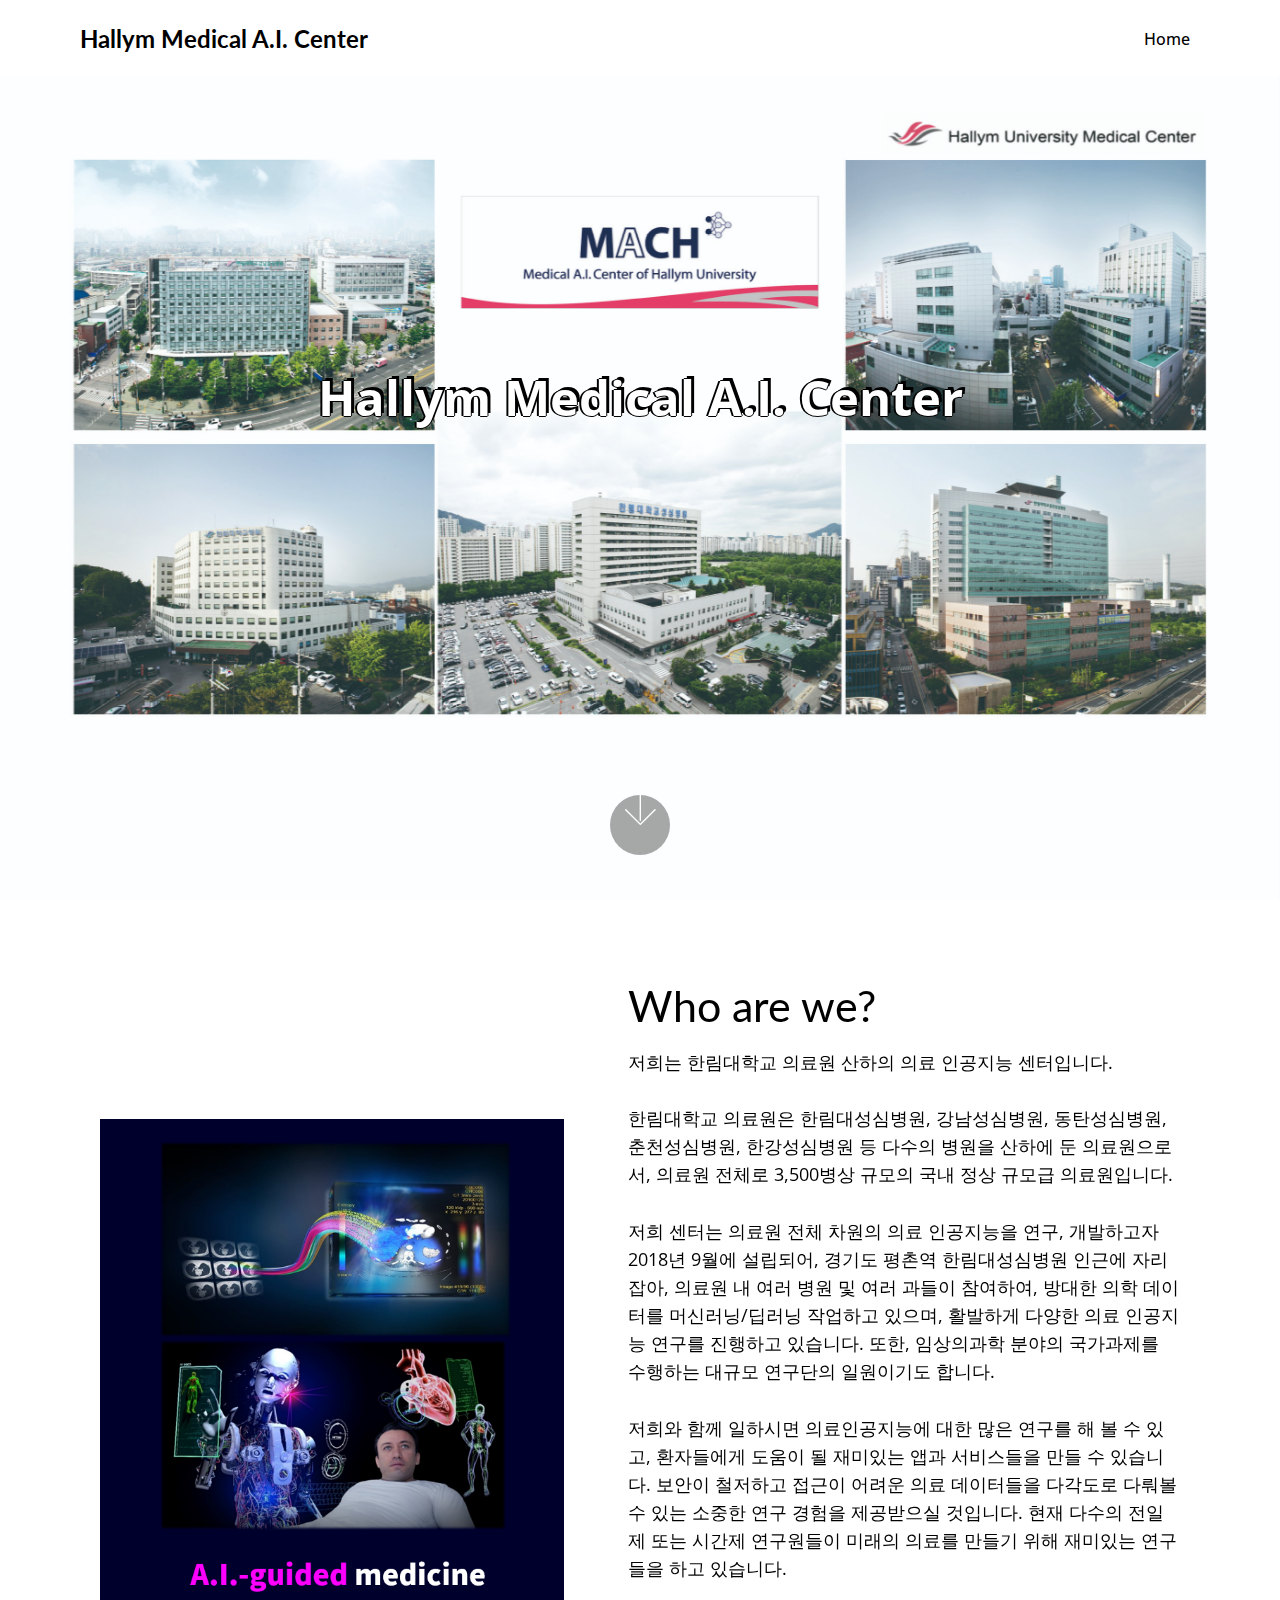
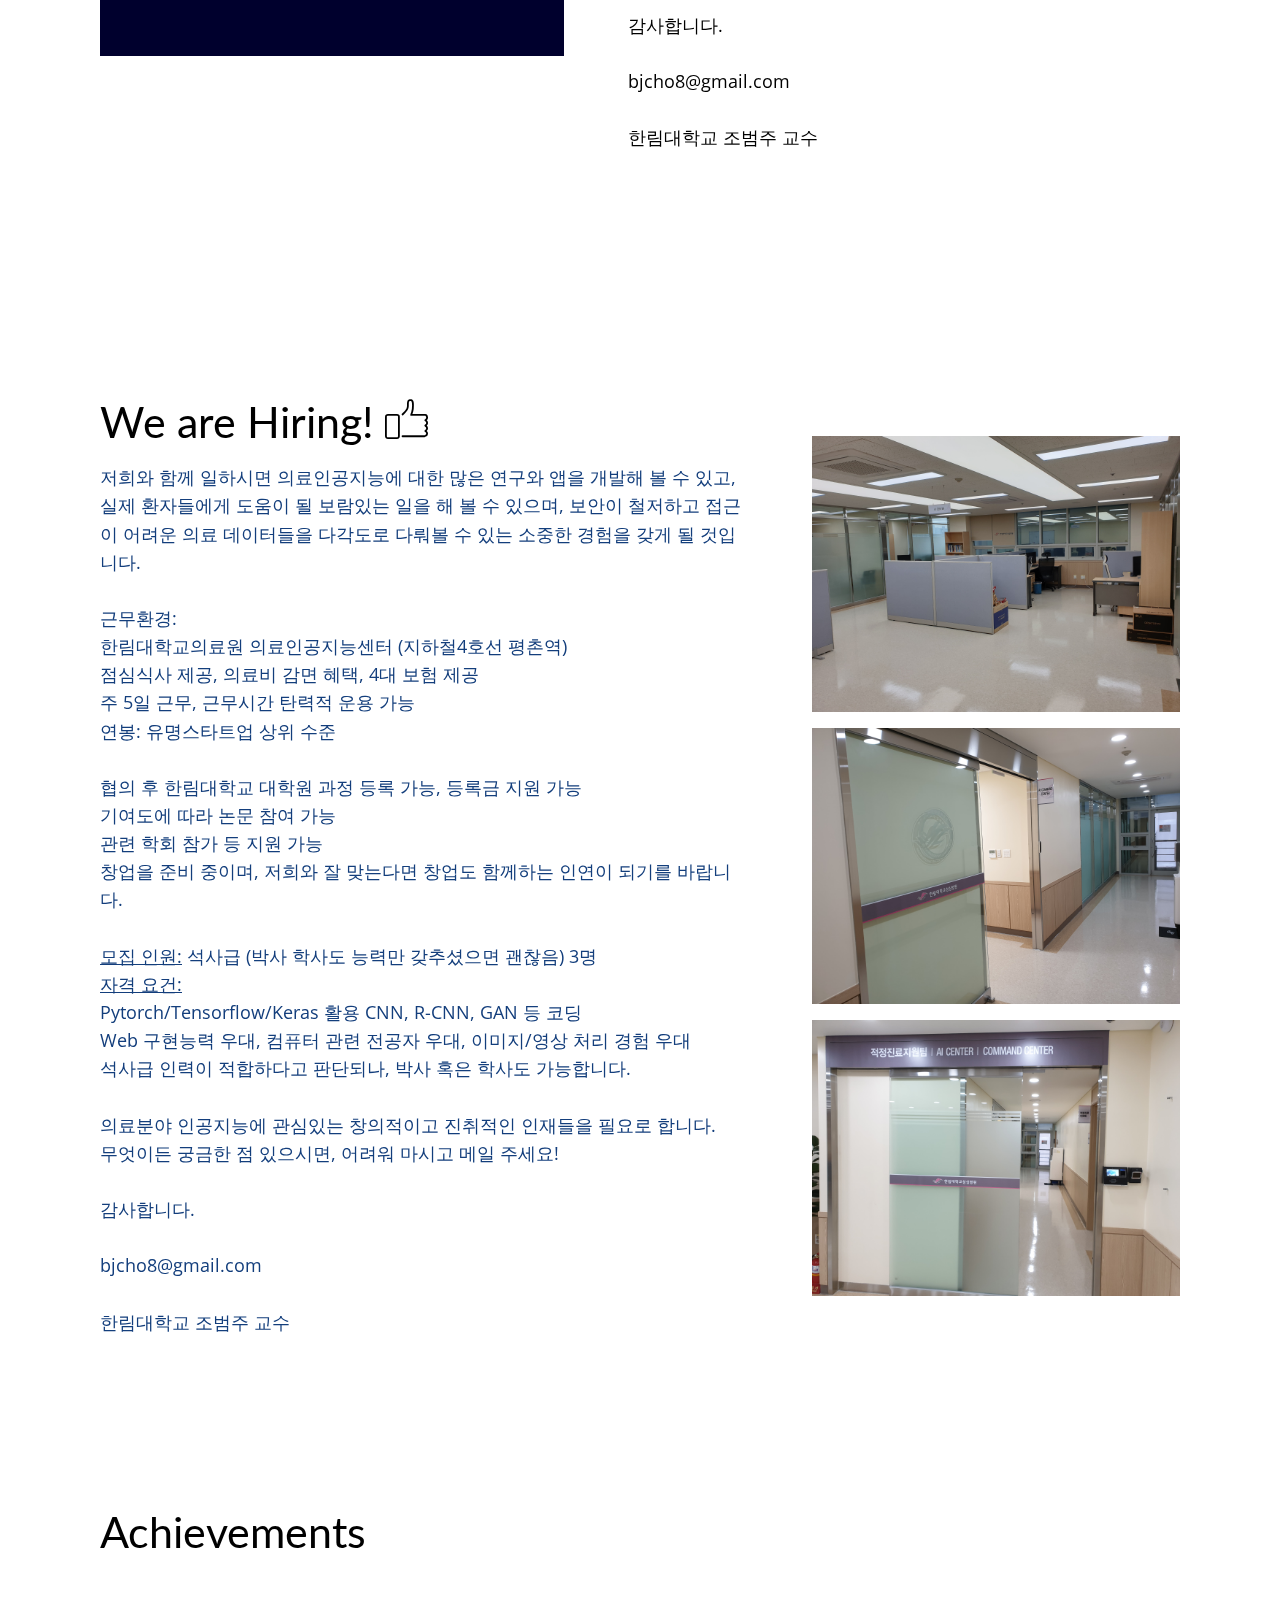
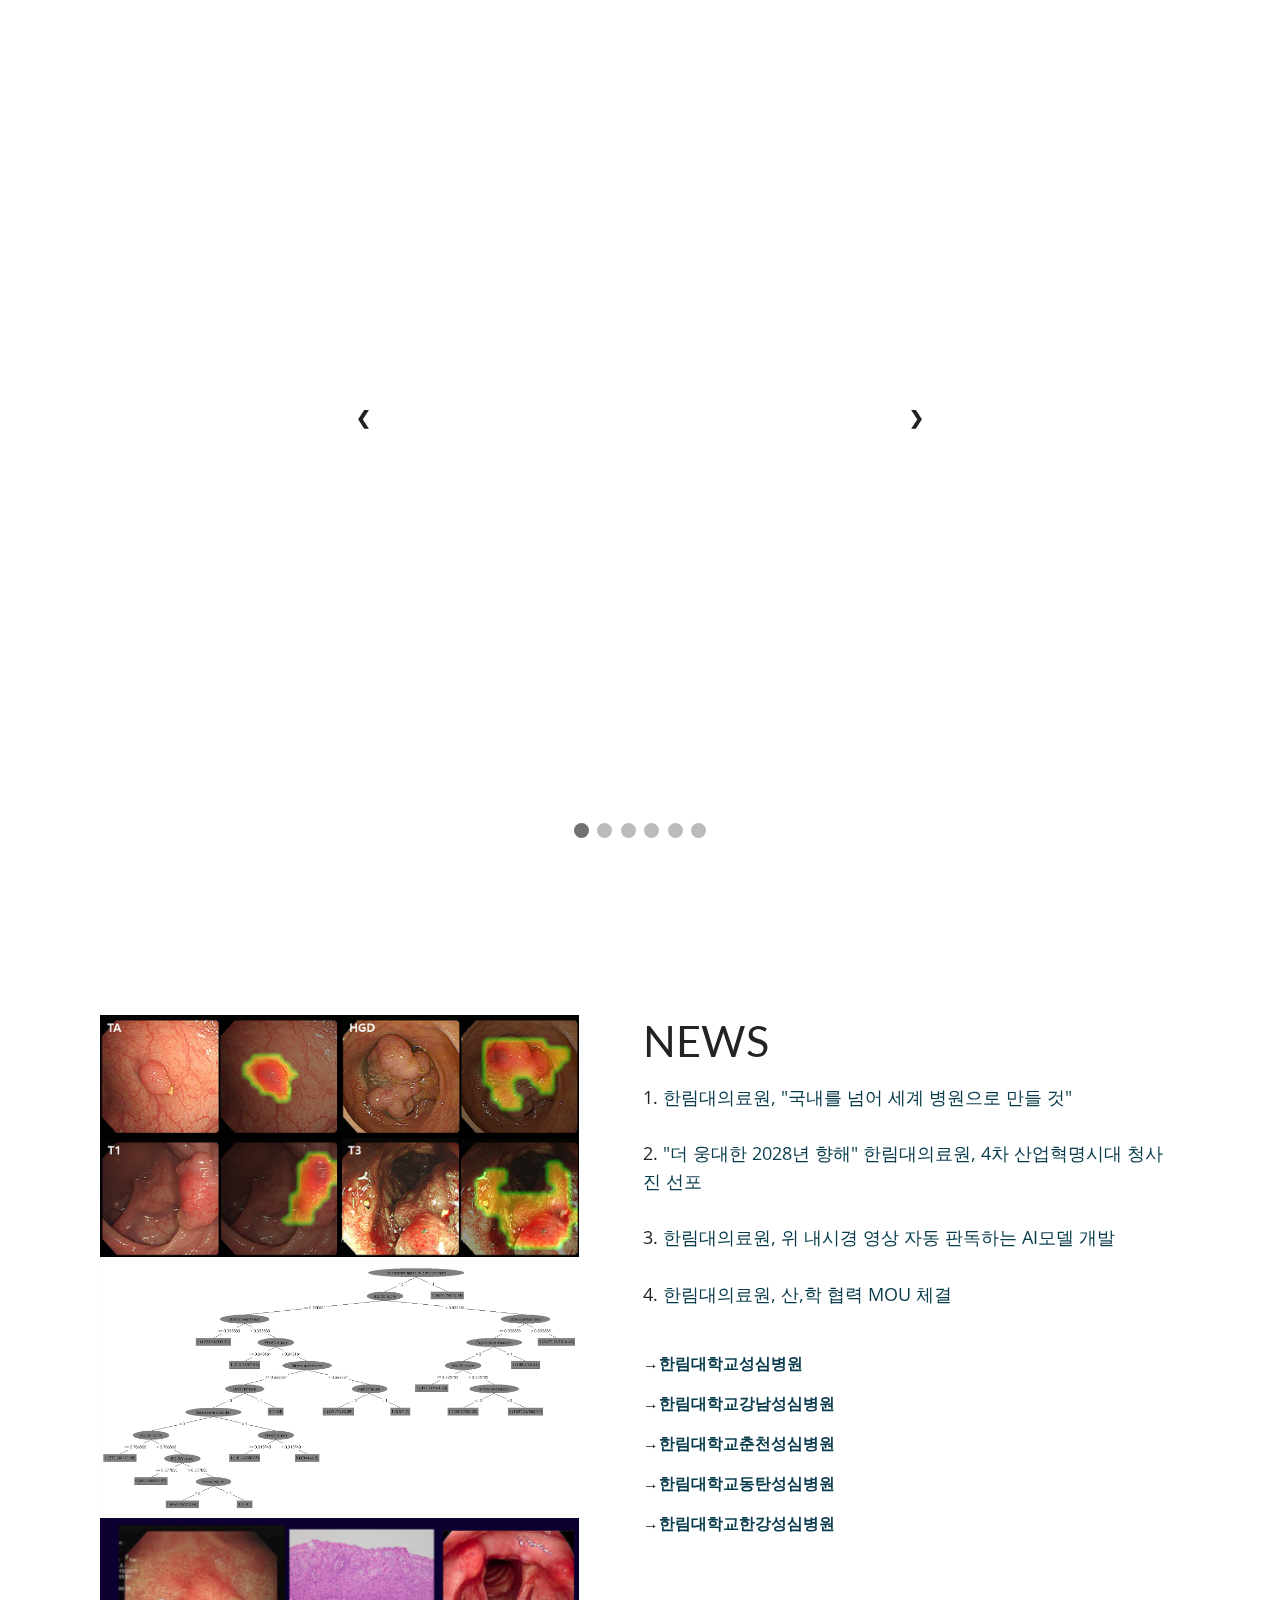
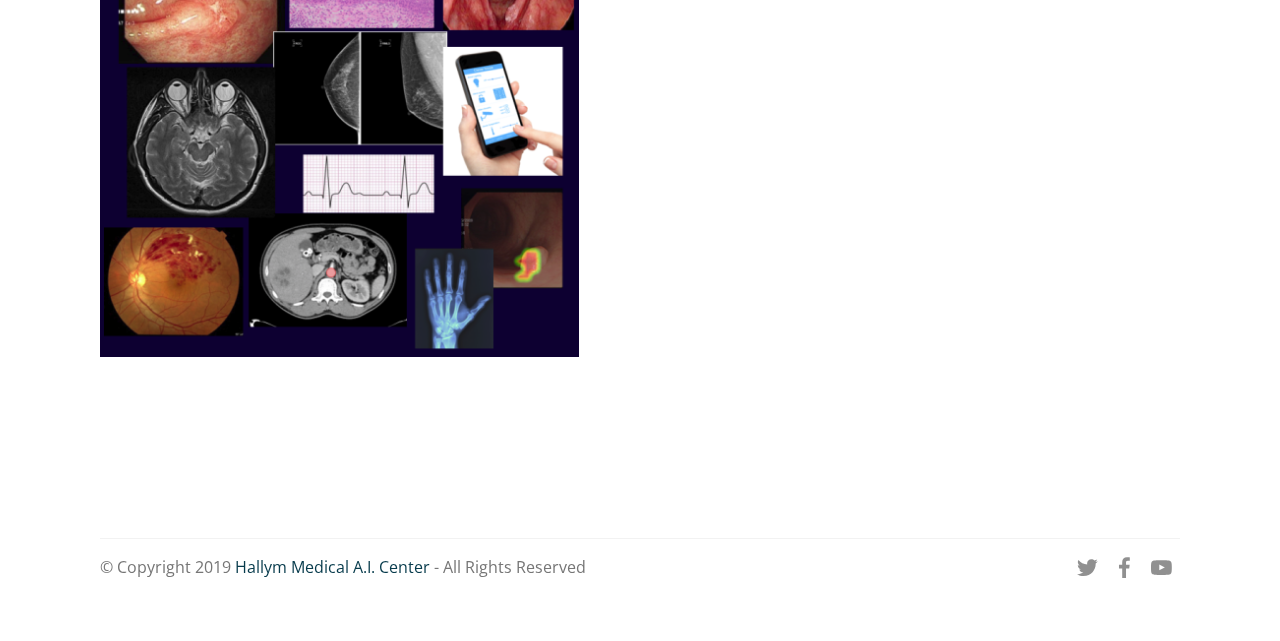
<file: index.html>
<!DOCTYPE html>
<html>
<head>
  <meta charset="UTF-8">
  <meta http-equiv="X-UA-Compatible" content="IE=edge">
  <meta name="viewport" content="width=device-width, initial-scale=1, minimum-scale=1">
  <meta name="description" content="">
  <title>M.A.C.H.</title>
  <link rel="icon" type="image/x-icon" href="./assets/favicon.ico">
  <link rel="shortcut icon" href="assets/images/logo2.png" type="image/x-icon">
  <link rel="stylesheet" href="assets/web/assets/mobirise-icons/mobirise-icons.css">
  <link rel="stylesheet" href="assets/tether/tether.min.css">
  <link rel="stylesheet" href="assets/bootstrap/css/bootstrap.min.css">
  <link rel="stylesheet" href="assets/bootstrap/css/bootstrap-grid.min.css">
  <link rel="stylesheet" href="assets/bootstrap/css/bootstrap-reboot.min.css">
  <link rel="stylesheet" href="assets/socicon/css/styles.css">
  <link rel="stylesheet" href="assets/dropdown/css/style.css">
  <link rel="stylesheet" href="assets/theme/css/style.css">
  <link rel="stylesheet" href="assets/mobirise/css/mbr-additional.css" type="text/css">
  <link rel="stylesheet" href="assets/bjstyle/bjstyle.css">
  <style> /* CSS */
    * {box-sizing: border-box}
    body {font-family: Verdana, sans-serif; margin:0}
    img {vertical-align: middle;}
  </style>
</head>

<body>
  <section class="menu cid-ruNsw1yRec" once="menu" id="menu">
    <nav class="navbar navbar-expand beta-menu navbar-dropdown align-items-center navbar-fixed-top navbar-toggleable-sm">
        <button class="navbar-toggler navbar-toggler-right" type="button" data-toggle="collapse" data-target="#navbarSupportedContent" aria-controls="navbarSupportedContent" aria-expanded="false" aria-label="Toggle navigation">
            <!-- <div class="hamburger"> </div> -->
        </button>
        <div class="menu-logo">
            <div class="navbar-brand">
                <span class="navbar-caption-wrap"><a class="navbar-caption text-black display-5" href="https://hallymmedicalai.github.io">
                        Hallym Medical A.I. Center</a></span>
            </div>
        </div>
        <div class="collapse navbar-collapse" id="navbarSupportedContent">
            <ul class="navbar-nav nav-dropdown nav-right" data-app-modern-menu="true"><li class="nav-item">
                    <a class="nav-link link text-black display-4" href="index.html">
                        Home</a> </li>
                <!-- </li><li class="nav-item"><a class="nav-link link text-black display-4" href="blog.html">Blog</a></li><li class="nav-item"><a class="nav-link link text-black display-4" href="post.html">Post</a></li>
                <li class="nav-item">
                    <a class="nav-link link text-black display-4" href="about.html">
                        About Us
                    </a>
                </li><li class="nav-item"><a class="nav-link link text-black display-4" href="contact.html">Contact</a></li>-->
            </ul>
        </div>
    </nav>
  </section>

  <section class="mbr-parallax-background mbr-fullscreen bj-background" id="header">
    <div class="mbr-overlay" style="opacity: 0; background-color: rgb(0, 0, 0);"></div>
    <div class="container align-center">
        <div class="row justify-content-md-center bj-text-shadow">
            <h1 style="font-size:3.8vw; font-family:"Comic Sans MS""> <strong> Hallym Medical A.I. Center </strong> <br><br><br> </h1>
            <!-- <p style="margin:170px"></p> -->
        </div> </div>
    <div class="mbr-arrow hidden-sm-down" aria-hidden="true">
        <a href="#next">
            <i class="mbri-down mbr-iconfont"></i>
        </a> </div>
  </section>

  <section class="mbr-section content7 bj-section-general" id="Section1">
    <div class="container">
      <div class="media-container-row col-md-12">
        <div class="media-content">
          <p class="bj-section-title" style="color:#000000"> Who are we? </p>
          <p class="bj-section-text" style="color:#000000">
            저희는 한림대학교 의료원 산하의 의료 인공지능 센터입니다. <br><br>
            한림대학교 의료원은 한림대성심병원, 강남성심병원, 동탄성심병원, 춘천성심병원, 한강성심병원 등
            다수의 병원을 산하에 둔 의료원으로서, 의료원 전체로 3,500병상 규모의 국내 정상 규모급 의료원입니다.<br><br>
            저희 센터는 의료원 전체 차원의 의료 인공지능을 연구, 개발하고자 2018년 9월에 설립되어,
            경기도 평촌역 한림대성심병원 인근에 자리잡아, 의료원 내 여러 병원 및 여러 과들이 참여하여,
            방대한 의학 데이터를 머신러닝/딥러닝 작업하고 있으며,
            활발하게 다양한 의료 인공지능 연구를 진행하고 있습니다.
            또한, 임상의과학 분야의 국가과제를 수행하는 대규모 연구단의 일원이기도 합니다.<br><br>
            저희와 함께 일하시면 의료인공지능에 대한 많은 연구를 해 볼 수 있고,
            환자들에게 도움이 될 재미있는 앱과 서비스들을 만들 수 있습니다.
            보안이 철저하고 접근이 어려운 의료 데이터들을 다각도로 다뤄볼 수 있는
            소중한 연구 경험을 제공받으실 것입니다.
            현재 다수의 전일제 또는 시간제 연구원들이
            미래의 의료를 만들기 위해 재미있는 연구들을 하고 있습니다.<br><br>
            감사합니다.<br><br>
            bjcho8@gmail.com<br><br>
            한림대학교 조범주 교수&nbsp;<br><br> </p> </div>
        	<!-- <span class="vspacer"></span> -->
        	<!-- <div class="mbr-section-btn"><a class="btn btn-md btn-secondary display-4" href="#">Get a Quote</a></div> -->
        <div class="mbr-figure" style="width: 90%;">
          <img src="assets/images/Section1.png" alt="" title=""> </div> </div>
    </div>
  </section>

  <section class="features11 cid-ruXpPiazmW" id="Section2">
    <div class="container">
      <div class="media-container-row col-md-12">
        <div class="mbr-figure m-auto" style="width:40%;">
            <img src="assets/images/office1.JPG" alt="" title="">
            <p></p>
            <img src="assets/images/office2.JPG" alt="" title="">
            <p></p>
            <img src="assets/images/office3.JPG" alt="" title="">
<!--              <img src="assets/images/paper_combined.png" alt="" title="">-->               </div>
        <div class="align-left aside-content">
          <p class="bj-section-title" style="color:#000000"> We are Hiring!  <span class="mbr-iconfont mbri-like"></span> </p>
          <div class="block-content">
            <p class="bj-section-text mb-0" style="color:#133e7c;">
              저희와 함께 일하시면 의료인공지능에 대한 많은 연구와 앱을 개발해 볼 수 있고, 실제 환자들에게 도움이 될 보람있는 일을 해 볼 수 있으며,
              보안이 철저하고 접근이 어려운 의료 데이터들을 다각도로 다뤄볼 수 있는 소중한 경험을 갖게 될 것입니다.<br><br>
              근무환경:<br>
              한림대학교의료원 의료인공지능센터 (지하철4호선 평촌역)<br>
              점심식사 제공, 의료비 감면 혜택, 4대 보험 제공<br>
              주 5일 근무, 근무시간 탄력적 운용 가능<br>
              연봉: 유명스타트업 상위 수준<br><br>
              협의 후 한림대학교 대학원 과정 등록 가능, 등록금 지원 가능<br>
              기여도에 따라 논문 참여 가능<br>
              관련 학회 참가 등 지원 가능<br>
              창업을 준비 중이며, 저희와 잘 맞는다면 창업도 함께하는 인연이 되기를 바랍니다.<br><br>
              <u>모집 인원:</u> 석사급 (박사 학사도 능력만 갖추셨으면 괜찮음) 3명<br>
              <u>자격 요건:</u><br>
              Pytorch/Tensorflow/Keras 활용 CNN, R-CNN, GAN 등 코딩<br>
              Web 구현능력 우대, 컴퓨터 관련 전공자 우대, 이미지/영상 처리 경험 우대<br>
              석사급 인력이 적합하다고 판단되나, 박사 혹은 학사도 가능합니다.<br><br>
              의료분야 인공지능에 관심있는 창의적이고 진취적인 인재들을 필요로 합니다. <br>
              무엇이든 궁금한 점 있으시면, 어려워 마시고 메일 주세요!<br><br>
              감사합니다.<br><br>
              bjcho8@gmail.com<br><br>
              한림대학교 조범주 교수
            </p> </div> </div> </div>
    </div>
  </section>

  <section class="mbr-section content7 bj-section-general" id="Section3">
    <div class="container">
      <div class="media-container-row">
        <div class="col-12 col-md-12">
          <div class="media-container-row">
            <div class="media-content">
              <p class="bj-section-title align-left aside-content" style="color:#000000"> Achievements <br><br> </p>
              <div class="slideshow-container">
                <div class="mySlides fade">
                    <!-- <div class="numbertext">1 / 5</div> -->
                  <img src="assets/images/article1_resized.png" style="width:100%"> <!-- resized: 700 x 900 -->
                  <div class="text">Caption One</div> </div>
                <div class="mySlides fade">
                  <img src="assets/images/article2_resized.png" style="width:100%">
                  <div class="text">Caption Two</div> </div>
                <div class="mySlides fade">
                  <img src="assets/images/article3_resized.png" style="width:100%">
                  <div class="text">Caption Three</div> </div>
                <div class="mySlides fade">
                  <img src="assets/images/article4_resized.png" style="width:100%">
                  <div class="text">Caption Four</div> </div>
                <div class="mySlides fade">
                  <img src="assets/images/article5_resized.png" style="width:100%">
                  <div class="text">Caption Five</div> </div>
                <div class="mySlides fade">
                  <img src="assets/images/article6_resized.png" style="width:100%">
                  <div class="text">Caption Six</div> </div>
              <div class="mySlides fade">
                  <img src="assets/images/article7_resized.png" style="width:100%">
                  <div class="text">Caption Seven</div> </div>
              <div class="mySlides fade">
                  <img src="assets/images/article8_resized.png" style="width:100%">
                  <div class="text">Caption Eight</div> </div>
                <a class="prev" onclick="plusSlides(-1)">&#10094;</a>
                <a class="next" onclick="plusSlides(1)">&#10095;</a>
              </div>
              <br>
              <div style="text-align:center">
                <span class="dot" onclick="currentSlide(1)"></span>
                <span class="dot" onclick="currentSlide(2)"></span>
                <span class="dot" onclick="currentSlide(3)"></span>
                <span class="dot" onclick="currentSlide(4)"></span>
                <span class="dot" onclick="currentSlide(5)"></span>
                <span class="dot" onclick="currentSlide(6)"></span>
              </div>
              <script>
                var slideIndex = 1;
                showSlides(slideIndex);
                function plusSlides(n) {
                  showSlides(slideIndex += n);
                }
                function currentSlide(n) {
                  showSlides(slideIndex = n);
                }
                function showSlides(n) {
                  var i;
                  var slides = document.getElementsByClassName("mySlides");
                  var dots = document.getElementsByClassName("dot");
                  if (n > slides.length) {slideIndex = 1}
                  if (n < 1) {slideIndex = slides.length}
                  for (i = 0; i < slides.length; i++) {
                      slides[i].style.display = "none";
                  }
                  for (i = 0; i < dots.length; i++) {
                      dots[i].className = dots[i].className.replace(" active", "");
                  }
                  slides[slideIndex-1].style.display = "block";
                  dots[slideIndex-1].className += " active";
                }
              </script>
            </div>
            <span class="vspacer"></span>
            <!-- <div class="mbr-section-btn"><a class="btn btn-md btn-secondary display-4" href="#">Get a Quote</a></div> -->
          </div>
        </div>
      </div>
    </div>
  </section>

  <section class="mbr-section content7 cid-ruNvXuN71m" id="Section4">
    <div class="container">
      <div class="col-12 col-md-12">
          <div class="media-container-row">
              <div class="media-content">
                <p class="bj-section-title"> NEWS </p>
                <p class="bj-section-text">
                  1. <a href="http://www.doctorstimes.com/news/articleView.html?idxno=207577">한림대의료원, "국내를 넘어 세계 병원으로 만들 것"</a><br><br>
                  2. <a href="http://www.k-health.com/news/articleView.html?idxno=43654">"더 웅대한 2028년 향해" 한림대의료원, 4차 산업혁명시대 청사진 선포</a><br><br>
                  3. <a href="https://jhealthmedia.joins.com/article/article_view.asp?pno=21032">한림대의료원, 위 내시경 영상 자동 판독하는 AI모델 개발</a><br><br>
                  4. <a href = "http://www.khanews.com/news/articleView.html?idxno=146912">한림대의료원, 산,학 협력 MOU 체결 </a><br><br>
                  <p>&rarr;<a href = "https://hallym.hallym.or.kr/"><strong>한림대학교성심병원 </strong> </a></p>
                  <p>&rarr;<a href = "https://kangnam.hallym.or.kr/"><strong>한림대학교강남성심병원</strong> </a></p>
                  <p>&rarr;<a href = "https://chuncheon.hallym.or.kr/"><strong>한림대학교춘천성심병원</strong> </a></p>
                  <p>&rarr;<a href = "https://dongtan.hallym.or.kr/"><strong>한림대학교동탄성심병원</strong> </a></p>
                  <p>&rarr;<a href = "https://hangang.hallym.or.kr/"><strong>한림대학교한강성심병원</strong> </a></p>
    <!--                   	<span class="vspacer"></span> -->
                    <!-- <div class="mbr-section-btn"><a class="btn btn-md btn-secondary display-4" href="#">Get a Quote</a></div> -->
                </p>
              </div>
              <div class="mbr-figure" style="width: 95%">
                  <img src="assets/images/Figure5.jpg" alt="" title="">
                  <img src="assets/images/Figure2.jpg" alt="" title="">
                  <img src="assets/images/ai_imgs.png" alt="" title="">
              </div>
          </div>
      </div>
    </div>
  </section>

  <section class="cid-ruOTxA2tiD" id="footer">
    <div class="container">
        <!-- <div class="media-container-row">
            <div class="col-md-3">
                <div class="media-wrap">
                    <a href="#">
                      <h2>Hallym Medical A.I. Center</h2>
                    </a>
                </div>
            </div>
            <div class="col-md-9">
                <p class="mbr-text align-right links mbr-fonts-style display-7">
                    <a href="#" class="text-black">ABOUT</a> &nbsp;&nbsp;&nbsp;&nbsp;
                    <a href="#" class="text-black">TERMS</a> &nbsp;&nbsp;&nbsp;&nbsp;
                    <a href="#" class="text-black">CAREERS</a> &nbsp;&nbsp;&nbsp;&nbsp;
                    <a href="#" class="text-black">CONTACT</a>
                </p>
            </div>
        </div> -->
        <div class="footer-lower">
            <div class="media-container-row">
                <div class="col-md-12">
                    <hr>
                </div>
            </div>
            <div class="media-container-row mbr-white">
                <div class="col-md-6 copyright">
                    <p class="mbr-text mbr-fonts-style display-7">
                        © Copyright 2019 <a href="#">Hallym Medical A.I. Center</a> - All Rights Reserved
                    </p>
                </div>
                <div class="col-md-6">
                    <div class="social-list align-right">
                        <div class="soc-item">
                            <a href="#" target="_blank">
                                <span class="mbr-iconfont mbr-iconfont-social socicon-twitter socicon"></span>
                            </a>
                        </div>
                        <div class="soc-item">
                            <a href="#" target="_blank">
                                <span class="mbr-iconfont mbr-iconfont-social socicon-facebook socicon"></span>
                            </a>
                        </div>
                        <div class="soc-item">
                            <a href="#" target="_blank">
                                <span class="mbr-iconfont mbr-iconfont-social socicon-youtube socicon"></span>
                            </a>
                        </div>
                    </div>
                </div>
            </div>
        </div>
    </div>
  </section>

  <script src="assets/web/assets/jquery/jquery.min.js"></script>
  <script src="assets/popper/popper.min.js"></script>
  <script src="assets/tether/tether.min.js"></script>
  <script src="assets/bootstrap/js/bootstrap.min.js"></script>
  <script src="assets/dropdown/js/nav-dropdown.js"></script>
  <script src="assets/dropdown/js/navbar-dropdown.js"></script>
  <script src="assets/touchswipe/jquery.touch-swipe.min.js"></script>
  <script src="assets/parallax/jarallax.min.js"></script>
  <script src="assets/smoothscroll/smooth-scroll.js"></script>
  <script src="assets/theme/js/script.js"></script>

 <div id="scrollToTop" class="scrollToTop mbr-arrow-up"><a style="text-align: center;"><i class="mbr-arrow-up-icon mbr-arrow-up-icon-cm cm-icon cm-icon-smallarrow-up"></i></a></div>

</body>
</html>
</file>
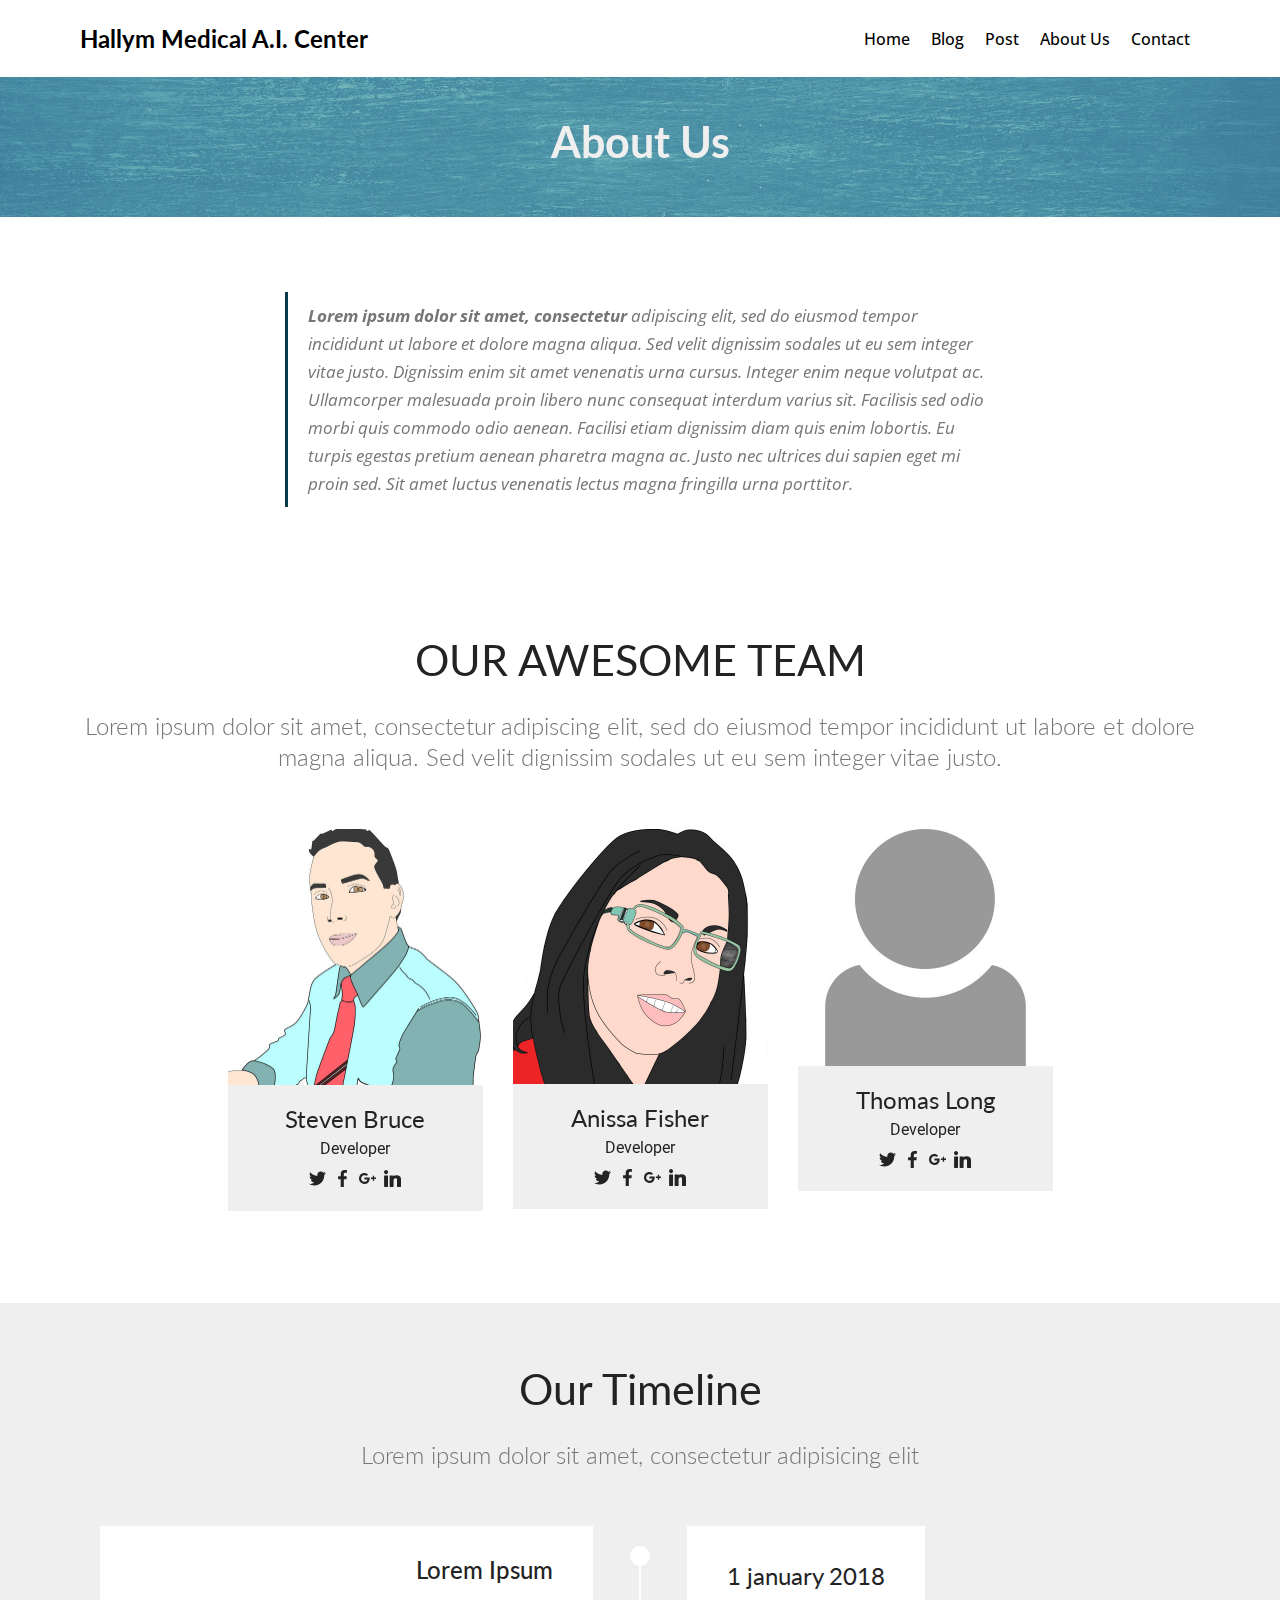
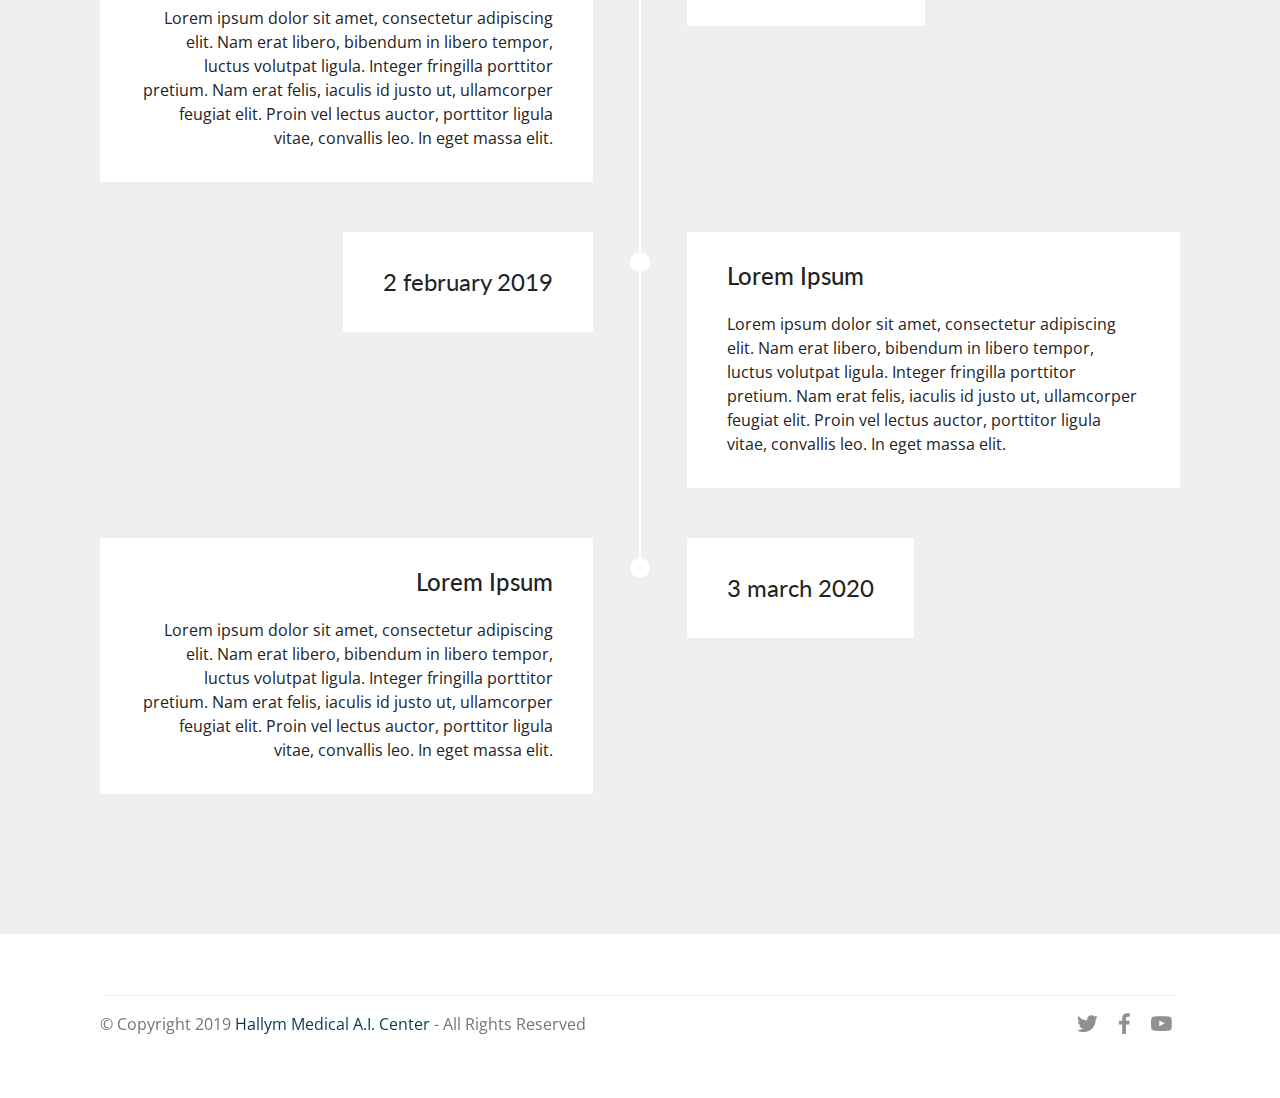
<file: about.html>
<!DOCTYPE html>
<html>
<head>
  <meta charset="UTF-8">
  <meta http-equiv="X-UA-Compatible" content="IE=edge">
  <meta name="viewport" content="width=device-width, initial-scale=1, minimum-scale=1">
  <link rel="icon" type="image/x-icon" href="./assets/favicon.ico">
  <link rel="shortcut icon" href="assets/images/logo2.png" type="image/x-icon">
  <meta name="description" content="About us page">

  <title>About</title>
  <link rel="stylesheet" href="assets/web/assets/mobirise-icons/mobirise-icons.css">
  <link rel="stylesheet" href="assets/tether/tether.min.css">
  <link rel="stylesheet" href="assets/bootstrap/css/bootstrap.min.css">
  <link rel="stylesheet" href="assets/bootstrap/css/bootstrap-grid.min.css">
  <link rel="stylesheet" href="assets/bootstrap/css/bootstrap-reboot.min.css">
  <link rel="stylesheet" href="assets/socicon/css/styles.css">
  <link rel="stylesheet" href="assets/dropdown/css/style.css">
  <link rel="stylesheet" href="assets/theme/css/style.css">
  <link rel="stylesheet" href="assets/mobirise/css/mbr-additional.css" type="text/css">
</head>

<body>
  <section class="menu cid-ruOMQmoi9r" once="menu" id="menu1-t">
    <nav class="navbar navbar-expand beta-menu navbar-dropdown align-items-center navbar-fixed-top navbar-toggleable-sm">
        <button class="navbar-toggler navbar-toggler-right" type="button" data-toggle="collapse" data-target="#navbarSupportedContent" aria-controls="navbarSupportedContent" aria-expanded="false" aria-label="Toggle navigation">
            <div class="hamburger">
                <span></span>
                <span></span>
                <span></span>
                <span></span>
            </div>
        </button>
        <div class="menu-logo">
            <div class="navbar-brand">

                <span class="navbar-caption-wrap"><a class="navbar-caption text-black display-5" href="https://webdesignvista.com">
                        Hallym Medical A.I. Center</a></span>
            </div>
        </div>
        <div class="collapse navbar-collapse" id="navbarSupportedContent">
            <ul class="navbar-nav nav-dropdown nav-right" data-app-modern-menu="true"><li class="nav-item">
                    <a class="nav-link link text-black display-4" href="index.html">

                        Home</a>
                </li><li class="nav-item"><a class="nav-link link text-black display-4" href="blog.html">Blog</a></li><li class="nav-item"><a class="nav-link link text-black display-4" href="post.html">Post</a></li>
                <li class="nav-item">
                    <a class="nav-link link text-black display-4" href="about.html">

                        About Us
                    </a>
                </li><li class="nav-item"><a class="nav-link link text-black display-4" href="contact.html">Contact</a></li></ul>

        </div>
    </nav>
</section>

<section class="mbr-section content5 cid-ruXCVKDreY mbr-parallax-background" id="content5-1f">
    <div class="mbr-overlay" style="opacity: 0.6; background-color: rgb(85, 180, 212);">
    </div>

    <div class="container">
        <div class="media-container-row">
            <div class="title col-12 col-md-8">
                <h2 class="align-center mbr-bold mbr-white pb-3 mbr-fonts-style display-2">
                    About Us</h2>
            </div>
        </div>
    </div>
</section>

<section class="mbr-section article content1 cid-ruXHzFNbH4" id="content2-1i">
    <div class="container">
        <div class="media-container-row">
            <div class="mbr-text col-12 col-md-8 mbr-fonts-style display-7">
                <blockquote><strong>Lorem ipsum dolor sit amet, consectetur </strong>adipiscing elit, sed do eiusmod tempor incididunt ut labore et dolore magna aliqua. Sed velit dignissim sodales ut eu sem integer vitae justo. Dignissim enim sit amet venenatis urna cursus. Integer enim neque volutpat ac. Ullamcorper malesuada proin libero nunc consequat interdum varius sit. Facilisis sed odio morbi quis commodo odio aenean. Facilisi etiam dignissim diam quis enim lobortis. Eu turpis egestas pretium aenean pharetra magna ac. Justo nec ultrices dui sapien eget mi proin sed. Sit amet luctus venenatis lectus magna fringilla urna porttitor.</blockquote>
            </div>
        </div>
    </div>
</section>

<section class="team1 cid-ruXEWX5uJh" id="team1-1g">
    <div class="container align-center">
        <h2 class="pb-3 mbr-fonts-style mbr-section-title display-2">
            OUR AWESOME TEAM
        </h2>
        <h3 class="pb-5 mbr-section-subtitle mbr-fonts-style mbr-light display-5">Lorem ipsum dolor sit amet, consectetur adipiscing elit, sed do eiusmod tempor incididunt ut labore et dolore magna aliqua. Sed velit dignissim sodales ut eu sem integer vitae justo.</h3>
        <div class="row media-row">

        <div class="team-item col-lg-3 col-md-6">
                <div class="item-image">
                    <img src="assets/images/mbr-510x513.jpg" alt="" title="">
                </div>
                <div class="item-caption py-3">
                    <div class="item-name px-2">
                        <p class="mbr-fonts-style display-5">
                           Steven Bruce</p>
                    </div>
                    <div class="item-role px-2">
                        <p>Developer</p>
                    </div>
                    <div class="item-social pt-2">
                        <a href="#" target="_blank">
                            <span class="p-1 socicon-twitter socicon mbr-iconfont mbr-iconfont-social"></span>
                        </a>
                        <a href="#" target="_blank">
                            <span class="p-1 socicon-facebook socicon mbr-iconfont mbr-iconfont-social"></span>
                        </a>
                        <a href="#" target="_blank">
                            <span class="p-1 socicon-googleplus socicon mbr-iconfont mbr-iconfont-social"></span>
                        </a>
                        <a href="#" target="_blank">
                            <span class="p-1 socicon-linkedin socicon mbr-iconfont mbr-iconfont-social"></span>
                        </a>

                    </div>
                </div>
            </div><div class="team-item col-lg-3 col-md-6">
                <div class="item-image">
                    <img src="assets/images/mbr-510x510.jpg" alt="" title="">
                </div>
                <div class="item-caption py-3">
                    <div class="item-name px-2">
                        <p class="mbr-fonts-style display-5">
                           Anissa Fisher</p>
                    </div>
                    <div class="item-role px-2">
                        <p>Developer</p>
                    </div>
                    <div class="item-social pt-2">
                        <a href="#" target="_blank">
                            <span class="p-1 socicon-twitter socicon mbr-iconfont mbr-iconfont-social"></span>
                        </a>
                        <a href="#" target="_blank">
                            <span class="p-1 socicon-facebook socicon mbr-iconfont mbr-iconfont-social"></span>
                        </a>
                        <a href="#" target="_blank">
                            <span class="p-1 socicon-googleplus socicon mbr-iconfont mbr-iconfont-social"></span>
                        </a>
                        <a href="#" target="_blank">
                            <span class="p-1 socicon-linkedin socicon mbr-iconfont mbr-iconfont-social"></span>
                        </a>
                        <a href="#" target="_blank">

                        </a>
                        <a href="#" target="_blank">

                        </a>
                    </div>
                </div>
            </div><div class="team-item col-lg-3 col-md-6">
                <div class="item-image">
                    <img src="assets/images/mbr-510x474.jpg" alt="" title="">
                </div>
                <div class="item-caption py-3">
                    <div class="item-name px-2">
                        <p class="mbr-fonts-style display-5">
                           Thomas Long</p>
                    </div>
                    <div class="item-role px-2">
                        <p>Developer</p>
                    </div>
                    <div class="item-social pt-2">
                        <a href="#" target="_blank">
                            <span class="p-1 socicon-twitter socicon mbr-iconfont mbr-iconfont-social"></span>
                        </a>
                        <a href="#" target="_blank">
                            <span class="p-1 socicon-facebook socicon mbr-iconfont mbr-iconfont-social"></span>
                        </a>
                        <a href="#" target="_blank">
                            <span class="p-1 socicon-googleplus socicon mbr-iconfont mbr-iconfont-social"></span>
                        </a>
                        <a href="#" target="_blank">
                            <span class="p-1 socicon-linkedin socicon mbr-iconfont mbr-iconfont-social"></span>
                        </a>
                        <a href="#" target="_blank">

                        </a>
                        <a href="#" target="_blank">

                        </a>
                    </div>
                </div>
            </div></div>
    </div>
</section>

<section class="timeline1 cid-ruXCHpDgJI" id="timeline1-1e">
    <div class="container align-center">
        <h2 class="mbr-section-title pb-3 mbr-fonts-style display-2">
            Our Timeline</h2>
        <h3 class="mbr-section-subtitle pb-5 mbr-fonts-style display-5">
            Lorem ipsum dolor sit amet, consectetur adipisicing elit
        </h3>

        <div class="container timelines-container" mbri-timelines="">
            <!--1-->
            <div class="row timeline-element reverse separline">
                 <div class="timeline-date-panel col-xs-12 col-md-6  align-left">
                    <div class="time-line-date-content">
                        <p class="mbr-timeline-date mbr-fonts-style display-5">
                            1 january 2018
                        </p>
                    </div>
                </div>
           <span class="iconBackground"></span>
            <div class="col-xs-12 col-md-6 align-right">
                <div class="timeline-text-content">
                    <h4 class="mbr-timeline-title pb-3 mbr-fonts-style display-5">
                        Lorem Ipsum</h4>
                    <p class="mbr-timeline-text mbr-fonts-style display-7">
                        Lorem ipsum dolor sit amet, consectetur adipiscing elit. Nam erat libero, bibendum in libero tempor, luctus volutpat ligula. Integer fringilla porttitor pretium. Nam erat felis, iaculis id justo ut, ullamcorper feugiat elit. Proin vel lectus auctor, porttitor ligula vitae, convallis leo. In eget massa elit.
                    </p>
                 </div>
            </div>
            </div>
            <!--2-->
            <div class="row timeline-element  separline">
                <div class="timeline-date-panel col-xs-12 col-md-6 align-right">
                    <div class="time-line-date-content">
                        <p class="mbr-timeline-date mbr-fonts-style display-5">
                            2 february 2019
                        </p>
                    </div>
                </div>
                <span class="iconBackground"></span>
                <div class="col-xs-12 col-md-6 align-left ">
                    <div class="timeline-text-content">
                        <h4 class="mbr-timeline-title pb-3 mbr-fonts-style display-5">
                            Lorem Ipsum</h4>
                        <p class="mbr-timeline-text mbr-fonts-style display-7">
                            Lorem ipsum dolor sit amet, consectetur adipiscing elit. Nam erat libero, bibendum in libero tempor, luctus volutpat ligula. Integer fringilla porttitor pretium. Nam erat felis, iaculis id justo ut, ullamcorper feugiat elit. Proin vel lectus auctor, porttitor ligula vitae, convallis leo. In eget massa elit.
                        </p>
                    </div>
                </div>
            </div>
            <!--3-->
            <div class="row timeline-element reverse">
                <div class="timeline-date-panel col-xs-12 col-md-6  align-left">
                    <div class="time-line-date-content">
                        <p class="mbr-timeline-date mbr-fonts-style display-5">
                            3 march 2020
                        </p>
                    </div>
                </div>
                <span class="iconBackground"></span>
                <div class="col-xs-12 col-md-6 align-right">
                    <div class="timeline-text-content">
                        <h4 class="mbr-timeline-title pb-3 mbr-fonts-style display-5">
                            Lorem Ipsum</h4>
                        <p class="mbr-timeline-text mbr-fonts-style display-7">
                            Lorem ipsum dolor sit amet, consectetur adipiscing elit. Nam erat libero, bibendum in libero tempor, luctus volutpat ligula. Integer fringilla porttitor pretium. Nam erat felis, iaculis id justo ut, ullamcorper feugiat elit. Proin vel lectus auctor, porttitor ligula vitae, convallis leo. In eget massa elit.
                        </p>
                    </div>
                </div>
            </div>
            <!--4-->

            <!--5-->

            <!--6-->

            <!--7-->

            <!--8-->

            <!--9-->

            <!--10-->

            <!--11-->

            <!--12-->

        </div>
    </div>
</section>

<section class="cid-ruOQWZUvF9" id="footer5-w">
    <div class="container">
        <!-- <div class="media-container-row">
            <div class="col-md-3">
                <div class="media-wrap">
                    <a href="#">
                      <h2>Hallym Medical A.I. Center</h2>
                    </a>
                </div>
            </div>
            <div class="col-md-9">
                <p class="mbr-text align-right links mbr-fonts-style display-7">
                    <a href="#" class="text-black">ABOUT</a> &nbsp;&nbsp;&nbsp;&nbsp;
                    <a href="#" class="text-black">TERMS</a> &nbsp;&nbsp;&nbsp;&nbsp;
                    <a href="#" class="text-black">CAREERS</a> &nbsp;&nbsp;&nbsp;&nbsp;
                    <a href="#" class="text-black">CONTACT</a>
                </p>
            </div>
        </div> -->
        <div class="footer-lower">
            <div class="media-container-row">
                <div class="col-md-12">
                    <hr>
                </div>
            </div>
            <div class="media-container-row mbr-white">
                <div class="col-md-6 copyright">
                    <p class="mbr-text mbr-fonts-style display-7">
                        © Copyright 2019 <a href="#">Hallym Medical A.I. Center</a> - All Rights Reserved
                    </p>
                </div>
                <div class="col-md-6">
                    <div class="social-list align-right">
                        <div class="soc-item">
                            <a href="#" target="_blank">
                                <span class="mbr-iconfont mbr-iconfont-social socicon-twitter socicon"></span>
                            </a>
                        </div>
                        <div class="soc-item">
                            <a href="#" target="_blank">
                                <span class="mbr-iconfont mbr-iconfont-social socicon-facebook socicon"></span>
                            </a>
                        </div>
                        <div class="soc-item">
                            <a href="#" target="_blank">
                                <span class="mbr-iconfont mbr-iconfont-social socicon-youtube socicon"></span>
                            </a>
                        </div>
                    </div>
                </div>
            </div>
        </div>
    </div>
</section>


  <script src="assets/web/assets/jquery/jquery.min.js"></script>
  <script src="assets/popper/popper.min.js"></script>
  <script src="assets/tether/tether.min.js"></script>
  <script src="assets/bootstrap/js/bootstrap.min.js"></script>
  <script src="assets/dropdown/js/nav-dropdown.js"></script>
  <script src="assets/dropdown/js/navbar-dropdown.js"></script>
  <script src="assets/touchswipe/jquery.touch-swipe.min.js"></script>
  <script src="assets/parallax/jarallax.min.js"></script>
  <script src="assets/smoothscroll/smooth-scroll.js"></script>
  <script src="assets/theme/js/script.js"></script>


 <div id="scrollToTop" class="scrollToTop mbr-arrow-up"><a style="text-align: center;"><i class="mbr-arrow-up-icon mbr-arrow-up-icon-cm cm-icon cm-icon-smallarrow-up"></i></a></div>
  </body>
</html>
</file>
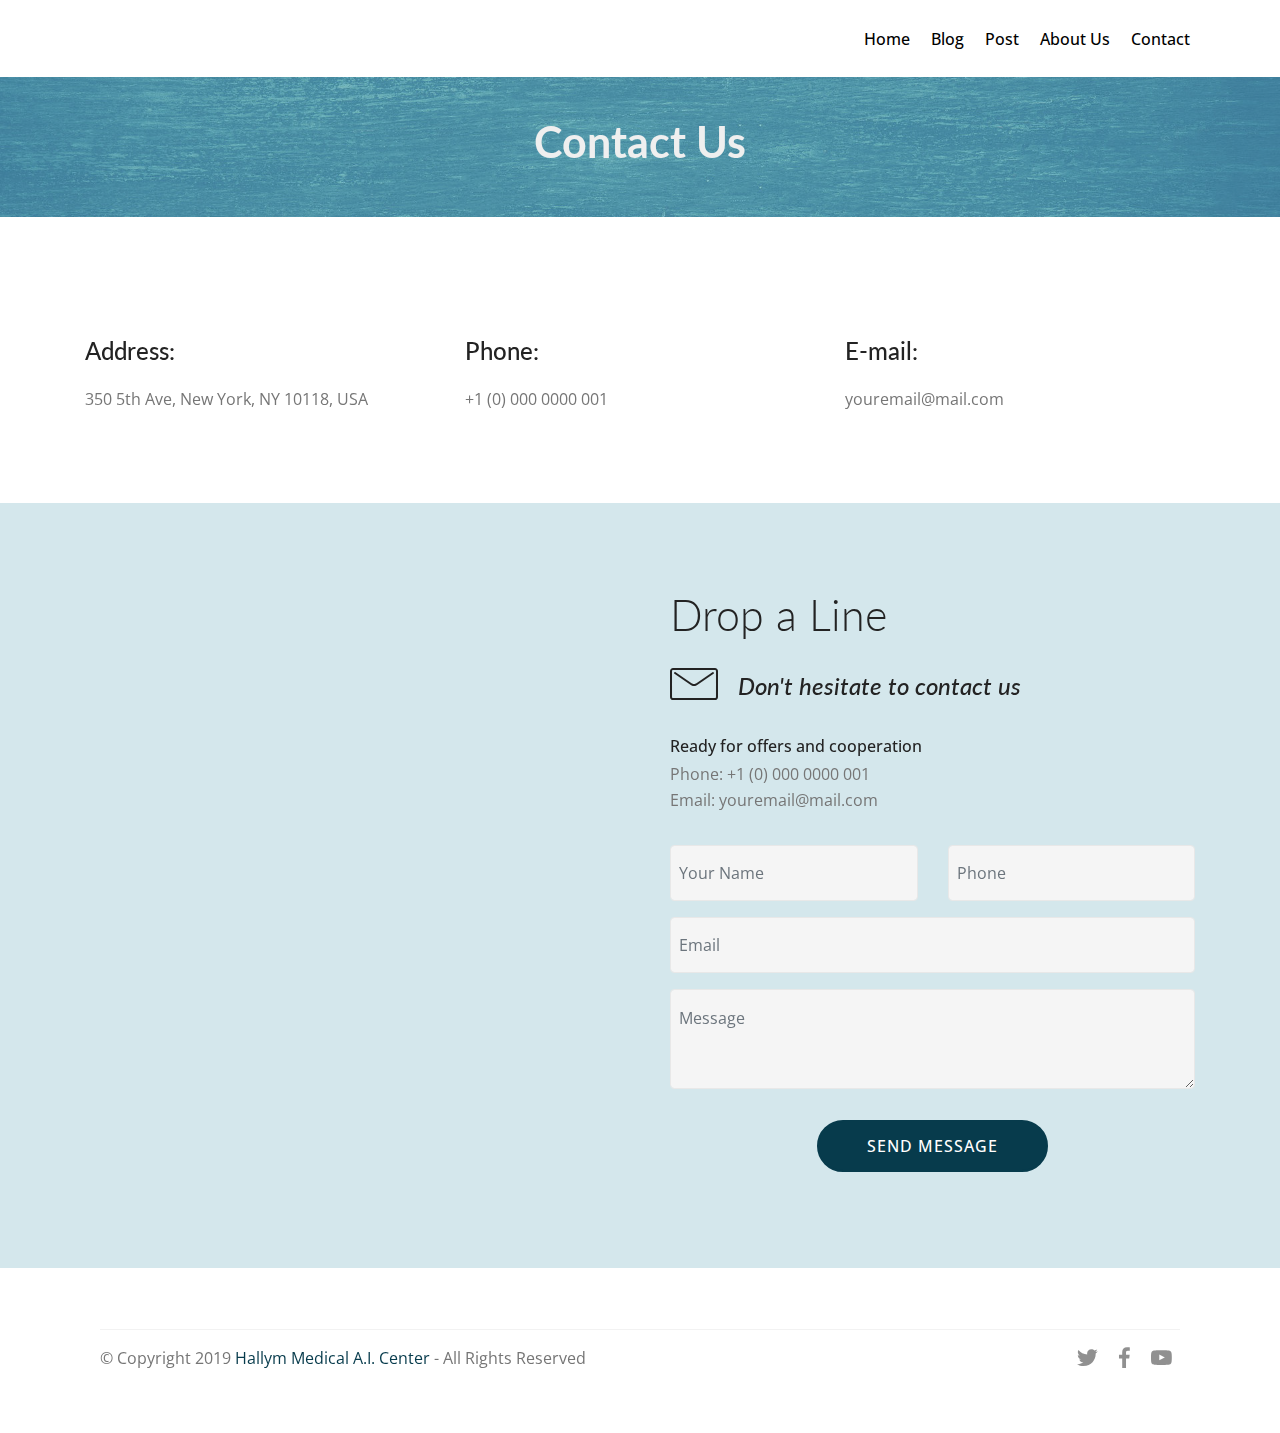
<file: contact.html>
<!DOCTYPE html>
<html>
<head>

  <meta charset="UTF-8">
  <meta http-equiv="X-UA-Compatible" content="IE=edge">

  <meta name="viewport" content="width=device-width, initial-scale=1, minimum-scale=1">
    <link rel="icon" type="image/x-icon" href="./assets/favicon.ico">
  <link rel="shortcut icon" href="assets/images/logo2.png" type="image/x-icon">
  <meta name="description" content="Contact us page">

  <title>Contact us</title>
  <link rel="stylesheet" href="assets/web/assets/mobirise-icons/mobirise-icons.css">
  <link rel="stylesheet" href="assets/tether/tether.min.css">
  <link rel="stylesheet" href="assets/bootstrap/css/bootstrap.min.css">
  <link rel="stylesheet" href="assets/bootstrap/css/bootstrap-grid.min.css">
  <link rel="stylesheet" href="assets/bootstrap/css/bootstrap-reboot.min.css">
  <link rel="stylesheet" href="assets/dropdown/css/style.css">
  <link rel="stylesheet" href="assets/socicon/css/styles.css">
  <link rel="stylesheet" href="assets/theme/css/style.css">
  <link rel="stylesheet" href="assets/mobirise/css/mbr-additional.css" type="text/css">



</head>
<body>
  <section class="menu cid-ruOMQmoi9r" once="menu" id="menu1-z">



    <nav class="navbar navbar-expand beta-menu navbar-dropdown align-items-center navbar-fixed-top navbar-toggleable-sm">
        <button class="navbar-toggler navbar-toggler-right" type="button" data-toggle="collapse" data-target="#navbarSupportedContent" aria-controls="navbarSupportedContent" aria-expanded="false" aria-label="Toggle navigation">
            <div class="hamburger">
                <span></span>
                <span></span>
                <span></span>
                <span></span>
            </div>
        </button>
        <div class="menu-logo">
            <div class="navbar-brand">

                <span class="navbar-caption-wrap"><a class="navbar-caption text-black display-5" href="https://webdesignvista.com">
                        </a></span>
            </div>
        </div>
        <div class="collapse navbar-collapse" id="navbarSupportedContent">
            <ul class="navbar-nav nav-dropdown nav-right" data-app-modern-menu="true"><li class="nav-item">
                    <a class="nav-link link text-black display-4" href="index.html">

                        Home</a>
                </li><li class="nav-item"><a class="nav-link link text-black display-4" href="blog.html">Blog</a></li><li class="nav-item"><a class="nav-link link text-black display-4" href="post.html">Post</a></li>
                <li class="nav-item">
                    <a class="nav-link link text-black display-4" href="about.html">

                        About Us
                    </a>
                </li><li class="nav-item"><a class="nav-link link text-black display-4" href="contact.html">Contact</a></li></ul>

        </div>
    </nav>
</section>

<section class="mbr-section content5 cid-ruXJBlWiZf mbr-parallax-background" id="content5-1o">



    <div class="mbr-overlay" style="opacity: 0.6; background-color: rgb(85, 180, 212);">
    </div>

    <div class="container">
        <div class="media-container-row">
            <div class="title col-12 col-md-8">
                <h2 class="align-center mbr-bold mbr-white pb-3 mbr-fonts-style display-2">
                    Contact Us</h2>



            </div>
        </div>
    </div>
</section>

<section class="mbr-section contacts2 cid-ruOSFMRcwn" id="contacts2-12">
    <!---->

    <!---->
    <!--Overlay-->

    <!--Container-->
    <div class="container">
        <div class="row">
            <!--Titles-->
            <div class="title col-12">


            </div>
            <div class="col-12">
                <div class="row justify-content-center">
                    <div class="col-12 col-md-4">
                        <div class="b b-adress">
                            <h5 class="align-left mbr-fonts-style m-0 display-5">
                                Address:
                            </h5>
                            <p class="mbr-text align-left mbr-fonts-style display-7">
                                350 5th Ave, New York, NY 10118, USA
                            </p>
                        </div>
                    </div>
                    <div class="col-12 col-md-4">
                        <div class="b b-phone">
                            <h5 class="align-left mbr-fonts-style m-0 display-5">
                                Phone:
                            </h5>
                            <p class="mbr-text align-left mbr-fonts-style display-7">
                                +1 (0) 000 0000 001
                            </p>
                        </div>
                    </div>
                    <div class="col-12 col-md-4">
                        <div class="b b-mail">
                            <h5 class="align-left mbr-fonts-style m-0 display-5">
                                E-mail:
                            </h5>
                            <p class="mbr-text align-left mbr-fonts-style display-7">
                                youremail@mail.com
                            </p>
                        </div>
                    </div>
                </div>
            </div>
        </div>
    </div>
</section>

<section class="mbr-section form4 cid-ruOSWCqLJZ" id="form4-13">




    <div class="container">
        <div class="row">
            <div class="col-md-6">
                <div class="google-map"><iframe frameborder="0" style="border:0" src="https://www.google.com/maps/embed/v1/place?key=AIzaSyAEIpgj38KyLFELm2bK9Y7krBkz1K-cMq8&amp;q=place_id:ChIJn6wOs6lZwokRLKy1iqRcoKw" allowfullscreen=""></iframe></div>
            </div>
            <div class="col-md-6">
                <h2 class="pb-3 align-left mbr-fonts-style display-2">
                    Drop a Line
                </h2>
                <div>
                    <div class="icon-block pb-3 align-left">
                        <span class="icon-block__icon">
                            <span class="mbri-letter mbr-iconfont"></span>
                        </span>
                        <h4 class="icon-block__title align-left mbr-fonts-style display-5">
                            Don't hesitate to contact us
                        </h4>
                    </div>
                    <div class="icon-contacts pb-3">
                        <h5 class="align-left mbr-fonts-style display-7">
                            Ready for offers and cooperation
                        </h5>
                        <p class="mbr-text align-left mbr-fonts-style display-7">
                            Phone: +1 (0) 000 0000 001 <br>
                            Email: youremail@mail.com
                        </p>
                    </div>
                </div>
                <div data-form-type="formoid">
                    <!---Formbuilder Form--->
                    <form action="#" method="POST" class="mbr-form form-with-styler" data-form-title=" Form"><input type="hidden" name="email" data-form-email="true" value="jnnKn/ep5LrfG1+XiB2QI/meobVgqJWazxXWnGZGEmThchQqffk0+LXWDVoQH21LvOL853j5U1bHD2sg0TrHmqMJisSgC/zQMCuzrO3PUt/UB4uQNbW9RKLIofYPDXav">
                        <div class="row">
                            <div hidden="hidden" data-form-alert="" class="alert alert-success col-12">Thanks for filling out the form!</div>
                            <div hidden="hidden" data-form-alert-danger="" class="alert alert-danger col-12">
                            </div>
                        </div>
                        <div class="dragArea row">
                            <div class="col-md-6  form-group" data-for="name">
                                <input type="text" name="name" placeholder="Your Name" data-form-field="Name" required="required" class="form-control input display-7" id="name-form4-13">
                            </div>
                            <div class="col-md-6  form-group" data-for="phone">
                                <input type="text" name="phone" placeholder="Phone" data-form-field="Phone" required="required" class="form-control input display-7" id="phone-form4-13">
                            </div>
                            <div data-for="email" class="col-md-12  form-group">
                                <input type="text" name="email" placeholder="Email" data-form-field="Email" class="form-control input display-7" required="required" id="email-form4-13">
                            </div>
                            <div data-for="message" class="col-md-12  form-group">
                                <textarea name="message" placeholder="Message" data-form-field="Message" class="form-control input display-7" id="message-form4-13"></textarea>
                            </div>
                            <div class="col-md-12 input-group-btn  mt-2 align-center"><button type="submit" class="btn btn-primary btn-form display-4">SEND MESSAGE</button></div>
                        </div>
                    </form><!---Formbuilder Form--->
                </div>
            </div>
        </div>
    </div>
</section>

<section class="cid-ruOT0L6rL9" id="footer5-14">





    <div class="container">
        <!-- <div class="media-container-row">
            <div class="col-md-3">
                <div class="media-wrap">
                    <a href="#">
                      </a><h2><a href="#"></a><a href="https://webdesignvista.com/">Hallym Medical A.I. Center</a></h2>

                </div>
            </div>
            <div class="col-md-9">
                <p class="mbr-text align-right links mbr-fonts-style display-7">
                    <a href="#" class="text-black">ABOUT</a> &nbsp;&nbsp;&nbsp;&nbsp;
                    <a href="#" class="text-black">TERMS</a> &nbsp;&nbsp;&nbsp;&nbsp;
                    <a href="#" class="text-black">CAREERS</a> &nbsp;&nbsp;&nbsp;&nbsp;
                    <a href="#" class="text-black">CONTACT</a>
                </p>
            </div>
        </div> -->
        <div class="footer-lower">
            <div class="media-container-row">
                <div class="col-md-12">
                    <hr>
                </div>
            </div>
            <div class="media-container-row mbr-white">
                <div class="col-md-6 copyright">
                    <p class="mbr-text mbr-fonts-style display-7">
                        © Copyright 2019 <a href="#">Hallym Medical A.I. Center</a> - All Rights Reserved
                    </p>
                </div>
                <div class="col-md-6">
                    <div class="social-list align-right">
                        <div class="soc-item">
                            <a href="#" target="_blank">
                                <span class="mbr-iconfont mbr-iconfont-social socicon-twitter socicon"></span>
                            </a>
                        </div>
                        <div class="soc-item">
                            <a href="#" target="_blank">
                                <span class="mbr-iconfont mbr-iconfont-social socicon-facebook socicon"></span>
                            </a>
                        </div>
                        <div class="soc-item">
                            <a href="#" target="_blank">
                                <span class="mbr-iconfont mbr-iconfont-social socicon-youtube socicon"></span>
                            </a>
                        </div>



                    </div>
                </div>
            </div>
        </div>
    </div>
</section>


  <script src="assets/web/assets/jquery/jquery.min.js"></script>
  <script src="assets/popper/popper.min.js"></script>
  <script src="assets/tether/tether.min.js"></script>
  <script src="assets/bootstrap/js/bootstrap.min.js"></script>
  <script src="assets/smoothscroll/smooth-scroll.js"></script>
  <script src="assets/parallax/jarallax.min.js"></script>
  <script src="assets/dropdown/js/nav-dropdown.js"></script>
  <script src="assets/dropdown/js/navbar-dropdown.js"></script>
  <script src="assets/touchswipe/jquery.touch-swipe.min.js"></script>
  <script src="assets/theme/js/script.js"></script>
  <script src="assets/formoid/formoid.min.js"></script>


 <div id="scrollToTop" class="scrollToTop mbr-arrow-up"><a style="text-align: center;"><i class="mbr-arrow-up-icon mbr-arrow-up-icon-cm cm-icon cm-icon-smallarrow-up"></i></a></div>
  </body>
</html>
</file>
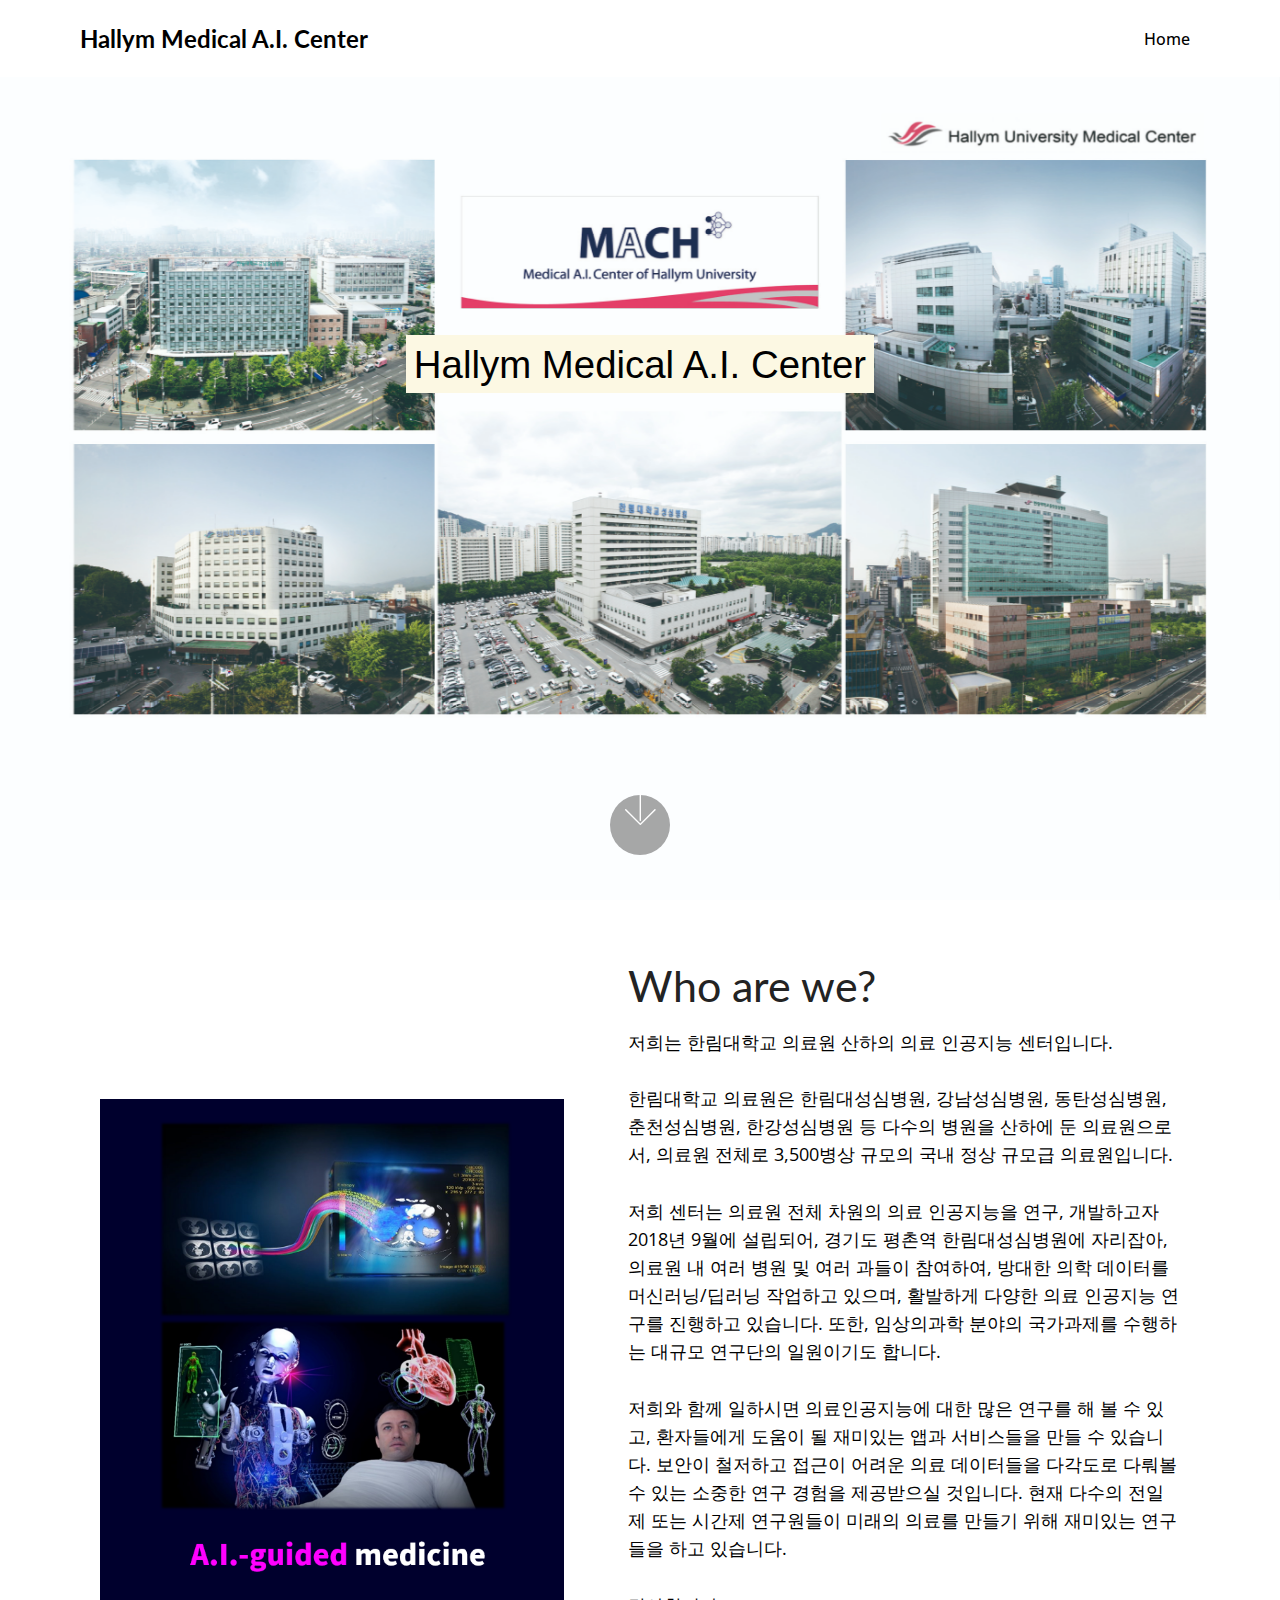
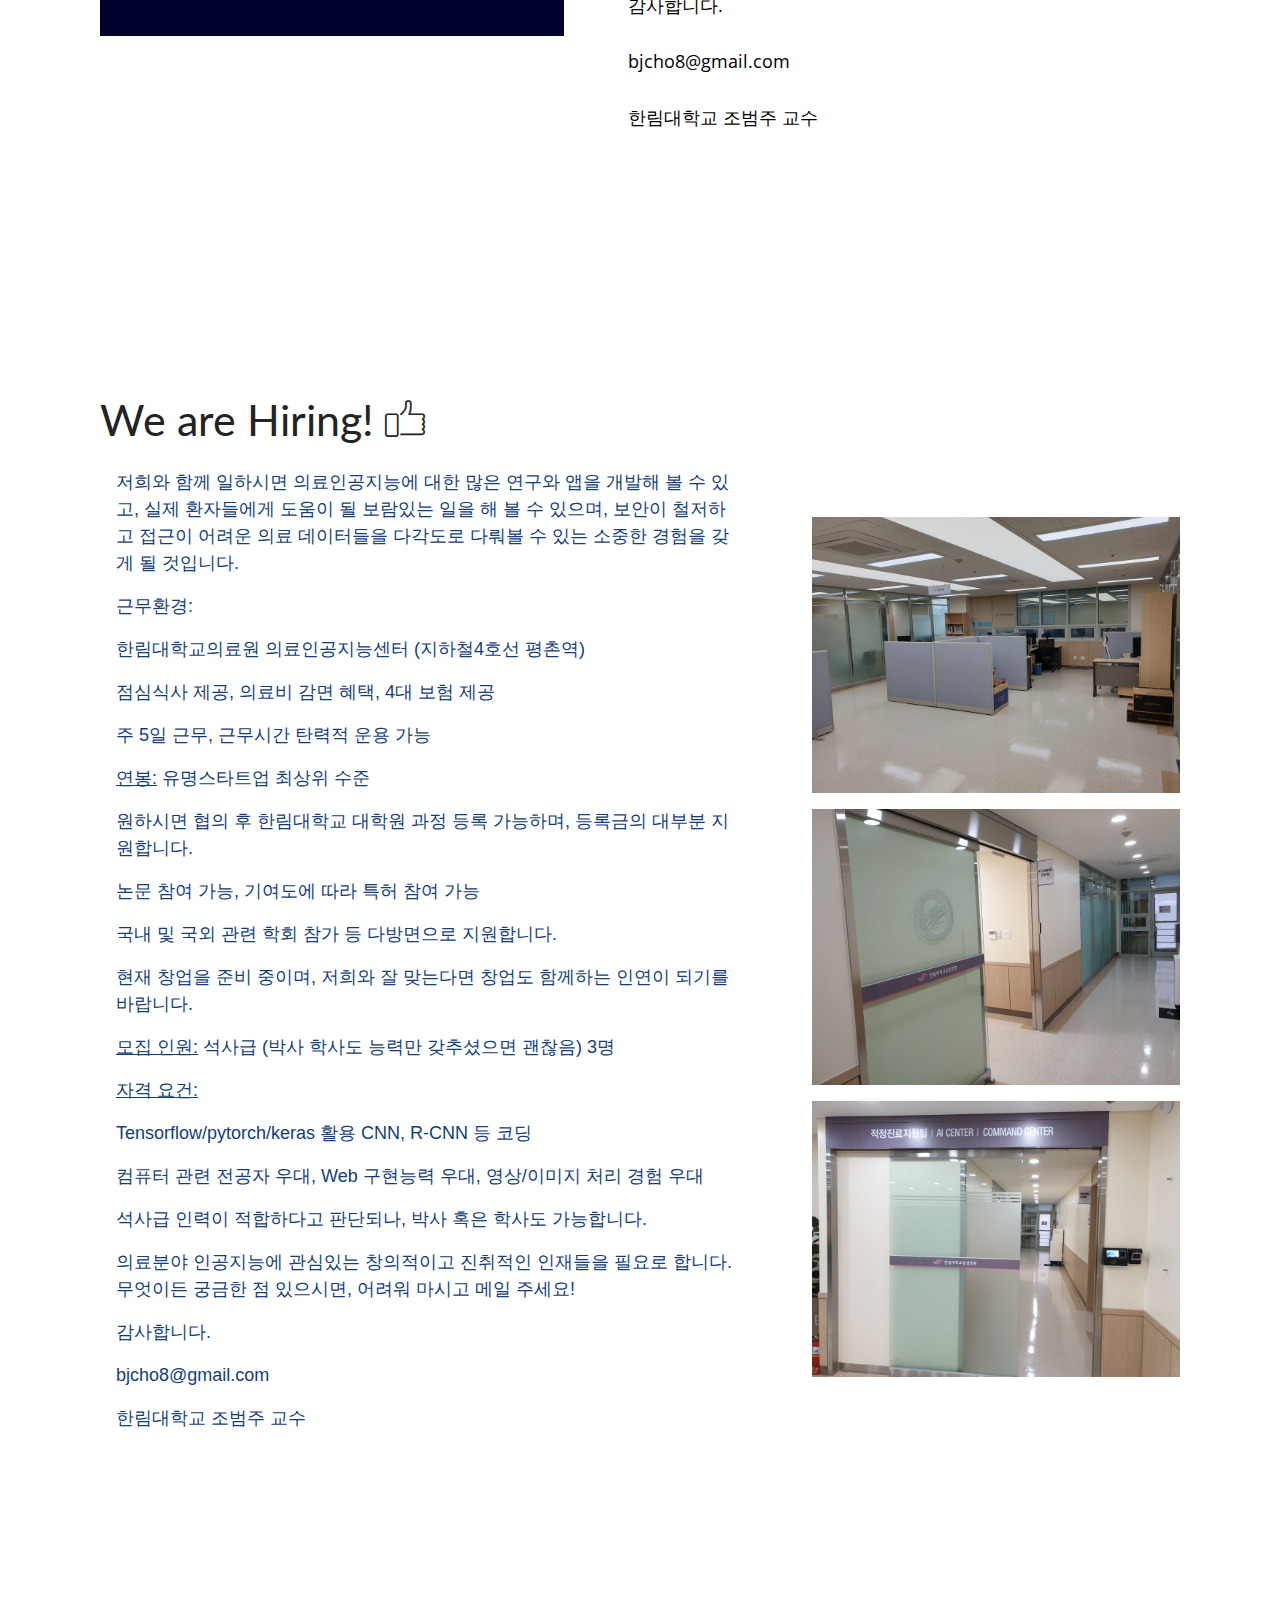
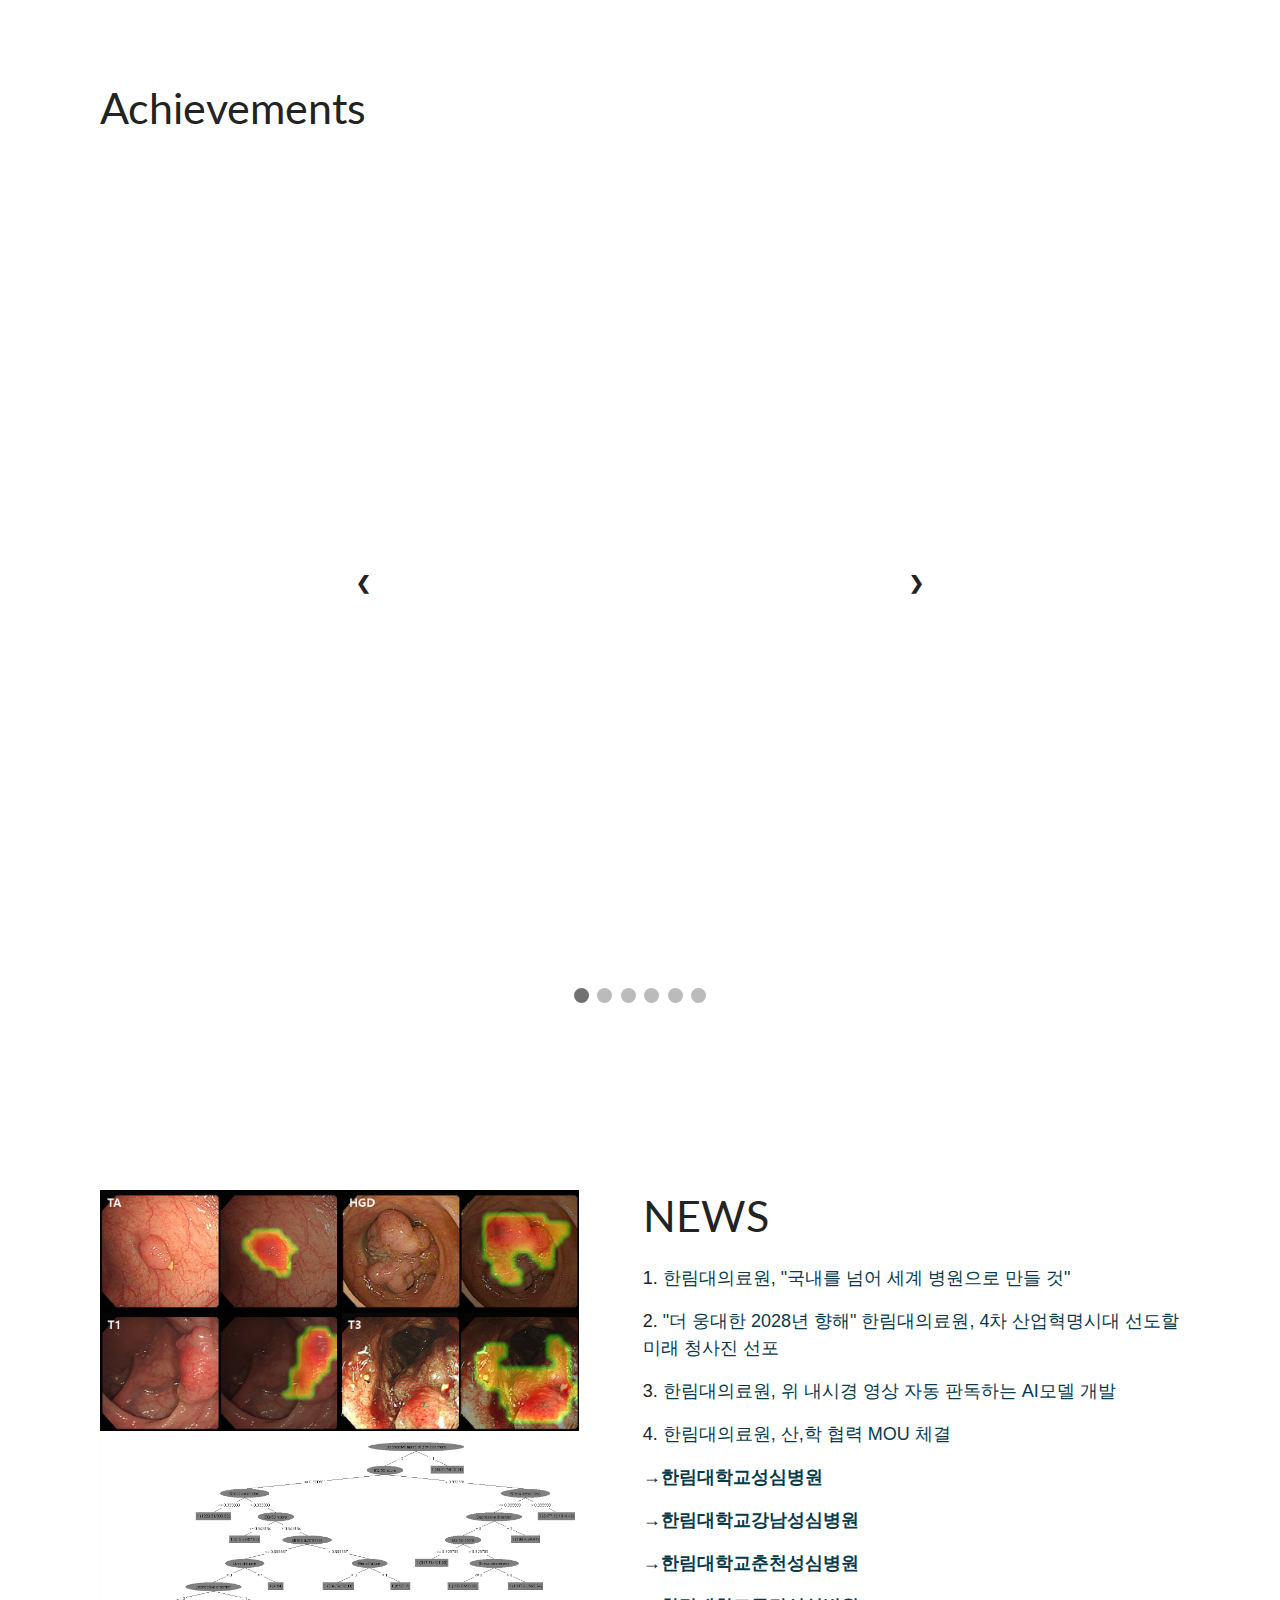
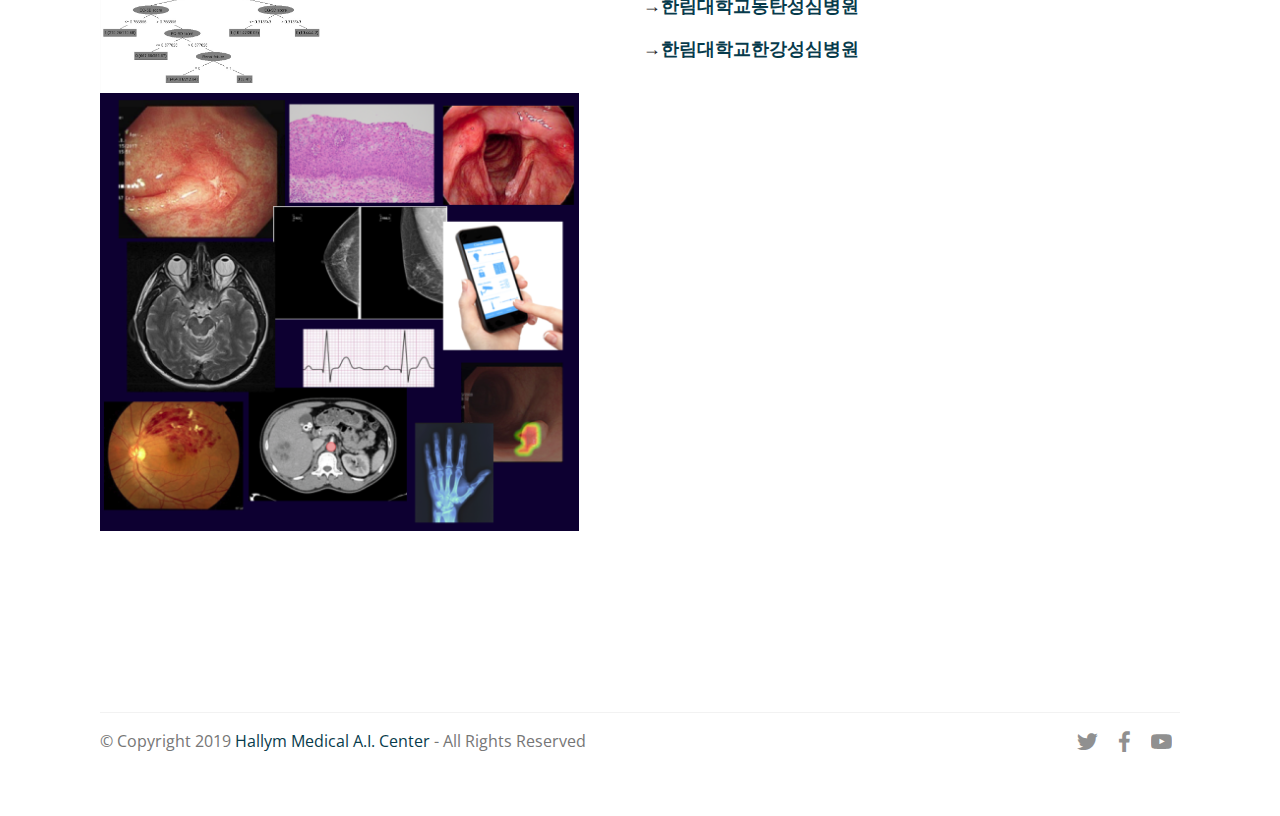
<file: index_20200901.html>
<!DOCTYPE html>
<html>
<head>
  <meta charset="UTF-8">
  <meta http-equiv="X-UA-Compatible" content="IE=edge">
  <meta name="viewport" content="width=device-width, initial-scale=1, minimum-scale=1">
  <meta name="description" content="">
  <title>M.A.C.H.</title>
  <link rel="icon" type="image/x-icon" href="./assets/favicon.ico">
  <link rel="shortcut icon" href="assets/images/logo2.png" type="image/x-icon">
  <link rel="stylesheet" href="assets/web/assets/mobirise-icons/mobirise-icons.css">
  <link rel="stylesheet" href="assets/tether/tether.min.css">
  <link rel="stylesheet" href="assets/bootstrap/css/bootstrap.min.css">
  <link rel="stylesheet" href="assets/bootstrap/css/bootstrap-grid.min.css">
  <link rel="stylesheet" href="assets/bootstrap/css/bootstrap-reboot.min.css">
  <link rel="stylesheet" href="assets/socicon/css/styles.css">
  <link rel="stylesheet" href="assets/dropdown/css/style.css">
  <link rel="stylesheet" href="assets/theme/css/style.css">
  <link rel="stylesheet" href="assets/mobirise/css/mbr-additional.css" type="text/css">
  <link rel="stylesheet" href="assets/bjstyle/bjstyle.css">
  <style> /* CSS */
    * {box-sizing: border-box}
    body {font-family: Verdana, sans-serif; margin:0}
    img {vertical-align: middle;}

    .mySlides {display: none}
    /* Slideshow container */
    .slideshow-container {
      max-width: 600px;
      position: relative;
      margin: auto;
    }

    /* Next & previous buttons */
    .prev, .next {
      cursor: pointer;
      position: absolute;
      top: 50%;
      width: auto;
      padding: 16px;
      margin-top: -22px;
      color: white;
      font-weight: bold;
      font-size: 18px;
      transition: 0.6s ease;
      border-radius: 0 3px 3px 0;
      user-select: none;
    }

    /* Position the "next button" to the right */
    .next {
      right: 0;
      border-radius: 3px 0 0 3px;
    }

    /* On hover, add a black background color with a little bit see-through */
    .prev:hover, .next:hover {
      background-color: rgba(0,0,0,0.8);
    }

    /* Caption text */
    .text {
      color: #ffffff;
      font-size: 15px;
      padding: 8px 12px;
      position: absolute;
      bottom: 8px;
      width: 100%;
      text-align: center;
    }

    /* Number text (1/3 etc) */
    .numbertext {
      color: #ffffff;
      font-size: 12px;
      padding: 8px 12px;
      position: absolute;
      top: 0;
    }

    /* The dots/bullets/indicators */
    .dot {
      cursor: pointer;
      height: 15px;
      width: 15px;
      margin: 0 2px;
      background-color: #bbb;
      border-radius: 50%;
      display: inline-block;
      transition: background-color 0.6s ease;
    }

    .active, .dot:hover {
      background-color: #717171;
    }

    /* Fading animation */
    .fade {
      -webkit-animation-name: fade;
      -webkit-animation-duration: 0s;
      animation-name: fade;
      animation-duration: 100s;
    }

    @-webkit-keyframes fade {
      from {opacity: .1}
      to {opacity: 1}
    }

    @keyframes fade {
      from {opacity: 1}
      to {opacity: 1}
    }

    /* On smaller screens, decrease text size */
    @media only screen and (max-width: 300px) {
      .prev, .next,.text {font-size: 11px}
    }
  </style>
</head>

<body>
  <section class="menu cid-ruNsw1yRec" once="menu" id="menu1-0">
    <nav class="navbar navbar-expand beta-menu navbar-dropdown align-items-center navbar-fixed-top navbar-toggleable-sm">
        <button class="navbar-toggler navbar-toggler-right" type="button" data-toggle="collapse" data-target="#navbarSupportedContent" aria-controls="navbarSupportedContent" aria-expanded="false" aria-label="Toggle navigation">
            <div class="hamburger">
                <span></span>
                <span></span>
                <span></span>
                <span></span>
            </div>
        </button>
        <div class="menu-logo">
            <div class="navbar-brand">
                <span class="navbar-caption-wrap"><a class="navbar-caption text-black display-5" href="https://hallymmedicalai.github.io">
                        Hallym Medical A.I. Center</a></span>
            </div>
        </div>
        <div class="collapse navbar-collapse" id="navbarSupportedContent">
            <ul class="navbar-nav nav-dropdown nav-right" data-app-modern-menu="true"><li class="nav-item">
                    <a class="nav-link link text-black display-4" href="index.html">
                        Home</a>
                <!-- </li><li class="nav-item"><a class="nav-link link text-black display-4" href="blog.html">Blog</a></li><li class="nav-item"><a class="nav-link link text-black display-4" href="post.html">Post</a></li>
                <li class="nav-item">
                    <a class="nav-link link text-black display-4" href="about.html">
                        About Us
                    </a>
                </li><li class="nav-item"><a class="nav-link link text-black display-4" href="contact.html">Contact</a></li>-->
            </ul>
        </div>
    </nav>
  </section>



  <section class="cid-ruNtyUeTOv mbr-fullscreen mbr-parallax-background" id="header2-1">
    <div class="mbr-overlay" style="opacity: 0; background-color: rgb(0, 0, 0);"></div>
    <div class="container align-center">
        <div class="row justify-content-md-center">
          <div>
                <h1 style="font-size:3vw;font-family:"Comic Sans MS""> <mark> Hallym Medical A.I. Center </mark> </h1>
                <p style="margin:170px"></p>
          </div>
        </div>
    </div>
    <div class="mbr-arrow hidden-sm-down" aria-hidden="true">
        <a href="#next">
            <i class="mbri-down mbr-iconfont"></i>
        </a>
    </div>
  </section>

<!-- <section class="features1 cid-ruNBDZ0eEF" id="features1-8">
    <div class="container">
        <div class="media-container-row">

            <div class="card p-3 col-12 col-md-6 col-lg-4">
                <div class="card-img pb-3">
                    <span class="mbr-iconfont mbri-sale" style="color: rgb(15, 118, 153); fill: rgb(15, 118, 153); font-size: 80px;"></span>
                </div>
                <div class="card-box">
                    <h4 class="card-title py-3 mbr-fonts-style display-5"><a href="#">Advertising</a></h4>
                    <p class="mbr-text mbr-fonts-style display-7">
                        Adipiscing tristique risus nec feugiat in fermentum posuere urna nec. Lorem ipsum dolor sit amet consectetur adipiscing.
                    </p>
                  <span class="vspacer"></span>
                  <p class="py-3 mbr-fonts-style">
                    <a href="#">READ MORE » </a>
                  </p>
                </div>
            </div>

            <div class="card p-3 col-12 col-md-6 col-lg-4">
                <div class="card-img pb-3">
                    <span class="mbr-iconfont mbri-speed" style="color: rgb(15, 118, 153); fill: rgb(15, 118, 153); font-size: 80px;"></span>
                </div>
                <div class="card-box">
                    <h4 class="card-title py-3 mbr-fonts-style display-5"><a href="#">Data&nbsp;</a></h4>
                    <p class="mbr-text mbr-fonts-style display-7">
                        Adipiscing tristique risus nec feugiat in fermentum posuere urna nec. Lorem ipsum dolor sit amet consectetur adipiscing.
                    </p>
                  <span class="vspacer"></span>
                  <p class="py-3 mbr-fonts-style">
                    <a href="#">READ MORE » </a>
                  </p>
                </div>
            </div>

            <div class="card p-3 col-12 col-md-6 col-lg-4">
                <div class="card-img pb-3">
                    <span class="mbr-iconfont mbri-gift" style="color: rgb(15, 118, 153); fill: rgb(15, 118, 153); font-size: 80px;"></span>
                </div>
                <div class="card-box">
                    <h4 class="card-title py-3 mbr-fonts-style display-5"><a href="#">Solutions</a></h4>
                    <p class="mbr-text mbr-fonts-style display-7">
                        Adipiscing tristique risus nec feugiat in fermentum posuere urna nec. Lorem ipsum dolor sit amet consectetur adipiscing.
                    </p>
                  <span class="vspacer"></span>
                  <p class="py-3 mbr-fonts-style">
                    <a href="#">READ MORE » </a>
                  </p>
                </div>
            </div>
        </div>
    </div>
  </section> -->

  <section class="mbr-section content7 cid-ruNvXuN71m" id="Section1">
    <div class="container">
      <div class="media-container-row">
        <div class="col-12 col-md-12">
          <div class="media-container-row">
            <div class="media-content">
              <p class="bj-section-title"> Who are we? </p>
              <p class="bj-section-text" style="color:#000000">
                저희는 한림대학교 의료원 산하의 의료 인공지능 센터입니다. <br><br>
                한림대학교 의료원은 한림대성심병원, 강남성심병원, 동탄성심병원, 춘천성심병원, 한강성심병원 등
                다수의 병원을 산하에 둔 의료원으로서, 의료원 전체로 3,500병상 규모의 국내 정상 규모급 의료원입니다.<br><br>
                저희 센터는 의료원 전체 차원의 의료 인공지능을 연구, 개발하고자 2018년 9월에 설립되어,
                경기도 평촌역 한림대성심병원에 자리잡아, 의료원 내 여러 병원 및 여러 과들이 참여하여,
                방대한 의학 데이터를 머신러닝/딥러닝 작업하고 있으며,
                활발하게 다양한 의료 인공지능 연구를 진행하고 있습니다.
                또한, 임상의과학 분야의 국가과제를 수행하는 대규모 연구단의 일원이기도 합니다.<br><br>
                저희와 함께 일하시면 의료인공지능에 대한 많은 연구를 해 볼 수 있고,
                환자들에게 도움이 될 재미있는 앱과 서비스들을 만들 수 있습니다.
                보안이 철저하고 접근이 어려운 의료 데이터들을 다각도로 다뤄볼 수 있는
                소중한 연구 경험을 제공받으실 것입니다.
                현재 다수의 전일제 또는 시간제 연구원들이
                미래의 의료를 만들기 위해 재미있는 연구들을 하고 있습니다.<br><br>
                감사합니다.<br><br>
                bjcho8@gmail.com<br><br>
                한림대학교 조범주 교수&nbsp;<br><br>
              </p>
            	<!-- <span class="vspacer"></span> -->
            	<!-- <div class="mbr-section-btn"><a class="btn btn-md btn-secondary display-4" href="#">Get a Quote</a></div> -->
            </div>
            <div class="mbr-figure" style="width: 90%;">
              <img src="assets/images/Section1.png" alt="" title="">
            </div>
          </div>
        </div>
      </div>
    </div>
  </section>

  <section class="features11 cid-ruXpPiazmW" id="features11-19">
    <div class="container">
        <div class="col-md-12">
          <div class="media-container-row">
              <div class="mbr-figure m-auto" style="width:40%;">
                  <img src="assets/images/office1.JPG" alt="" title="">
                  <p></p>
                  <p></p>
                  <p></p>
                  <p></p>
                  <p></p>
                  <p></p>
                  <img src="assets/images/office2.JPG" alt="" title="">
                  <p></p>
                  <p></p>
                  <p></p>
                  <p></p>
                  <p></p>
                  <p></p>
                  <img src="assets/images/office3.JPG" alt="" title="">
                  <p></p>
                  <p></p>
                  <p></p>
                  <p></p>
                  <p></p>
                  <p></p>
                  <!-- <img src="assets/images/4.png" alt="" title="">
                  <p></p>
                  <p></p>
                  <p></p>
                  <p></p>
                  <p></p>
                  <p></p>
                  <img src="assets/images/5.png" alt="" title=""> -->
<!--                    <img src="assets/images/paper_combined5.png" alt="" title="">-->
<!--                    <img src="assets/images/paper_combined.png" alt="" title="">-->
              </div>
            <div class=" align-left aside-content">
          <h2 class="mbr-section-title pt-2 mbr-fonts-style display-2"> We are Hiring!  <span class="mbr-iconfont mbri-like"></span> </h2>
          <div class="block-content">
              <div class="card p-3 pr-3">
                  <!-- <div class="media">
                      <div class=" align-self-center card-img pb-3"> <span class="mbr-iconfont mbri-like"></span> </div>
                      <div class="media-body"> <h4 class="card-title mbr-fonts-style display-7"> </h4> </div>
                  </div> -->
                      <p class="mbr-text align-left mb-0 mbr-fonts-style display-7">
                        <font size="4">
                        <p style="color:#133e7c;">저희와 함께 일하시면 의료인공지능에 대한 많은 연구와 앱을 개발해 볼 수 있고, 실제 환자들에게 도움이 될 보람있는 일을 해 볼 수 있으며,
                        보안이 철저하고 접근이 어려운 의료 데이터들을 다각도로 다뤄볼 수 있는 소중한 경험을 갖게 될 것입니다.</p>
                        <p style="color:#133e7c;">근무환경:</p>
                        <p style="color:#133e7c;">한림대학교의료원 의료인공지능센터 (지하철4호선 평촌역)</p>
                        <p style="color:#133e7c;">점심식사 제공, 의료비 감면 혜택, 4대 보험 제공</p>
                        <p style="color:#133e7c;">주 5일 근무, 근무시간 탄력적 운용 가능</p>
                        <p style="color:#133e7c;"><u>연봉:</u> 유명스타트업 최상위 수준</p>
                        <p style="color:#133e7c;">원하시면 협의 후 한림대학교 대학원 과정 등록 가능하며, 등록금의 대부분 지원합니다.</p>
                        <p style="color:#133e7c;">논문 참여 가능, 기여도에 따라 특허 참여 가능</p>
                        <p style="color:#133e7c;">국내 및 국외 관련 학회 참가 등 다방면으로 지원합니다.</p>
                        <p style="color:#133e7c;">현재 창업을 준비 중이며, 저희와 잘 맞는다면 창업도 함께하는 인연이 되기를 바랍니다.</p>
                        <p style="color:#133e7c;"><u>모집 인원:</u> 석사급 (박사 학사도 능력만 갖추셨으면 괜찮음) 3명</p>
                        <p style="color:#133e7c;"><u>자격 요건:</u></p>
                        <p style="color:#133e7c;">Tensorflow/pytorch/keras 활용 CNN, R-CNN 등 코딩</p>
                        <p style="color:#133e7c;">컴퓨터 관련 전공자 우대, Web 구현능력 우대, 영상/이미지 처리 경험 우대</p>
                        <p style="color:#133e7c;">석사급 인력이 적합하다고 판단되나, 박사 혹은 학사도 가능합니다.</p>
                        <p style="color:#133e7c;">의료분야 인공지능에 관심있는 창의적이고 진취적인 인재들을 필요로 합니다. 무엇이든 궁금한 점 있으시면, 어려워 마시고 메일 주세요!</p>
                        <p style="color:#133e7c;">감사합니다.</p>
                        <p style="color:#133e7c;">bjcho8@gmail.com</p>
                        <p style="color:#133e7c;">한림대학교 조범주 교수</p>
                        </font>
                      </p>
              </div>
              <div class="card p-3 pr-3">
                  <div class="media">
                      <!-- <div class="align-self-center card-img pb-3">
                          <span class="mbr-iconfont mbri-apple"></span>
                      </div> -->
                      <div class="media-body">
                          <h4 class="card-title mbr-fonts-style display-7"></h4>
                      </div>
                  </div>
                  <!-- <div class="card-box">
                      <p class="block-text mbr-fonts-style display-7">
                          Lorem ipsum dolor sit amet, consectetur adipiscing elit, sed do eiusmod tempor incididunt ut labore et dolore magna aliqua. Sed velit dignissim sodales ut eu sem integer vitae justo.&nbsp;</p>
                  </div> -->
              </div>
          </div>
      </div>
  </div>
</div>
    </div>
  </section>

  <section class="mbr-section content7 cid-ruNvXuN71m" id="content7-2">
    <div class="container">
        <div class="media-container-row">
            <div class="col-12 col-md-12">
                <div class="media-container-row">
                    <div class="media-content">
                      <div class="align-left aside-content">
                      <h2 class="mbr-section-title pt-2 mbr-fonts-style display-2"> Achievements </h2> <br><br> </div>

                      <div class="slideshow-container">
                          <div class="mySlides fade">
                            <!-- <div class="numbertext">1 / 5</div> -->
                            <img src="assets/images/article1_resized.png" style="width:100%">
                            <div class="text">Caption One</div>
                          </div>

                          <div class="mySlides fade">
                            <!-- <div class="numbertext">2 / 5</div> -->
                            <img src="assets/images/article2_resized.png" style="width:100%">
                            <div class="text">Caption Two</div>
                          </div>

                          <div class="mySlides fade">
                            <!-- <div class="numbertext">3 / 5</div> -->
                            <img src="assets/images/article3_resized.png" style="width:100%">
                            <div class="text">Caption Three</div>
                          </div>

                          <div class="mySlides fade">
                            <!-- <div class="numbertext">4 / 5</div> -->
                            <img src="assets/images/article4_resized.png" style="width:100%">
                            <div class="text">Caption Four</div>
                          </div>

                          <div class="mySlides fade">
                            <!-- <div class="numbertext">5 / 5</div> -->
                            <img src="assets/images/article5_resized.png" style="width:100%">
                            <div class="text">Caption Five</div>
                          </div>

                          <div class="mySlides fade">
                            <!-- <div class="numbertext">5 / 5</div> -->
                            <img src="assets/images/article6_resized.png" style="width:100%">
                            <div class="text">Caption Six</div>
                          </div>

                          <a class="prev" onclick="plusSlides(-1)">&#10094;</a>
                          <a class="next" onclick="plusSlides(1)">&#10095;</a>

                      </div>
                      <br>

                      <div style="text-align:center">
                        <span class="dot" onclick="currentSlide(1)"></span>
                        <span class="dot" onclick="currentSlide(2)"></span>
                        <span class="dot" onclick="currentSlide(3)"></span>
                        <span class="dot" onclick="currentSlide(4)"></span>
                        <span class="dot" onclick="currentSlide(5)"></span>
                        <span class="dot" onclick="currentSlide(6)"></span>
                      </div>

                      <script>
                      var slideIndex = 1;
                      showSlides(slideIndex);

                      function plusSlides(n) {
                        showSlides(slideIndex += n);
                      }

                      function currentSlide(n) {
                        showSlides(slideIndex = n);
                      }

                      function showSlides(n) {
                        var i;
                        var slides = document.getElementsByClassName("mySlides");
                        var dots = document.getElementsByClassName("dot");
                        if (n > slides.length) {slideIndex = 1}
                        if (n < 1) {slideIndex = slides.length}
                        for (i = 0; i < slides.length; i++) {
                            slides[i].style.display = "none";
                        }
                        for (i = 0; i < dots.length; i++) {
                            dots[i].className = dots[i].className.replace(" active", "");
                        }
                        slides[slideIndex-1].style.display = "block";
                        dots[slideIndex-1].className += " active";
                      }
                      </script>

                  </div>

                      	<span class="vspacer"></span>
                      	<!-- <div class="mbr-section-btn"><a class="btn btn-md btn-secondary display-4" href="#">Get a Quote</a></div> -->
                    </div>
                </div>
            </div>
        </div>
    </div>
  </section>

  <section class="mbr-section content7 cid-ruNvXuN71m" id="content7-2">
    <div class="container">
        <div class="media-container-row">
            <div class="col-12 col-md-12">
                <div class="media-container-row">
                    <div class="media-content">
                      <h2 class="mbr-section-title pb-3 align-center mbr-fonts-style display-2"> NEWS </h2>
<!--                        <p font-size = "30px"><u>NEWS</u></p>-->
                        <font size="4"><p>1. <a href="http://www.doctorstimes.com/news/articleView.html?idxno=207577">한림대의료원, "국내를 넘어 세계 병원으로 만들 것"</a></p>
                        <p>2. <a href="http://www.k-health.com/news/articleView.html?idxno=43654">"더 웅대한 2028년 향해" 한림대의료원, 4차 산업혁명시대 선도할 미래 청사진 선포</a></p>
                        <p>3. <a href="https://jhealthmedia.joins.com/article/article_view.asp?pno=21032">한림대의료원, 위 내시경 영상 자동 판독하는 AI모델 개발</a></p>
                        <p>4. <a href = "http://www.khanews.com/news/articleView.html?idxno=146912">한림대의료원, 산,학 협력 MOU 체결 </a></p>
                        <p>&rarr;<a href = "https://hallym.hallym.or.kr/"><strong>한림대학교성심병원 </strong> </a></p>
                        <p>&rarr;<a href = "https://kangnam.hallym.or.kr/"><strong>한림대학교강남성심병원</strong> </a></p>
                        <p>&rarr;<a href = "https://chuncheon.hallym.or.kr/"><strong>한림대학교춘천성심병원</strong> </a></p>
                        <p>&rarr;<a href = "https://dongtan.hallym.or.kr/"><strong>한림대학교동탄성심병원</strong> </a></p>
                        <p>&rarr;<a href = "https://hangang.hallym.or.kr/"><strong>한림대학교한강성심병원</strong> </a></p></font>
<!--
<!--                      	<span class="vspacer"></span>-->
                      	<!-- <div class="mbr-section-btn"><a class="btn btn-md btn-secondary display-4" href="#">Get a Quote</a></div> -->
                    </div>
                    <div class="mbr-figure" style="width: 95%">

                        <img src="assets/images/Figure5.jpg" alt="" title="">
                        <img src="assets/images/Figure2.jpg" alt="" title="">
                        <img src="assets/images/ai_imgs.png" alt="" title="">
                    </div>
                </div>
            </div>
        </div>
    </div>
</section>

<!-- <section class="progress-bars2 cid-ruXscj5IY2" id="progress-bars2-1b" testing...>
    <div class="container">
        <h2 class="mbr-section-title pb-3 align-center mbr-fonts-style display-2">
            Our Expertise</h2>

        <h3 class="mbr-section-subtitle mbr-fonts-style display-5">
            Over the years we have completed a wide range of projects shown below in %.</h3>

        <div class="row pt-5 mt-5">
            <div class="col-md-6 text-elements">
                <h4 class="section-content-title pb-3 align-left mbr-fonts-style display-5">
                    % of type of projects</h4>
                <p class="section-content-text align-left mbr-fonts-style display-7">
                    Lorem ipsum dolor sit amet, consectetur adipiscing elit, sed do eiusmod tempor incididunt ut labore et dolore magna aliqua. Sed velit dignissim sodales ut eu sem integer vitae justo. Dignissim enim sit amet venenatis urna cursus. Integer enim neque volutpat ac. Ullamcorper malesuada proin libero nunc consequat interdum varius sit. Facilisis sed odio morbi quis commodo odio aenean. Facilisi etiam dignissim diam quis enim lobortis.&nbsp;</p>
            </div>
            <div class="progress_elements col-md-6">
                <div class="progress1 pb-5">
                    <div class="title-wrap">
                        <div class="progressbar-title mbr-fonts-style display-7">
                            <p>
                                Design</p>
                        </div>
                        <div class="progress_value mbr-fonts-style display-7">
                            <div class="progressbar-number">
                            </div>
                            <span>%</span>
                        </div>
                    </div>
                    <progress class="progress progress-primary " max="100" value="100">
                    </progress>
                </div>

                <div class="progress2 pb-5">
                    <div class="title-wrap">
                        <div class="progressbar-title mbr-fonts-style display-7">
                            <p>Marketing</p>
                        </div>
                    <div class="progress_value mbr-fonts-style display-7">
                        <div class="progressbar-number">
                        </div>
                        <span>%</span>
                    </div>
                    </div>
                    <progress class="progress progress-primary" max="100" value="90">
                    </progress>
                </div>

                <div class="progress3 pb-5">
                    <div class="title-wrap">
                        <div class="progressbar-title mbr-fonts-style display-7">
                            <p>
                                Content</p>
                        </div>
                    <div class="progress_value mbr-fonts-style display-7">
                        <div class="progressbar-number">
                        </div>
                        <span>%</span>
                    </div>
                    </div>
                    <progress class="progress progress-primary" max="100" value="80">
                    </progress>
                </div>
            </div>
        </div>
    </div>
</section> -->

<!-- <section class="mbr-section" id="witsec-custom-html-block-1c" data-rv-view="269" style="background-color: rgb(255, 255, 255);">

 <div class="witsec-custom-html-container elements-content" style="padding-top: 3rem; padding-bottom: 3rem;">

    <div class="mbr-section__container block" style="width: 100%;"></div>
 </div>

</section>

<section class="mbr-section info2 cid-ruOTHzyksn" id="info2-17">
    <div class="mbr-overlay" style="opacity: 0.7; background-color: rgb(7, 59, 76);">
    </div>
    <div class="container">
        <div class="row main justify-content-center">
            <div class="media-container-column col-12 col-lg-3 col-md-4">
                <div class="mbr-section-btn align-left py-4"><a class="btn btn-secondary display-4" href="#">
                    Get a Quote</a></div>
            </div>
            <div class="media-container-column title col-12 col-lg-7 col-md-6">
                <h2 class="align-right mbr-bold mbr-white pb-3 mbr-fonts-style display-2"><span style="font-weight: normal;">
                    Let us help grow your business !</span></h2>
                <h3 class="mbr-section-subtitle align-right mbr-light mbr-white mbr-fonts-style display-5">Sit amet commodo nulla facilisi nullam vehicula.</h3>
            </div>
        </div>
    </div>
</section>

<section class="cid-ruOTxA2tiD" id="footer5-16"> -->

  <section class="cid-ruOTxA2tiD" id="footer5-16">
    <div class="container">
        <!-- <div class="media-container-row">
            <div class="col-md-3">
                <div class="media-wrap">
                    <a href="#">
                      <h2>Hallym Medical A.I. Center</h2>
                    </a>
                </div>
            </div>
            <div class="col-md-9">
                <p class="mbr-text align-right links mbr-fonts-style display-7">
                    <a href="#" class="text-black">ABOUT</a> &nbsp;&nbsp;&nbsp;&nbsp;
                    <a href="#" class="text-black">TERMS</a> &nbsp;&nbsp;&nbsp;&nbsp;
                    <a href="#" class="text-black">CAREERS</a> &nbsp;&nbsp;&nbsp;&nbsp;
                    <a href="#" class="text-black">CONTACT</a>
                </p>
            </div>
        </div> -->
        <div class="footer-lower">
            <div class="media-container-row">
                <div class="col-md-12">
                    <hr>
                </div>
            </div>
            <div class="media-container-row mbr-white">
                <div class="col-md-6 copyright">
                    <p class="mbr-text mbr-fonts-style display-7">
                        © Copyright 2019 <a href="#">Hallym Medical A.I. Center</a> - All Rights Reserved
                    </p>
                </div>
                <div class="col-md-6">
                    <div class="social-list align-right">
                        <div class="soc-item">
                            <a href="#" target="_blank">
                                <span class="mbr-iconfont mbr-iconfont-social socicon-twitter socicon"></span>
                            </a>
                        </div>
                        <div class="soc-item">
                            <a href="#" target="_blank">
                                <span class="mbr-iconfont mbr-iconfont-social socicon-facebook socicon"></span>
                            </a>
                        </div>
                        <div class="soc-item">
                            <a href="#" target="_blank">
                                <span class="mbr-iconfont mbr-iconfont-social socicon-youtube socicon"></span>
                            </a>
                        </div>



                    </div>
                </div>
            </div>
        </div>
    </div>
  </section>


  <script src="assets/web/assets/jquery/jquery.min.js"></script>
  <script src="assets/popper/popper.min.js"></script>
  <script src="assets/tether/tether.min.js"></script>
  <script src="assets/bootstrap/js/bootstrap.min.js"></script>
  <script src="assets/dropdown/js/nav-dropdown.js"></script>
  <script src="assets/dropdown/js/navbar-dropdown.js"></script>
  <script src="assets/touchswipe/jquery.touch-swipe.min.js"></script>
  <script src="assets/parallax/jarallax.min.js"></script>
  <script src="assets/smoothscroll/smooth-scroll.js"></script>
  <script src="assets/theme/js/script.js"></script>

 <div id="scrollToTop" class="scrollToTop mbr-arrow-up"><a style="text-align: center;"><i class="mbr-arrow-up-icon mbr-arrow-up-icon-cm cm-icon cm-icon-smallarrow-up"></i></a></div>

</body>
</html>
</file>
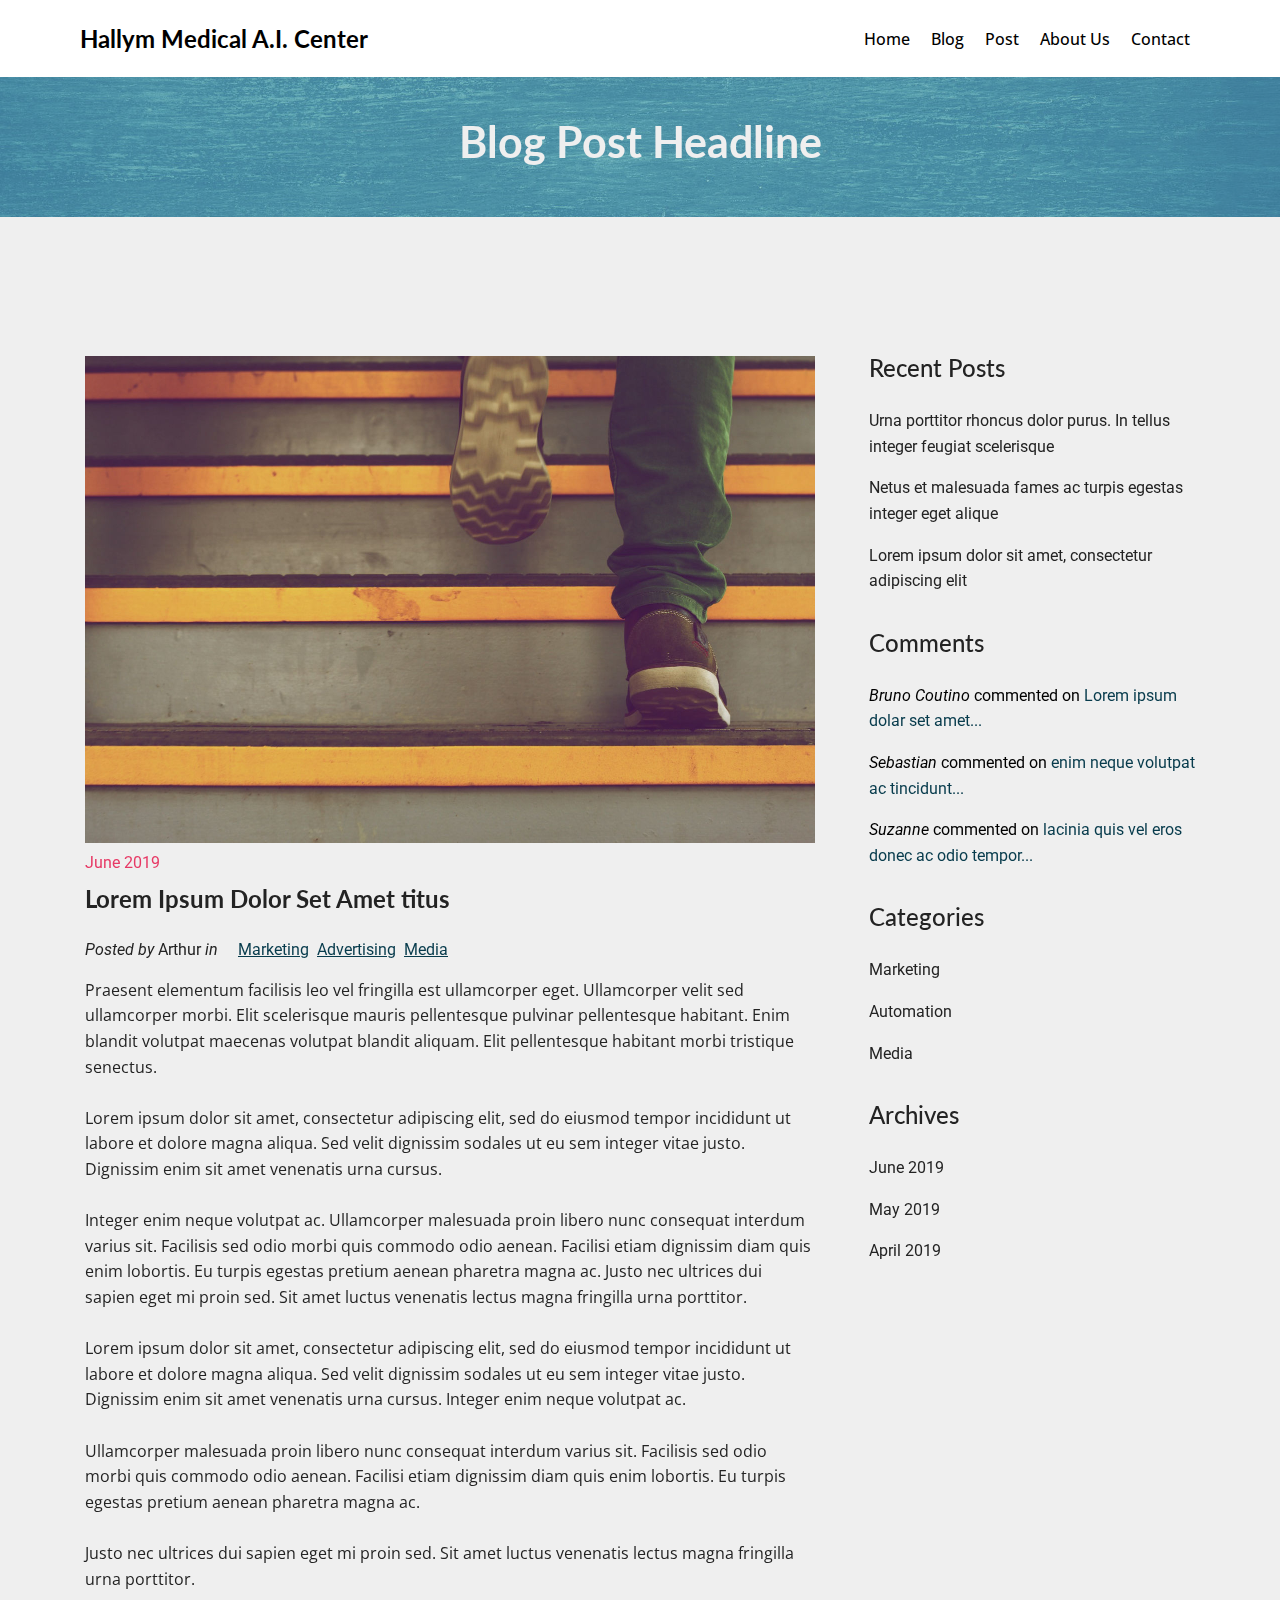
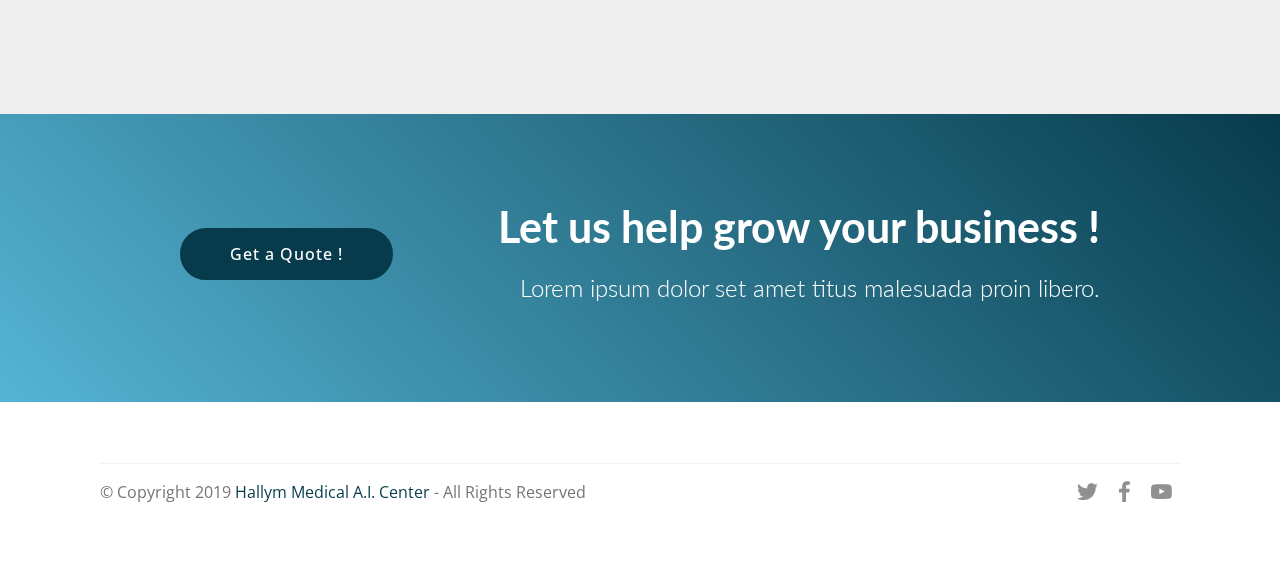
<file: post.html>
<!DOCTYPE html>
<html>
<head>
  <meta charset="UTF-8">
  <meta http-equiv="X-UA-Compatible" content="IE=edge">

  <meta name="viewport" content="width=device-width, initial-scale=1, minimum-scale=1">
    <link rel="icon" type="image/x-icon" href="./assets/favicon.ico">
  <link rel="shortcut icon" href="assets/images/logo2.png" type="image/x-icon">
  <meta name="description" content="Post page">

  <title>Post</title>
  <link rel="stylesheet" href="assets/web/assets/mobirise-icons/mobirise-icons.css">
  <link rel="stylesheet" href="assets/tether/tether.min.css">
  <link rel="stylesheet" href="assets/bootstrap/css/bootstrap.min.css">
  <link rel="stylesheet" href="assets/bootstrap/css/bootstrap-grid.min.css">
  <link rel="stylesheet" href="assets/bootstrap/css/bootstrap-reboot.min.css">
  <link rel="stylesheet" href="assets/socicon/css/styles.css">
  <link rel="stylesheet" href="assets/dropdown/css/style.css">
  <link rel="stylesheet" href="assets/theme/css/style.css">
  <link rel="stylesheet" href="assets/mobirise/css/mbr-additional.css" type="text/css">
</head>

<body>
  <section class="menu cid-ruXI5Q6JBy" once="menu" id="menu1-1j">
    <nav class="navbar navbar-expand beta-menu navbar-dropdown align-items-center navbar-fixed-top navbar-toggleable-sm">
        <button class="navbar-toggler navbar-toggler-right" type="button" data-toggle="collapse" data-target="#navbarSupportedContent" aria-controls="navbarSupportedContent" aria-expanded="false" aria-label="Toggle navigation">
            <div class="hamburger">
                <span></span>
                <span></span>
                <span></span>
                <span></span>
            </div>
        </button>
        <div class="menu-logo">
            <div class="navbar-brand">

                <span class="navbar-caption-wrap"><a class="navbar-caption text-black display-5" href="https://webdesignvista.com">
                        Hallym Medical A.I. Center</a></span>
            </div>
        </div>
        <div class="collapse navbar-collapse" id="navbarSupportedContent">
            <ul class="navbar-nav nav-dropdown nav-right" data-app-modern-menu="true"><li class="nav-item">
                    <a class="nav-link link text-black display-4" href="index.html">

                        Home</a>
                </li><li class="nav-item"><a class="nav-link link text-black display-4" href="blog.html">Blog</a></li><li class="nav-item"><a class="nav-link link text-black display-4" href="post.html">Post</a></li>
                <li class="nav-item">
                    <a class="nav-link link text-black display-4" href="about.html">

                        About Us
                    </a>
                </li><li class="nav-item"><a class="nav-link link text-black display-4" href="contact.html">Contact</a></li></ul>

        </div>
    </nav>
</section>

<section class="mbr-section content5 cid-ruXI5RdWX7 mbr-parallax-background" id="content5-1k">
    <div class="mbr-overlay" style="opacity: 0.6; background-color: rgb(85, 180, 212);">
    </div>

    <div class="container">
        <div class="media-container-row">
            <div class="title col-12 col-md-8">
                <h2 class="align-center mbr-bold mbr-white pb-3 mbr-fonts-style display-2">
                    Blog Post Headline</h2>
            </div>
        </div>
    </div>
</section>

<section class="header1 cid-ruXI5S6ubv" id="header16-1l">
    <div class="container">
        <div class="row ">
            <div class="col-md-8">
              <div class="content-column">
                <div class="blog-entry">
                  <div class="card-img">
                     <img src="assets/images/mbr-3-1460x973.jpg" alt="" title="">
                  </div>
                  <span class="post-meta-date">June 2019</span>
                  <h2 class="mbr-section-subtitle mbr-light pb-3 mbr-fonts-style display-5"><strong>
                      Lorem Ipsum Dolor Set Amet titus</strong></h2>
                  <div class="post-meta">
                    <span class="meta-sub author-card">
                      <em>Posted by</em>
                      Arthur <em>in</em>
                    </span>
                    <span class="meta-sub">
                      <ul class="ul-post-meta">
                        <li><a href="#">Marketing</a></li>
                        <li><a href="#">Advertising</a></li>
                        <li><a href="#">Media</a></li>
                      </ul>
                    </span>
                    <span class="clear-all"></span>
                  </div>
                  <p class="mbr-text pb-3 mbr-fonts-style display-7">
                      Praesent elementum facilisis leo vel fringilla est ullamcorper eget. Ullamcorper velit sed ullamcorper morbi. Elit scelerisque mauris pellentesque pulvinar pellentesque habitant. Enim blandit volutpat maecenas volutpat blandit aliquam. Elit pellentesque habitant morbi tristique senectus.<br><br>Lorem ipsum dolor sit amet, consectetur adipiscing elit, sed do eiusmod tempor incididunt ut labore et dolore magna aliqua. Sed velit dignissim sodales ut eu sem integer vitae justo. Dignissim enim sit amet venenatis urna cursus. <br><br>Integer enim neque volutpat ac. Ullamcorper malesuada proin libero nunc consequat interdum varius sit. Facilisis sed odio morbi quis commodo odio aenean. Facilisi etiam dignissim diam quis enim lobortis. Eu turpis egestas pretium aenean pharetra magna ac. Justo nec ultrices dui sapien eget mi proin sed. Sit amet luctus venenatis lectus magna fringilla urna porttitor.<br><br>Lorem ipsum dolor sit amet, consectetur adipiscing elit, sed do eiusmod tempor incididunt ut labore et dolore magna aliqua. Sed velit dignissim sodales ut eu sem integer vitae justo. Dignissim enim sit amet venenatis urna cursus. Integer enim neque volutpat ac. <br><br>Ullamcorper malesuada proin libero nunc consequat interdum varius sit. Facilisis sed odio morbi quis commodo odio aenean. Facilisi etiam dignissim diam quis enim lobortis. Eu turpis egestas pretium aenean pharetra magna ac. <br><br>Justo nec ultrices dui sapien eget mi proin sed. Sit amet luctus venenatis lectus magna fringilla urna porttitor.<br></p>
                </div>
              </div>
            </div>

          	<!-- Right Column -->
             <div class="col-md-4">
               <span class="sidebar-top"></span>
                <div class="sidebar">

                  <div class="sidebar-block">
                  	<h3 class="card-title pb-3 mbr-fonts-style display-5">
                      Recent Posts
                  	</h3>
                 	<ul>
                     <li>
                       <a href="#">
                         <p class="mbr-text">
                       		Urna porttitor rhoncus dolor purus. In tellus integer feugiat scelerisque
                       	 </p>
                       </a>
                      </li>

                     <li>
                       <a href="#">
                         <p class="mbr-text">
                       		Netus et malesuada fames ac turpis egestas integer eget alique</p>
                       </a>
                      </li>
                     <li>
                       <a href="#">
                         <p class="mbr-text">
                       		Lorem ipsum dolor sit amet, consectetur adipiscing elit
                       	 </p>
                       </a>
                      </li>
                   </ul>
                  </div>

                                    <div class="sidebar-block">
                  	<h3 class="card-title pb-3 mbr-fonts-style display-5">
                      Comments</h3>
                 	<ul>
                     <li>
                       <a href="#">
                         </a><p class="mbr-text"><a href="#" class="text-black"><em>
                       		Bruno Coutino</em> commented on </a><a href="#">Lorem ipsum dolar set amet...</a></p>

                      </li>
                     <li>
                       <a href="#">
                         </a><p class="mbr-text"><a href="#" class="text-black"><em>
                       		Sebastian</em><strong> </strong>commented on </a><a href="#">enim neque volutpat ac tincidunt...</a></p>

                      </li>
                     <li>
                       <a href="#">
                         </a><p class="mbr-text"><a href="#" class="text-black"><em>
                       		Suzanne</em><strong> </strong>commented on </a><a href="#">lacinia quis vel eros donec ac odio tempor...</a></p>

                      </li>

                   </ul>
                  </div>

                  <div class="sidebar-block">
                  	<h3 class="card-title pb-3 mbr-fonts-style display-5">
                      Categories</h3>
                 	<ul>
                     <li>
                       <a href="#">
                         <p class="mbr-text">
                       		Marketing</p>
                       </a>
                      </li>
                     <li>
                       <a href="#">
                         <p class="mbr-text">
                       		Automation</p>
                       </a>
                      </li>
                     <li>
                       <a href="#">
                         <p class="mbr-text">
                       		Media</p>
                       </a>
                      </li>

                   </ul>
                  </div>

                                    <div class="sidebar-block">
                  	<h3 class="card-title pb-3 mbr-fonts-style display-5">
                      Archives</h3>
                 	<ul>
                     <li>
                       <a href="#">
                         <p class="mbr-text">
                       		June 2019</p>
                       </a>
                      </li>
                     <li>
                       <a href="#">
                         <p class="mbr-text">
                       		May 2019</p>
                       </a>
                      </li>
                     <li>
                       <a href="#">
                         <p class="mbr-text">
                       		April 2019</p>
                       </a>
                      </li>

                   </ul>
                  </div>


               </div>
            </div>
          <!-- end of right column -->
        </div>
    </div>

</section>

<section class="mbr-section info2 cid-ruXIRFRxrA" id="info2-1n">
    <div class="container">
        <div class="row main justify-content-center">
            <div class="media-container-column col-12 col-lg-3 col-md-4">
                <div class="mbr-section-btn align-left py-4"><a class="btn btn-primary display-4" href="#">

                    Get a Quote !</a></div>
            </div>
            <div class="media-container-column title col-12 col-lg-7 col-md-6">
                <h2 class="align-right mbr-bold mbr-white pb-3 mbr-fonts-style display-2">
                    Let us help grow your business !</h2>
                <h3 class="mbr-section-subtitle align-right mbr-light mbr-white mbr-fonts-style display-5">
                    Lorem ipsum dolor set amet titus malesuada proin libero.</h3>
            </div>
        </div>
    </div>
</section>

<section class="cid-ruXI5U4sXz" id="footer5-1m">
    <div class="container">
        <!-- <div class="media-container-row">
            <div class="col-md-3">
                <div class="media-wrap">
                    <a href="#">
                      <h2>Hallym Medical A.I. Center</h2>
                    </a>
                </div>
            </div>
            <div class="col-md-9">
                <p class="mbr-text align-right links mbr-fonts-style display-7">
                    <a href="#" class="text-black">ABOUT</a> &nbsp;&nbsp;&nbsp;&nbsp;
                    <a href="#" class="text-black">TERMS</a> &nbsp;&nbsp;&nbsp;&nbsp;
                    <a href="#" class="text-black">CAREERS</a> &nbsp;&nbsp;&nbsp;&nbsp;
                    <a href="#" class="text-black">CONTACT</a>
                </p>
            </div>
        </div> -->
        <div class="footer-lower">
            <div class="media-container-row">
                <div class="col-md-12">
                    <hr>
                </div>
            </div>
            <div class="media-container-row mbr-white">
                <div class="col-md-6 copyright">
                    <p class="mbr-text mbr-fonts-style display-7">
                        © Copyright 2019 <a href="#">Hallym Medical A.I. Center</a> - All Rights Reserved
                    </p>
                </div>
                <div class="col-md-6">
                    <div class="social-list align-right">
                        <div class="soc-item">
                            <a href="#" target="_blank">
                                <span class="mbr-iconfont mbr-iconfont-social socicon-twitter socicon"></span>
                            </a>
                        </div>
                        <div class="soc-item">
                            <a href="#" target="_blank">
                                <span class="mbr-iconfont mbr-iconfont-social socicon-facebook socicon"></span>
                            </a>
                        </div>
                        <div class="soc-item">
                            <a href="#" target="_blank">
                                <span class="mbr-iconfont mbr-iconfont-social socicon-youtube socicon"></span>
                            </a>
                        </div>
                    </div>
                </div>
            </div>
        </div>
    </div>
</section>


  <script src="assets/web/assets/jquery/jquery.min.js"></script>
  <script src="assets/popper/popper.min.js"></script>
  <script src="assets/tether/tether.min.js"></script>
  <script src="assets/bootstrap/js/bootstrap.min.js"></script>
  <script src="assets/dropdown/js/nav-dropdown.js"></script>
  <script src="assets/dropdown/js/navbar-dropdown.js"></script>
  <script src="assets/touchswipe/jquery.touch-swipe.min.js"></script>
  <script src="assets/parallax/jarallax.min.js"></script>
  <script src="assets/smoothscroll/smooth-scroll.js"></script>
  <script src="assets/theme/js/script.js"></script>


 <div id="scrollToTop" class="scrollToTop mbr-arrow-up"><a style="text-align: center;"><i class="mbr-arrow-up-icon mbr-arrow-up-icon-cm cm-icon cm-icon-smallarrow-up"></i></a></div>
  </body>
</html>
</file>
<file: assets/web/assets/mobirise-icons/mobirise-icons.css>
@font-face {
  font-family: 'MobiriseIcons';
  src:  url('mobirise-icons.eot?spat4u');
  src:  url('mobirise-icons.eot?spat4u#iefix') format('embedded-opentype'),
    url('mobirise-icons.ttf?spat4u') format('truetype'),
    url('mobirise-icons.woff?spat4u') format('woff'),
    url('mobirise-icons.svg?spat4u#MobiriseIcons') format('svg');
  font-weight: normal;
  font-style: normal;
}

[class^="mbri-"], [class*=" mbri-"] {
  /* use !important to prevent issues with browser extensions that change fonts */
  font-family: MobiriseIcons !important;
  speak: none;
  font-style: normal;
  font-weight: normal;
  font-variant: normal;
  text-transform: none;
  line-height: 1;

  /* Better Font Rendering =========== */
  -webkit-font-smoothing: antialiased;
  -moz-osx-font-smoothing: grayscale;
}

.mbri-add-submenu:before {
  content: "\e900";
}
.mbri-alert:before {
  content: "\e901";
}
.mbri-align-center:before {
  content: "\e902";
}
.mbri-align-justify:before {
  content: "\e903";
}
.mbri-align-left:before {
  content: "\e904";
}
.mbri-align-right:before {
  content: "\e905";
}
.mbri-android:before {
  content: "\e906";
}
.mbri-apple:before {
  content: "\e907";
}
.mbri-arrow-down:before {
  content: "\e908";
}
.mbri-arrow-next:before {
  content: "\e909";
}
.mbri-arrow-prev:before {
  content: "\e90a";
}
.mbri-arrow-up:before {
  content: "\e90b";
}
.mbri-bold:before {
  content: "\e90c";
}
.mbri-bookmark:before {
  content: "\e90d";
}
.mbri-bootstrap:before {
  content: "\e90e";
}
.mbri-briefcase:before {
  content: "\e90f";
}
.mbri-browse:before {
  content: "\e910";
}
.mbri-bulleted-list:before {
  content: "\e911";
}
.mbri-calendar:before {
  content: "\e912";
}
.mbri-camera:before {
  content: "\e913";
}
.mbri-cart-add:before {
  content: "\e914";
}
.mbri-cart-full:before {
  content: "\e915";
}
.mbri-cash:before {
  content: "\e916";
}
.mbri-change-style:before {
  content: "\e917";
}
.mbri-chat:before {
  content: "\e918";
}
.mbri-clock:before {
  content: "\e919";
}
.mbri-close:before {
  content: "\e91a";
}
.mbri-cloud:before {
  content: "\e91b";
}
.mbri-code:before {
  content: "\e91c";
}
.mbri-contact-form:before {
  content: "\e91d";
}
.mbri-credit-card:before {
  content: "\e91e";
}
.mbri-cursor-click:before {
  content: "\e91f";
}
.mbri-cust-feedback:before {
  content: "\e920";
}
.mbri-database:before {
  content: "\e921";
}
.mbri-delivery:before {
  content: "\e922";
}
.mbri-desktop:before {
  content: "\e923";
}
.mbri-devices:before {
  content: "\e924";
}
.mbri-down:before {
  content: "\e925";
}
.mbri-download:before {
  content: "\e989";
}
.mbri-drag-n-drop:before {
  content: "\e927";
}
.mbri-drag-n-drop2:before {
  content: "\e928";
}
.mbri-edit:before {
  content: "\e929";
}
.mbri-edit2:before {
  content: "\e92a";
}
.mbri-error:before {
  content: "\e92b";
}
.mbri-extension:before {
  content: "\e92c";
}
.mbri-features:before {
  content: "\e92d";
}
.mbri-file:before {
  content: "\e92e";
}
.mbri-flag:before {
  content: "\e92f";
}
.mbri-folder:before {
  content: "\e930";
}
.mbri-gift:before {
  content: "\e931";
}
.mbri-github:before {
  content: "\e932";
}
.mbri-globe:before {
  content: "\e933";
}
.mbri-globe-2:before {
  content: "\e934";
}
.mbri-growing-chart:before {
  content: "\e935";
}
.mbri-hearth:before {
  content: "\e936";
}
.mbri-help:before {
  content: "\e937";
}
.mbri-home:before {
  content: "\e938";
}
.mbri-hot-cup:before {
  content: "\e939";
}
.mbri-idea:before {
  content: "\e93a";
}
.mbri-image-gallery:before {
  content: "\e93b";
}
.mbri-image-slider:before {
  content: "\e93c";
}
.mbri-info:before {
  content: "\e93d";
}
.mbri-italic:before {
  content: "\e93e";
}
.mbri-key:before {
  content: "\e93f";
}
.mbri-laptop:before {
  content: "\e940";
}
.mbri-layers:before {
  content: "\e941";
}
.mbri-left-right:before {
  content: "\e942";
}
.mbri-left:before {
  content: "\e943";
}
.mbri-letter:before {
  content: "\e944";
}
.mbri-like:before {
  content: "\e945";
}
.mbri-link:before {
  content: "\e946";
}
.mbri-lock:before {
  content: "\e947";
}
.mbri-login:before {
  content: "\e948";
}
.mbri-logout:before {
  content: "\e949";
}
.mbri-magic-stick:before {
  content: "\e94a";
}
.mbri-map-pin:before {
  content: "\e94b";
}
.mbri-menu:before {
  content: "\e94c";
}
.mbri-mobile:before {
  content: "\e94d";
}
.mbri-mobile2:before {
  content: "\e94e";
}
.mbri-mobirise:before {
  content: "\e94f";
}
.mbri-more-horizontal:before {
  content: "\e950";
}
.mbri-more-vertical:before {
  content: "\e951";
}
.mbri-music:before {
  content: "\e952";
}
.mbri-new-file:before {
  content: "\e953";
}
.mbri-numbered-list:before {
  content: "\e954";
}
.mbri-opened-folder:before {
  content: "\e955";
}
.mbri-pages:before {
  content: "\e956";
}
.mbri-paper-plane:before {
  content: "\e957";
}
.mbri-paperclip:before {
  content: "\e958";
}
.mbri-photo:before {
  content: "\e959";
}
.mbri-photos:before {
  content: "\e95a";
}
.mbri-pin:before {
  content: "\e95b";
}
.mbri-play:before {
  content: "\e95c";
}
.mbri-plus:before {
  content: "\e95d";
}
.mbri-preview:before {
  content: "\e95e";
}
.mbri-print:before {
  content: "\e95f";
}
.mbri-protect:before {
  content: "\e960";
}
.mbri-question:before {
  content: "\e961";
}
.mbri-quote-left:before {
  content: "\e962";
}
.mbri-quote-right:before {
  content: "\e963";
}
.mbri-refresh:before {
  content: "\e964";
}
.mbri-responsive:before {
  content: "\e965";
}
.mbri-right:before {
  content: "\e966";
}
.mbri-rocket:before {
  content: "\e967";
}
.mbri-sad-face:before {
  content: "\e968";
}
.mbri-sale:before {
  content: "\e969";
}
.mbri-save:before {
  content: "\e96a";
}
.mbri-search:before {
  content: "\e96b";
}
.mbri-setting:before {
  content: "\e96c";
}
.mbri-setting2:before {
  content: "\e96d";
}
.mbri-setting3:before {
  content: "\e96e";
}
.mbri-share:before {
  content: "\e96f";
}
.mbri-shopping-bag:before {
  content: "\e970";
}
.mbri-shopping-basket:before {
  content: "\e971";
}
.mbri-shopping-cart:before {
  content: "\e972";
}
.mbri-sites:before {
  content: "\e973";
}
.mbri-smile-face:before {
  content: "\e974";
}
.mbri-speed:before {
  content: "\e975";
}
.mbri-star:before {
  content: "\e976";
}
.mbri-success:before {
  content: "\e977";
}
.mbri-sun:before {
  content: "\e978";
}
.mbri-sun2:before {
  content: "\e979";
}
.mbri-tablet:before {
  content: "\e97a";
}
.mbri-tablet-vertical:before {
  content: "\e97b";
}
.mbri-target:before {
  content: "\e97c";
}
.mbri-timer:before {
  content: "\e97d";
}
.mbri-to-ftp:before {
  content: "\e97e";
}
.mbri-to-local-drive:before {
  content: "\e97f";
}
.mbri-touch-swipe:before {
  content: "\e980";
}
.mbri-touch:before {
  content: "\e981";
}
.mbri-trash:before {
  content: "\e982";
}
.mbri-underline:before {
  content: "\e983";
}
.mbri-unlink:before {
  content: "\e984";
}
.mbri-unlock:before {
  content: "\e985";
}
.mbri-up-down:before {
  content: "\e986";
}
.mbri-up:before {
  content: "\e987";
}
.mbri-update:before {
  content: "\e988";
}
.mbri-upload:before {
 content: "\e926"; 
}
.mbri-user:before {
  content: "\e98a";
}
.mbri-user2:before {
  content: "\e98b";
}
.mbri-users:before {
  content: "\e98c";
}
.mbri-video:before {
  content: "\e98d";
}
.mbri-video-play:before {
  content: "\e98e";
}
.mbri-watch:before {
  content: "\e98f";
}
.mbri-website-theme:before {
  content: "\e990";
}
.mbri-wifi:before {
  content: "\e991";
}
.mbri-windows:before {
  content: "\e992";
}
.mbri-zoom-out:before {
  content: "\e993";
}
.mbri-redo:before {
  content: "\e994";
}
.mbri-undo:before {
  content: "\e995";
}
</file>
<file: assets/socicon/css/styles.css>
@charset "UTF-8";

@font-face {
  font-family: "socicon";
  src:url("../fonts/socicon.eot");
  src:url("../fonts/socicon.eot?#iefix") format("embedded-opentype"),
    url("../fonts/socicon.woff") format("woff"),
    url("../fonts/socicon.ttf") format("truetype"),
    url("../fonts/socicon.svg#socicon") format("svg");
  font-weight: normal;
  font-style: normal;

}

[data-icon]:before {
  font-family: "socicon" !important;
  content: attr(data-icon);
  font-style: normal !important;
  font-weight: normal !important;
  font-variant: normal !important;
  text-transform: none !important;
  speak: none;
  line-height: 1;
  -webkit-font-smoothing: antialiased;
  -moz-osx-font-smoothing: grayscale;
}

[class^="socicon-"]:before,
[class*=" socicon-"]:before {
  font-family: "socicon" !important;
  font-style: normal !important;
  font-weight: normal !important;
  font-variant: normal !important;
  text-transform: none !important;
  speak: none;
  line-height: 1;
  -webkit-font-smoothing: antialiased;
  -moz-osx-font-smoothing: grayscale;
}

.socicon-modelmayhem:before {
  content: "\e000";
}
.socicon-mixcloud:before {
  content: "\e001";
}
.socicon-drupal:before {
  content: "\e002";
}
.socicon-swarm:before {
  content: "\e003";
}
.socicon-istock:before {
  content: "\e004";
}
.socicon-yammer:before {
  content: "\e005";
}
.socicon-ello:before {
  content: "\e006";
}
.socicon-stackoverflow:before {
  content: "\e007";
}
.socicon-persona:before {
  content: "\e008";
}
.socicon-triplej:before {
  content: "\e009";
}
.socicon-houzz:before {
  content: "\e00a";
}
.socicon-rss:before {
  content: "\e00b";
}
.socicon-paypal:before {
  content: "\e00c";
}
.socicon-odnoklassniki:before {
  content: "\e00d";
}
.socicon-airbnb:before {
  content: "\e00e";
}
.socicon-periscope:before {
  content: "\e00f";
}
.socicon-outlook:before {
  content: "\e010";
}
.socicon-coderwall:before {
  content: "\e011";
}
.socicon-tripadvisor:before {
  content: "\e012";
}
.socicon-appnet:before {
  content: "\e013";
}
.socicon-goodreads:before {
  content: "\e014";
}
.socicon-tripit:before {
  content: "\e015";
}
.socicon-lanyrd:before {
  content: "\e016";
}
.socicon-slideshare:before {
  content: "\e017";
}
.socicon-buffer:before {
  content: "\e018";
}
.socicon-disqus:before {
  content: "\e019";
}
.socicon-vkontakte:before {
  content: "\e01a";
}
.socicon-whatsapp:before {
  content: "\e01b";
}
.socicon-patreon:before {
  content: "\e01c";
}
.socicon-storehouse:before {
  content: "\e01d";
}
.socicon-pocket:before {
  content: "\e01e";
}
.socicon-mail:before {
  content: "\e01f";
}
.socicon-blogger:before {
  content: "\e020";
}
.socicon-technorati:before {
  content: "\e021";
}
.socicon-reddit:before {
  content: "\e022";
}
.socicon-dribbble:before {
  content: "\e023";
}
.socicon-stumbleupon:before {
  content: "\e024";
}
.socicon-digg:before {
  content: "\e025";
}
.socicon-envato:before {
  content: "\e026";
}
.socicon-behance:before {
  content: "\e027";
}
.socicon-delicious:before {
  content: "\e028";
}
.socicon-deviantart:before {
  content: "\e029";
}
.socicon-forrst:before {
  content: "\e02a";
}
.socicon-play:before {
  content: "\e02b";
}
.socicon-zerply:before {
  content: "\e02c";
}
.socicon-wikipedia:before {
  content: "\e02d";
}
.socicon-apple:before {
  content: "\e02e";
}
.socicon-flattr:before {
  content: "\e02f";
}
.socicon-github:before {
  content: "\e030";
}
.socicon-renren:before {
  content: "\e031";
}
.socicon-friendfeed:before {
  content: "\e032";
}
.socicon-newsvine:before {
  content: "\e033";
}
.socicon-identica:before {
  content: "\e034";
}
.socicon-bebo:before {
  content: "\e035";
}
.socicon-zynga:before {
  content: "\e036";
}
.socicon-steam:before {
  content: "\e037";
}
.socicon-xbox:before {
  content: "\e038";
}
.socicon-windows:before {
  content: "\e039";
}
.socicon-qq:before {
  content: "\e03a";
}
.socicon-douban:before {
  content: "\e03b";
}
.socicon-meetup:before {
  content: "\e03c";
}
.socicon-playstation:before {
  content: "\e03d";
}
.socicon-android:before {
  content: "\e03e";
}
.socicon-snapchat:before {
  content: "\e03f";
}
.socicon-twitter:before {
  content: "\e040";
}
.socicon-facebook:before {
  content: "\e041";
}
.socicon-googleplus:before {
  content: "\e042";
}
.socicon-pinterest:before {
  content: "\e043";
}
.socicon-foursquare:before {
  content: "\e044";
}
.socicon-yahoo:before {
  content: "\e045";
}
.socicon-skype:before {
  content: "\e046";
}
.socicon-yelp:before {
  content: "\e047";
}
.socicon-feedburner:before {
  content: "\e048";
}
.socicon-linkedin:before {
  content: "\e049";
}
.socicon-viadeo:before {
  content: "\e04a";
}
.socicon-xing:before {
  content: "\e04b";
}
.socicon-myspace:before {
  content: "\e04c";
}
.socicon-soundcloud:before {
  content: "\e04d";
}
.socicon-spotify:before {
  content: "\e04e";
}
.socicon-grooveshark:before {
  content: "\e04f";
}
.socicon-lastfm:before {
  content: "\e050";
}
.socicon-youtube:before {
  content: "\e051";
}
.socicon-vimeo:before {
  content: "\e052";
}
.socicon-dailymotion:before {
  content: "\e053";
}
.socicon-vine:before {
  content: "\e054";
}
.socicon-flickr:before {
  content: "\e055";
}
.socicon-500px:before {
  content: "\e056";
}
.socicon-wordpress:before {
  content: "\e058";
}
.socicon-tumblr:before {
  content: "\e059";
}
.socicon-twitch:before {
  content: "\e05a";
}
.socicon-8tracks:before {
  content: "\e05b";
}
.socicon-amazon:before {
  content: "\e05c";
}
.socicon-icq:before {
  content: "\e05d";
}
.socicon-smugmug:before {
  content: "\e05e";
}
.socicon-ravelry:before {
  content: "\e05f";
}
.socicon-weibo:before {
  content: "\e060";
}
.socicon-baidu:before {
  content: "\e061";
}
.socicon-angellist:before {
  content: "\e062";
}
.socicon-ebay:before {
  content: "\e063";
}
.socicon-imdb:before {
  content: "\e064";
}
.socicon-stayfriends:before {
  content: "\e065";
}
.socicon-residentadvisor:before {
  content: "\e066";
}
.socicon-google:before {
  content: "\e067";
}
.socicon-yandex:before {
  content: "\e068";
}
.socicon-sharethis:before {
  content: "\e069";
}
.socicon-bandcamp:before {
  content: "\e06a";
}
.socicon-itunes:before {
  content: "\e06b";
}
.socicon-deezer:before {
  content: "\e06c";
}
.socicon-telegram:before {
  content: "\e06e";
}
.socicon-openid:before {
  content: "\e06f";
}
.socicon-amplement:before {
  content: "\e070";
}
.socicon-viber:before {
  content: "\e071";
}
.socicon-zomato:before {
  content: "\e072";
}
.socicon-draugiem:before {
  content: "\e074";
}
.socicon-endomodo:before {
  content: "\e075";
}
.socicon-filmweb:before {
  content: "\e076";
}
.socicon-stackexchange:before {
  content: "\e077";
}
.socicon-wykop:before {
  content: "\e078";
}
.socicon-teamspeak:before {
  content: "\e079";
}
.socicon-teamviewer:before {
  content: "\e07a";
}
.socicon-ventrilo:before {
  content: "\e07b";
}
.socicon-younow:before {
  content: "\e07c";
}
.socicon-raidcall:before {
  content: "\e07d";
}
.socicon-mumble:before {
  content: "\e07e";
}
.socicon-medium:before {
  content: "\e06d";
}
.socicon-bebee:before {
  content: "\e07f";
}
.socicon-hitbox:before {
  content: "\e080";
}
.socicon-reverbnation:before {
  content: "\e081";
}
.socicon-formulr:before {
  content: "\e082";
}
.socicon-instagram:before {
  content: "\e057";
}
.socicon-battlenet:before {
  content: "\e083";
}
.socicon-chrome:before {
  content: "\e084";
}
.socicon-discord:before {
  content: "\e086";
}
.socicon-issuu:before {
  content: "\e087";
}
.socicon-macos:before {
  content: "\e088";
}
.socicon-firefox:before {
  content: "\e089";
}
.socicon-opera:before {
  content: "\e08d";
}
.socicon-keybase:before {
  content: "\e090";
}
.socicon-alliance:before {
  content: "\e091";
}
.socicon-livejournal:before {
  content: "\e092";
}
.socicon-googlephotos:before {
  content: "\e093";
}
.socicon-horde:before {
  content: "\e094";
}
.socicon-etsy:before {
  content: "\e095";
}
.socicon-zapier:before {
  content: "\e096";
}
.socicon-google-scholar:before {
  content: "\e097";
}
.socicon-researchgate:before {
  content: "\e098";
}
.socicon-wechat:before {
  content: "\e099";
}
.socicon-strava:before {
  content: "\e09a";
}
.socicon-line:before {
  content: "\e09b";
}
.socicon-lyft:before {
  content: "\e09c";
}
.socicon-uber:before {
  content: "\e09d";
}
.socicon-songkick:before {
  content: "\e09e";
}
.socicon-viewbug:before {
  content: "\e09f";
}
.socicon-googlegroups:before {
  content: "\e0a0";
}
.socicon-quora:before {
  content: "\e073";
}
.socicon-diablo:before {
  content: "\e085";
}
.socicon-blizzard:before {
  content: "\e0a1";
}
.socicon-hearthstone:before {
  content: "\e08b";
}
.socicon-heroes:before {
  content: "\e08a";
}
.socicon-overwatch:before {
  content: "\e08c";
}
.socicon-warcraft:before {
  content: "\e08e";
}
.socicon-starcraft:before {
  content: "\e08f";
}
.socicon-beam:before {
  content: "\e0a2";
}
.socicon-curse:before {
  content: "\e0a3";
}
.socicon-player:before {
  content: "\e0a4";
}
.socicon-streamjar:before {
  content: "\e0a5";
}
.socicon-nintendo:before {
  content: "\e0a6";
}
.socicon-hellocoton:before {
  content: "\e0a7";
}
</file>
<file: assets/dropdown/css/style.css>
.navbar-dropdown {
  left: 0;
  padding: 0;
  position: absolute;
  right: 0;
  top: 0;
  transition: all 0.45s ease;
  z-index: 1030;
  background: #282828; }
  .navbar-dropdown .navbar-logo {
    margin-right: 0.8rem;
    transition: margin 0.3s ease-in-out;
    vertical-align: middle; }
    .navbar-dropdown .navbar-logo img {
      height: 3.125rem;
      transition: all 0.3s ease-in-out; }
    .navbar-dropdown .navbar-logo.mbr-iconfont {
      font-size: 3.125rem;
      line-height: 3.125rem; }
  .navbar-dropdown .navbar-caption {
    font-weight: 700;
    white-space: normal;
    vertical-align: -4px;
    line-height: 3.125rem !important; }
    .navbar-dropdown .navbar-caption, .navbar-dropdown .navbar-caption:hover {
      color: inherit;
      text-decoration: none; }
  .navbar-dropdown .mbr-iconfont + .navbar-caption {
    vertical-align: -1px; }
  .navbar-dropdown.navbar-fixed-top {
    position: fixed; }
  .navbar-dropdown .navbar-brand span {
    vertical-align: -4px; }
  .navbar-dropdown.bg-color.transparent {
    background: none; }
  .navbar-dropdown.navbar-short .navbar-brand {
    padding: 0.625rem 0; }
    .navbar-dropdown.navbar-short .navbar-brand span {
      vertical-align: -1px; }
  .navbar-dropdown.navbar-short .navbar-caption {
    line-height: 2.375rem !important;
    vertical-align: -2px; }
  .navbar-dropdown.navbar-short .navbar-logo {
    margin-right: 0.5rem; }
    .navbar-dropdown.navbar-short .navbar-logo img {
      height: 2.375rem; }
    .navbar-dropdown.navbar-short .navbar-logo.mbr-iconfont {
      font-size: 2.375rem;
      line-height: 2.375rem; }
  .navbar-dropdown.navbar-short .mbr-table-cell {
    height: 3.625rem; }
  .navbar-dropdown .navbar-close {
    left: 0.6875rem;
    position: fixed;
    top: 0.75rem;
    z-index: 1000; }
  .navbar-dropdown .hamburger-icon {
    content: "";
    display: inline-block;
    vertical-align: middle;
    width: 16px;
    -webkit-box-shadow: 0 -6px 0 1px #282828,0 0 0 1px #282828,0 6px 0 1px #282828;
    -moz-box-shadow: 0 -6px 0 1px #282828,0 0 0 1px #282828,0 6px 0 1px #282828;
    box-shadow: 0 -6px 0 1px #282828,0 0 0 1px #282828,0 6px 0 1px #282828; }

.dropdown-menu .dropdown-toggle[data-toggle="dropdown-submenu"]::after {
  border-bottom: 0.35em solid transparent;
  border-left: 0.35em solid;
  border-right: 0;
  border-top: 0.35em solid transparent;
  margin-left: 0.3rem; }

.dropdown-menu .dropdown-item:focus {
  outline: 0; }

.nav-dropdown {
  font-size: 0.75rem;
  font-weight: 500;
  height: auto !important; }
  .nav-dropdown .nav-btn {
    padding-left: 1rem; }
  .nav-dropdown .link {
    margin: .667em 1.667em;
    font-weight: 500;
    padding: 0;
    transition: color .2s ease-in-out; }
    .nav-dropdown .link.dropdown-toggle {
      margin-right: 2.583em; }
      .nav-dropdown .link.dropdown-toggle::after {
        margin-left: .25rem;
        border-top: 0.35em solid;
        border-right: 0.35em solid transparent;
        border-left: 0.35em solid transparent;
        border-bottom: 0; }
      .nav-dropdown .link.dropdown-toggle[aria-expanded="true"] {
        margin: 0;
        padding: 0.667em 3.263em  0.667em 1.667em; }
  .nav-dropdown .link::after,
  .nav-dropdown .dropdown-item::after {
    color: inherit; }
  .nav-dropdown .btn {
    font-size: 0.75rem;
    font-weight: 700;
    letter-spacing: 0;
    margin-bottom: 0;
    padding-left: 1.25rem;
    padding-right: 1.25rem; }
  .nav-dropdown .dropdown-menu {
    border-radius: 0;
    border: 0;
    left: 0;
    margin: 0;
    padding-bottom: 1.25rem;
    padding-top: 1.25rem;
    position: relative; }
  .nav-dropdown .dropdown-submenu {
    margin-left: 0.125rem;
    top: 0; }
  .nav-dropdown .dropdown-item {
    font-weight: 500;
    line-height: 2;
    padding: 0.3846em 4.615em 0.3846em 1.5385em;
    position: relative;
    transition: color .2s ease-in-out, background-color .2s ease-in-out; }
    .nav-dropdown .dropdown-item::after {
      margin-top: -0.3077em;
      position: absolute;
      right: 1.1538em;
      top: 50%; }
    .nav-dropdown .dropdown-item:focus, .nav-dropdown .dropdown-item:hover {
      background: none; }

@media (max-width: 767px) {
  .nav-dropdown.navbar-toggleable-sm {
    bottom: 0;
    display: none;
    left: 0;
    overflow-x: hidden;
    position: fixed;
    top: 0;
    transform: translateX(-100%);
    -ms-transform: translateX(-100%);
    -webkit-transform: translateX(-100%);
    width: 18.75rem;
    z-index: 999; } }
.nav-dropdown.navbar-toggleable-xl {
  bottom: 0;
  display: none;
  left: 0;
  overflow-x: hidden;
  position: fixed;
  top: 0;
  transform: translateX(-100%);
  -ms-transform: translateX(-100%);
  -webkit-transform: translateX(-100%);
  width: 18.75rem;
  z-index: 999; }

.nav-dropdown-sm {
  display: block !important;
  overflow-x: hidden;
  overflow: auto;
  padding-top: 3.875rem; }
  .nav-dropdown-sm::after {
    content: "";
    display: block;
    height: 3rem;
    width: 100%; }
  .nav-dropdown-sm.collapse.in ~ .navbar-close {
    display: block !important; }
  .nav-dropdown-sm.collapsing, .nav-dropdown-sm.collapse.in {
    transform: translateX(0);
    -ms-transform: translateX(0);
    -webkit-transform: translateX(0);
    transition: all 0.25s ease-out;
    -webkit-transition: all 0.25s ease-out;
    background: #282828; }
  .nav-dropdown-sm.collapsing[aria-expanded="false"] {
    transform: translateX(-100%);
    -ms-transform: translateX(-100%);
    -webkit-transform: translateX(-100%); }
  .nav-dropdown-sm .nav-item {
    display: block;
    margin-left: 0 !important;
    padding-left: 0; }
  .nav-dropdown-sm .link,
  .nav-dropdown-sm .dropdown-item {
    border-top: 1px dotted rgba(255, 255, 255, 0.1);
    font-size: 0.8125rem;
    line-height: 1.6;
    margin: 0 !important;
    padding: 0.875rem 2.4rem 0.875rem 1.5625rem !important;
    position: relative;
    white-space: normal; }
    .nav-dropdown-sm .link:focus, .nav-dropdown-sm .link:hover,
    .nav-dropdown-sm .dropdown-item:focus,
    .nav-dropdown-sm .dropdown-item:hover {
      background: rgba(0, 0, 0, 0.2) !important;
      color: #c0a375; }
  .nav-dropdown-sm .nav-btn {
    position: relative;
    padding: 1.5625rem 1.5625rem 0 1.5625rem; }
    .nav-dropdown-sm .nav-btn::before {
      border-top: 1px dotted rgba(255, 255, 255, 0.1);
      content: "";
      left: 0;
      position: absolute;
      top: 0;
      width: 100%; }
    .nav-dropdown-sm .nav-btn + .nav-btn {
      padding-top: 0.625rem; }
      .nav-dropdown-sm .nav-btn + .nav-btn::before {
        display: none; }
  .nav-dropdown-sm .btn {
    padding: 0.625rem 0; }
  .nav-dropdown-sm .dropdown-toggle[data-toggle="dropdown-submenu"]::after {
    margin-left: .25rem;
    border-top: 0.35em solid;
    border-right: 0.35em solid transparent;
    border-left: 0.35em solid transparent;
    border-bottom: 0; }
  .nav-dropdown-sm .dropdown-toggle[data-toggle="dropdown-submenu"][aria-expanded="true"]::after {
    border-top: 0;
    border-right: 0.35em solid transparent;
    border-left: 0.35em solid transparent;
    border-bottom: 0.35em solid; }
  .nav-dropdown-sm .dropdown-menu {
    margin: 0;
    padding: 0;
    position: relative;
    top: 0;
    left: 0;
    width: 100%;
    border: 0;
    float: none;
    border-radius: 0;
    background: none; }
  .nav-dropdown-sm .dropdown-submenu {
    left: 100%;
    margin-left: 0.125rem;
    margin-top: -1.25rem;
    top: 0; }

.navbar-toggleable-sm .nav-dropdown .dropdown-menu {
  position: absolute; }

.navbar-toggleable-sm .nav-dropdown .dropdown-submenu {
  left: 100%;
  margin-left: 0.125rem;
  margin-top: -1.25rem;
  top: 0; }

.navbar-toggleable-sm.opened .nav-dropdown .dropdown-menu {
  position: relative; }

.navbar-toggleable-sm.opened .nav-dropdown .dropdown-submenu {
  left: 0;
  margin-left: 00rem;
  margin-top: 0rem;
  top: 0; }

.is-builder .nav-dropdown.collapsing {
  transition: none !important; }

/*# sourceMappingURL=style.css.map */
</file>
<file: assets/theme/css/style.css>
/*!
 * Mobirise v4 theme (https://mobirise.com/)
 * Copyright 2017 Mobirise
 */
section {
  background-color: #eeeeee; }

section,
.container,
.container-fluid {
  position: relative;
  word-wrap: break-word; }

a.mbr-iconfont:hover {
  text-decoration: none; }

.article .lead p, .article .lead ul, .article .lead ol, .article .lead pre, .article .lead blockquote {
  margin-bottom: 0; }

a {
  font-style: normal;
  font-weight: 400;
  cursor: pointer; }
  a, a:hover {
    text-decoration: none; }

figure {
  margin-bottom: 0; }

body {
  color: #232323; }

h1, h2, h3, h4, h5, h6,
.h1, .h2, .h3, .h4, .h5, .h6,
.display-1, .display-2, .display-3, .display-4 {
  line-height: 1;
  word-break: break-word;
  word-wrap: break-word; }

b, strong {
  font-weight: bold; }

blockquote {
  padding: 10px 0 10px 20px;
  position: relative;
  border-left: 2px solid;
  border-color: #ff3366; }

input:-webkit-autofill, input:-webkit-autofill:hover, input:-webkit-autofill:focus, input:-webkit-autofill:active {
  transition-delay: 9999s;
  transition-property: background-color, color; }

textarea[type="hidden"] {
  display: none; }

body {
  position: relative; }

section {
  background-position: 50% 50%;
  background-repeat: no-repeat;
  background-size: cover; }
  section .mbr-background-video,
  section .mbr-background-video-preview {
    position: absolute;
    bottom: 0;
    left: 0;
    right: 0;
    top: 0; }

.hidden {
  visibility: hidden; }

.mbr-z-index20 {
  z-index: 20; }

/*! Base colors */
.mbr-white {
  color: #ffffff; }

.mbr-black {
  color: #000000; }

.mbr-bg-white {
  background-color: #ffffff; }

.mbr-bg-black {
  background-color: #000000; }

/*! Text-aligns */
.align-left {
  text-align: left; }

.align-center {
  text-align: center; }

.align-right {
  text-align: right; }

@media (max-width: 767px) {
  .align-left, .align-center, .align-right, .mbr-section-btn, .mbr-section-title {
    text-align: center; } }
/*! Font-weight  */
.mbr-light {
  font-weight: 300; }

.mbr-regular {
  font-weight: 400; }

.mbr-semibold {
  font-weight: 500; }

.mbr-bold {
  font-weight: 700; }

/*! Media  */
.media-size-item {
  -webkit-flex: 1 1 auto;
  -moz-flex: 1 1 auto;
  -ms-flex: 1 1 auto;
  -o-flex: 1 1 auto;
  flex: 1 1 auto; }

.media-content {
  -webkit-flex-basis: 100%;
  flex-basis: 100%; }

.media-container-row {
  display: -ms-flexbox;
  display: -webkit-flex;
  display: flex;
  -webkit-flex-direction: row;
  -ms-flex-direction: row;
  flex-direction: row;
  -webkit-flex-wrap: wrap;
  -ms-flex-wrap: wrap;
  flex-wrap: wrap;
  -webkit-justify-content: center;
  -ms-flex-pack: center;
  justify-content: center;
  -webkit-align-content: center;
  -ms-flex-line-pack: center;
  align-content: center;
  -webkit-align-items: start;
  -ms-flex-align: start;
  align-items: start; }
  .media-container-row .media-size-item {
    width: 400px; }

.media-container-column {
  display: -ms-flexbox;
  display: -webkit-flex;
  display: flex;
  -webkit-flex-direction: column;
  -ms-flex-direction: column;
  flex-direction: column;
  -webkit-flex-wrap: wrap;
  -ms-flex-wrap: wrap;
  flex-wrap: wrap;
  -webkit-justify-content: center;
  -ms-flex-pack: center;
  justify-content: center;
  -webkit-align-content: center;
  -ms-flex-line-pack: center;
  align-content: center;
  -webkit-align-items: stretch;
  -ms-flex-align: stretch;
  align-items: stretch; }
  .media-container-column > * {
    width: 100%; }

@media (min-width: 992px) {
  .media-container-row {
    -webkit-flex-wrap: nowrap;
    -ms-flex-wrap: nowrap;
    flex-wrap: nowrap; } }
figure {
  overflow: hidden; }

figure[mbr-media-size] {
  transition: width 0.1s; }

.mbr-figure img, .mbr-figure iframe {
  display: block;
  width: 100%; }

.card {
  background-color: transparent;
  border: none; }

.card-box {
  width: 100%; }

.card-img {
  text-align: center;
  flex-shrink: 0;
  -webkit-flex-shrink: 0; }

.media {
  max-width: 100%;
  margin: 0 auto; }

.mbr-figure {
  -ms-flex-item-align: center;
  -ms-grid-row-align: center;
  -webkit-align-self: center;
  align-self: center; }

.media-container > div {
  max-width: 100%; }

.mbr-figure img, .card-img img {
  width: 100%; }

@media (max-width: 991px) {
  .media-size-item {
    width: auto !important; }

  .media {
    width: auto; }

  .mbr-figure {
    width: 100% !important; } }
/*! Buttons */
.mbr-section-btn {
  margin-left: -.25rem;
  margin-right: -.25rem;
  font-size: 0; }

nav .mbr-section-btn {
  margin-left: 0rem;
  margin-right: 0rem; }

/*! Btn icon margin */
.btn .mbr-iconfont, .btn.btn-sm .mbr-iconfont {
  cursor: pointer;
  margin-right: 0.5rem; }

.btn.btn-md .mbr-iconfont, .btn.btn-md .mbr-iconfont {
  margin-right: 0.8rem; }

.mbr-regular {
  font-weight: 400; }

.mbr-semibold {
  font-weight: 500; }

.mbr-bold {
  font-weight: 700; }

[type="submit"] {
  -webkit-appearance: none; }

/*! Full-screen */
.mbr-overlay {  /* .mbr-fullscreen arbitrarily excluded */
  min-height: 100vh; }

.mbr-fullscreen {
  display: flex;
  display: -webkit-flex;
  display: -moz-flex;
  display: -ms-flex;
  display: -o-flex;
  align-items: center;
  -webkit-align-items: center;
  height:100vh;
  width: 100vw;
  /* min-height: 100vh; min-width: 200vh; */
  padding-top: 3rem;
  padding-bottom: 3rem; }

/*! Map */
.map {
  height: 25rem;
  position: relative; }
  .map iframe {
    width: 100%;
    height: 100%; }

/* Form */
.form-asterisk {
  font-family: initial;
  position: absolute;
  top: -2px;
  font-weight: normal; }

/*! Scroll to top arrow */
.mbr-arrow-up {
  bottom: 25px;
  right: 90px;
  position: fixed;
  text-align: right;
  z-index: 5000;
  color: #ffffff;
  font-size: 32px;
  transform: rotate(180deg);
  -webkit-transform: rotate(180deg); }

.mbr-arrow-up a {
  background: rgba(0, 0, 0, 0.2);
  border-radius: 3px;
  color: #fff;
  display: inline-block;
  height: 60px;
  width: 60px;
  outline-style: none !important;
  position: relative;
  text-decoration: none;
  transition: all .3s ease-in-out;
  cursor: pointer;
  text-align: center; }
  .mbr-arrow-up a:hover {
    background-color: rgba(0, 0, 0, 0.4); }
  .mbr-arrow-up a i {
    line-height: 60px; }

.mbr-arrow-up-icon {
  display: block;
  color: #fff; }

.mbr-arrow-up-icon::before {
  content: "\203a";
  display: inline-block;
  font-family: serif;
  font-size: 32px;
  line-height: 1;
  font-style: normal;
  position: relative;
  top: 6px;
  left: -4px;
  -webkit-transform: rotate(-90deg);
  transform: rotate(-90deg); }

/*! Arrow Down */
.mbr-arrow {
  position: absolute;
  bottom: 45px;
  left: 50%;
  width: 60px;
  height: 60px;
  cursor: pointer;
  background-color: rgba(80, 80, 80, 0.5);
  border-radius: 50%;
  -webkit-transform: translateX(-50%);
  transform: translateX(-50%); }
  .mbr-arrow > a {
    display: inline-block;
    text-decoration: none;
    outline-style: none;
    -webkit-animation: arrowdown 1.7s ease-in-out infinite;
    animation: arrowdown 1.7s ease-in-out infinite; }
    .mbr-arrow > a > i {
      position: absolute;
      top: -2px;
      left: 15px;
      font-size: 2rem; }

@keyframes arrowdown {
  0% {
    transform: translateY(0px);
    -webkit-transform: translateY(0px); }
  50% {
    transform: translateY(-5px);
    -webkit-transform: translateY(-5px); }
  100% {
    transform: translateY(0px);
    -webkit-transform: translateY(0px); } }
@-webkit-keyframes arrowdown {
  0% {
    transform: translateY(0px);
    -webkit-transform: translateY(0px); }
  50% {
    transform: translateY(-5px);
    -webkit-transform: translateY(-5px); }
  100% {
    transform: translateY(0px);
    -webkit-transform: translateY(0px); } }
@media (max-width: 500px) {
  .mbr-arrow-up {
    left: 50%;
    right: auto;
    transform: translateX(-50%) rotate(180deg);
    -webkit-transform: translateX(-50%) rotate(180deg); } }
/*Gradients animation*/
@keyframes gradient-animation {
  from {
    background-position: 0% 100%;
    animation-timing-function: ease-in-out; }
  to {
    background-position: 100% 0%;
    animation-timing-function: ease-in-out; } }
@-webkit-keyframes gradient-animation {
  from {
    background-position: 0% 100%;
    animation-timing-function: ease-in-out; }
  to {
    background-position: 100% 0%;
    animation-timing-function: ease-in-out; } }
.bg-gradient {
  background-size: 200% 200%;
  animation: gradient-animation 5s infinite alternate;
  -webkit-animation: gradient-animation 5s infinite alternate; }

.menu .navbar-brand {
  display: -webkit-flex; }
  .menu .navbar-brand span {
    display: flex;
    display: -webkit-flex; }
  .menu .navbar-brand .navbar-caption-wrap {
    display: -webkit-flex; }
  .menu .navbar-brand .navbar-logo img {
    display: -webkit-flex; }
@media (min-width: 768px) and (max-width: 991px) {
  .menu .navbar-toggleable-sm .navbar-nav {
    display: -webkit-box;
    display: -webkit-flex;
    display: -ms-flexbox; } }
@media (max-width: 991px) {
  .menu .navbar-collapse {
    max-height: 93.5vh; }
    .menu .navbar-collapse.show {
      overflow: auto; } }
@media (min-width: 992px) {
  .menu .navbar-nav.nav-dropdown {
    display: -webkit-flex; }
  .menu .navbar-toggleable-sm .navbar-collapse {
    display: -webkit-flex !important; } }
@media (max-width: 767px) {
  .menu .navbar-collapse {
    max-height: 80vh; } }

.navbar {
  display: -webkit-flex;
  -webkit-flex-wrap: wrap;
  -webkit-align-items: center;
  -webkit-justify-content: space-between; }

.navbar-collapse {
  -webkit-flex-basis: 100%;
  -webkit-flex-grow: 1;
  -webkit-align-items: center; }

.nav-dropdown .link {
  padding: .667em 1.667em !important;
  margin: 0 !important; }

.nav {
  display: -webkit-flex;
  -webkit-flex-wrap: wrap; }

.row {
  display: -webkit-flex;
  -webkit-flex-wrap: wrap; }

.justify-content-center {
  -webkit-justify-content: center; }

.form-inline {
  display: -webkit-flex;
  -webkit-flex-flow: row wrap;
  -webkit-align-items: center; }

.card-wrapper {
  -webkit-flex: 1; }

.carousel-control {
  z-index: 10;
  display: -webkit-flex;
  -webkit-align-items: center;
  -webkit-justify-content: center; }

.carousel-controls {
  display: -webkit-flex; }

.media {
  display: -webkit-flex; }

.form-group:focus {
  outline: none; }

.jq-selectbox__select {
  padding: 1.07em .5em;
  position: absolute;
  top: 0;
  left: 0;
  width: 100%; }

.jq-selectbox__dropdown {
  position: absolute;
  top: 100% !important;
  left: 0 !important;
  width: 100% !important; }

.jq-selectbox__trigger-arrow {
  transform: translateY(-50%); }

.jq-selectbox li {
  padding: 1.07em .5em; }

div[data-for^="input-range"] input {
  padding-left: 0;
  padding-right: 0; }

.modal-dialog, .modal-content {
  height: 100%; }

.modal-dialog .carousel-inner {
  height: 100%;
  height: -webkit-fill-available;
  height: fill-available; }

.carousel-item {
  text-align: center; }

.carousel-item img {
  margin: auto; }
.engine {
	position: absolute;
	text-indent: -2400px;
	text-align: center;
	padding: 0;
	top: 0;
	left: -2400px;
}
</file>
<file: assets/mobirise/css/mbr-additional.css>
@import url(https://fonts.googleapis.com/css?family=Roboto:100,100i,300,300i,400,400i,500,500i,700,700i,900,900i);
@import url(https://fonts.googleapis.com/css?family=Lato:100,100i,300,300i,400,400i,700,700i,900,900i);
@import url(https://fonts.googleapis.com/css?family=Open+Sans:300,300i,400,400i,600,600i,700,700i,800,800i);

body {
  font-style: normal;
  line-height: 1.5;
}
.mbr-section-title {
  font-style: normal;
  font-weight: normal;
  line-height: 1.2;
}
.mbr-section-subtitle {
  line-height: 1.3;
}
.mbr-text {
  font-style: normal;
  line-height: 1.6;
}
.display-1 {
  font-family: 'Roboto', sans-serif;
  font-size: 5.25rem;
}
.display-1 > .mbr-iconfont {
  font-size: 8.4rem;
}
.display-2 {
  font-family: 'Lato', sans-serif;
  font-size: 2.7rem;
}
.display-2 > .mbr-iconfont {
  font-size: 2.5rem;
}
.display-4 {
  font-family: 'Open Sans', sans-serif;
  font-size: 1rem;
}
.display-4 > .mbr-iconfont {
  font-size: 1.6rem;
}
.display-5 {
  font-family: 'Lato', sans-serif;
  font-size: 1.5rem;
}
.display-5 > .mbr-iconfont {
  font-size: 2.4rem;
}
.display-7 {
  font-family: 'Open Sans', sans-serif;
  font-size: 1rem;
}
.display-7 > .mbr-iconfont {
  font-size: 1.6rem;
}
/* ---- Fluid typography for mobile devices ---- */
/* 1.4 - font scale ratio ( bootstrap == 1.42857 ) */
/* 100vw - current viewport width */
/* (48 - 20)  48 == 48rem == 768px, 20 == 20rem == 320px(minimal supported viewport) */
/* 0.65 - min scale variable, may vary */
@media (max-width: 768px) {
  .display-1 {
    font-size: 4.2rem;
    font-size: calc( 2.4875rem + (5.25 - 2.4875) * ((100vw - 20rem) / (48 - 20)));
    line-height: calc( 1.4 * (2.4875rem + (5.25 - 2.4875) * ((100vw - 20rem) / (48 - 20))));
  }
  .display-2 {
    font-size: 2.4rem;
    font-size: calc( 1.7rem + (3 - 1.7) * ((100vw - 20rem) / (48 - 20)));
    line-height: calc( 1.4 * (1.7rem + (3 - 1.7) * ((100vw - 20rem) / (48 - 20))));
  }
  .display-4 {
    font-size: 0.8rem;
    font-size: calc( 1rem + (1 - 1) * ((100vw - 20rem) / (48 - 20)));
    line-height: calc( 1.4 * (1rem + (1 - 1) * ((100vw - 20rem) / (48 - 20))));
  }
  .display-5 {
    font-size: 1.2rem;
    font-size: calc( 1.175rem + (1.5 - 1.175) * ((100vw - 20rem) / (48 - 20)));
    line-height: calc( 1.4 * (1.175rem + (1.5 - 1.175) * ((100vw - 20rem) / (48 - 20))));
  }
}
/* Buttons */
.btn {
  font-weight: 500;
  border-width: 2px;
  font-style: normal;
  letter-spacing: 1px;
  margin: .4rem .8rem;
  white-space: normal;
  -webkit-transition: all 0.3s ease-in-out;
  -moz-transition: all 0.3s ease-in-out;
  transition: all 0.3s ease-in-out;
  display: inline-flex;
  align-items: center;
  justify-content: center;
  word-break: break-word;
  -webkit-align-items: center;
  -webkit-justify-content: center;
  display: -webkit-inline-flex;
  padding: 1rem 3rem;
  border-radius: 3px;
}
.btn-sm {
  font-weight: 500;
  letter-spacing: 1px;
  -webkit-transition: all 0.3s ease-in-out;
  -moz-transition: all 0.3s ease-in-out;
  transition: all 0.3s ease-in-out;
  padding: 0.6rem 1.5rem;
  border-radius: 3px;
}
.btn-md {
  font-weight: 500;
  letter-spacing: 1px;
  margin: .4rem .8rem !important;
  -webkit-transition: all 0.3s ease-in-out;
  -moz-transition: all 0.3s ease-in-out;
  transition: all 0.3s ease-in-out;
  padding: 1rem 3rem;
  border-radius: 3px;
}
.btn-lg {
  font-weight: 500;
  letter-spacing: 1px;
  margin: .4rem .8rem !important;
  -webkit-transition: all 0.3s ease-in-out;
  -moz-transition: all 0.3s ease-in-out;
  transition: all 0.3s ease-in-out;
  padding: 1.2rem 3.2rem;
  border-radius: 3px;
}
.bg-primary {
  background-color: #073b4c !important;
}
.bg-success {
  background-color: #f7ed4a !important;
}
.bg-info {
  background-color: #82786e !important;
}
.bg-warning {
  background-color: #879a9f !important;
}
.bg-danger {
  background-color: #b1a374 !important;
}
.btn-primary,
.btn-primary:active {
  background-color: #073b4c !important;
  border-color: #073b4c !important;
  color: #ffffff !important;
}
.btn-primary:hover,
.btn-primary:focus,
.btn-primary.focus,
.btn-primary.active {
  color: #ffffff !important;
  background-color: #010506 !important;
  border-color: #010506 !important;
}
.btn-primary.disabled,
.btn-primary:disabled {
  color: #ffffff !important;
  background-color: #010506 !important;
  border-color: #010506 !important;
}
.btn-secondary,
.btn-secondary:active {
  background-color: #157797 !important;
  border-color: #157797 !important;
  color: #ffffff !important;
}
.btn-secondary:hover,
.btn-secondary:focus,
.btn-secondary.focus,
.btn-secondary.active {
  color: #ffffff !important;
  background-color: #0c4254 !important;
  border-color: #0c4254 !important;
}
.btn-secondary.disabled,
.btn-secondary:disabled {
  color: #ffffff !important;
  background-color: #0c4254 !important;
  border-color: #0c4254 !important;
}
.btn-info,
.btn-info:active {
  background-color: #82786e !important;
  border-color: #82786e !important;
  color: #ffffff !important;
}
.btn-info:hover,
.btn-info:focus,
.btn-info.focus,
.btn-info.active {
  color: #ffffff !important;
  background-color: #59524b !important;
  border-color: #59524b !important;
}
.btn-info.disabled,
.btn-info:disabled {
  color: #ffffff !important;
  background-color: #59524b !important;
  border-color: #59524b !important;
}
.btn-success,
.btn-success:active {
  background-color: #f7ed4a !important;
  border-color: #f7ed4a !important;
  color: #3f3c03 !important;
}
.btn-success:hover,
.btn-success:focus,
.btn-success.focus,
.btn-success.active {
  color: #3f3c03 !important;
  background-color: #eadd0a !important;
  border-color: #eadd0a !important;
}
.btn-success.disabled,
.btn-success:disabled {
  color: #3f3c03 !important;
  background-color: #eadd0a !important;
  border-color: #eadd0a !important;
}
.btn-warning,
.btn-warning:active {
  background-color: #879a9f !important;
  border-color: #879a9f !important;
  color: #ffffff !important;
}
.btn-warning:hover,
.btn-warning:focus,
.btn-warning.focus,
.btn-warning.active {
  color: #ffffff !important;
  background-color: #617479 !important;
  border-color: #617479 !important;
}
.btn-warning.disabled,
.btn-warning:disabled {
  color: #ffffff !important;
  background-color: #617479 !important;
  border-color: #617479 !important;
}
.btn-danger,
.btn-danger:active {
  background-color: #b1a374 !important;
  border-color: #b1a374 !important;
  color: #ffffff !important;
}
.btn-danger:hover,
.btn-danger:focus,
.btn-danger.focus,
.btn-danger.active {
  color: #ffffff !important;
  background-color: #8b7d4e !important;
  border-color: #8b7d4e !important;
}
.btn-danger.disabled,
.btn-danger:disabled {
  color: #ffffff !important;
  background-color: #8b7d4e !important;
  border-color: #8b7d4e !important;
}
.btn-white {
  color: #333333 !important;
}
.btn-white,
.btn-white:active {
  background-color: #ffffff !important;
  border-color: #ffffff !important;
  color: #808080 !important;
}
.btn-white:hover,
.btn-white:focus,
.btn-white.focus,
.btn-white.active {
  color: #808080 !important;
  background-color: #d9d9d9 !important;
  border-color: #d9d9d9 !important;
}
.btn-white.disabled,
.btn-white:disabled {
  color: #808080 !important;
  background-color: #d9d9d9 !important;
  border-color: #d9d9d9 !important;
}
.btn-black,
.btn-black:active {
  background-color: #333333 !important;
  border-color: #333333 !important;
  color: #ffffff !important;
}
.btn-black:hover,
.btn-black:focus,
.btn-black.focus,
.btn-black.active {
  color: #ffffff !important;
  background-color: #0d0d0d !important;
  border-color: #0d0d0d !important;
}
.btn-black.disabled,
.btn-black:disabled {
  color: #ffffff !important;
  background-color: #0d0d0d !important;
  border-color: #0d0d0d !important;
}
.btn-primary-outline,
.btn-primary-outline:active {
  background: none;
  border-color: #000000;
  color: #000000;
}
.btn-primary-outline:hover,
.btn-primary-outline:focus,
.btn-primary-outline.focus,
.btn-primary-outline.active {
  color: #ffffff;
  background-color: #073b4c;
  border-color: #073b4c;
}
.btn-primary-outline.disabled,
.btn-primary-outline:disabled {
  color: #ffffff !important;
  background-color: #073b4c !important;
  border-color: #073b4c !important;
}
.btn-secondary-outline,
.btn-secondary-outline:active {
  background: none;
  border-color: #09303d;
  color: #09303d;
}
.btn-secondary-outline:hover,
.btn-secondary-outline:focus,
.btn-secondary-outline.focus,
.btn-secondary-outline.active {
  color: #ffffff;
  background-color: #157797;
  border-color: #157797;
}
.btn-secondary-outline.disabled,
.btn-secondary-outline:disabled {
  color: #ffffff !important;
  background-color: #157797 !important;
  border-color: #157797 !important;
}
.btn-info-outline,
.btn-info-outline:active {
  background: none;
  border-color: #4b453f;
  color: #4b453f;
}
.btn-info-outline:hover,
.btn-info-outline:focus,
.btn-info-outline.focus,
.btn-info-outline.active {
  color: #ffffff;
  background-color: #82786e;
  border-color: #82786e;
}
.btn-info-outline.disabled,
.btn-info-outline:disabled {
  color: #ffffff !important;
  background-color: #82786e !important;
  border-color: #82786e !important;
}
.btn-success-outline,
.btn-success-outline:active {
  background: none;
  border-color: #d2c609;
  color: #d2c609;
}
.btn-success-outline:hover,
.btn-success-outline:focus,
.btn-success-outline.focus,
.btn-success-outline.active {
  color: #3f3c03;
  background-color: #f7ed4a;
  border-color: #f7ed4a;
}
.btn-success-outline.disabled,
.btn-success-outline:disabled {
  color: #3f3c03 !important;
  background-color: #f7ed4a !important;
  border-color: #f7ed4a !important;
}
.btn-warning-outline,
.btn-warning-outline:active {
  background: none;
  border-color: #55666b;
  color: #55666b;
}
.btn-warning-outline:hover,
.btn-warning-outline:focus,
.btn-warning-outline.focus,
.btn-warning-outline.active {
  color: #ffffff;
  background-color: #879a9f;
  border-color: #879a9f;
}
.btn-warning-outline.disabled,
.btn-warning-outline:disabled {
  color: #ffffff !important;
  background-color: #879a9f !important;
  border-color: #879a9f !important;
}
.btn-danger-outline,
.btn-danger-outline:active {
  background: none;
  border-color: #7a6e45;
  color: #7a6e45;
}
.btn-danger-outline:hover,
.btn-danger-outline:focus,
.btn-danger-outline.focus,
.btn-danger-outline.active {
  color: #ffffff;
  background-color: #b1a374;
  border-color: #b1a374;
}
.btn-danger-outline.disabled,
.btn-danger-outline:disabled {
  color: #ffffff !important;
  background-color: #b1a374 !important;
  border-color: #b1a374 !important;
}
.btn-black-outline,
.btn-black-outline:active {
  background: none;
  border-color: #000000;
  color: #000000;
}
.btn-black-outline:hover,
.btn-black-outline:focus,
.btn-black-outline.focus,
.btn-black-outline.active {
  color: #ffffff;
  background-color: #333333;
  border-color: #333333;
}
.btn-black-outline.disabled,
.btn-black-outline:disabled {
  color: #ffffff !important;
  background-color: #333333 !important;
  border-color: #333333 !important;
}
.btn-white-outline,
.btn-white-outline:active,
.btn-white-outline.active {
  background: none;
  border-color: #ffffff;
  color: #ffffff;
}
.btn-white-outline:hover,
.btn-white-outline:focus,
.btn-white-outline.focus {
  color: #333333;
  background-color: #ffffff;
  border-color: #ffffff;
}
.text-primary {
  color: #073b4c !important;
}
.text-secondary {
  color: #157797 !important;
}
.text-success {
  color: #f7ed4a !important;
}
.text-info {
  color: #82786e !important;
}
.text-warning {
  color: #879a9f !important;
}
.text-danger {
  color: #b1a374 !important;
}
.text-white {
  color: #ffffff !important;
}
.text-black {
  color: #000000 !important;
}
a.text-primary:hover,
a.text-primary:focus {
  color: #000000 !important;
}
a.text-secondary:hover,
a.text-secondary:focus {
  color: #09303d !important;
}
a.text-success:hover,
a.text-success:focus {
  color: #d2c609 !important;
}
a.text-info:hover,
a.text-info:focus {
  color: #4b453f !important;
}
a.text-warning:hover,
a.text-warning:focus {
  color: #55666b !important;
}
a.text-danger:hover,
a.text-danger:focus {
  color: #7a6e45 !important;
}
a.text-white:hover,
a.text-white:focus {
  color: #b3b3b3 !important;
}
a.text-black:hover,
a.text-black:focus {
  color: #4d4d4d !important;
}
.alert-success {
  background-color: #70c770;
}
.alert-info {
  background-color: #82786e;
}
.alert-warning {
  background-color: #879a9f;
}
.alert-danger {
  background-color: #b1a374;
}
.mbr-section-btn a.btn:not(.btn-form) {
  border-radius: 100px;
}
.mbr-section-btn a.btn:not(.btn-form):hover,
.mbr-section-btn a.btn:not(.btn-form):focus {
  box-shadow: none !important;
}
.mbr-section-btn a.btn:not(.btn-form):hover,
.mbr-section-btn a.btn:not(.btn-form):focus {
  box-shadow: 0 10px 40px 0 rgba(0, 0, 0, 0.2) !important;
  -webkit-box-shadow: 0 10px 40px 0 rgba(0, 0, 0, 0.2) !important;
}
.mbr-gallery-filter li a {
  border-radius: 100px !important;
}
.mbr-gallery-filter li.active .btn {
  background-color: #073b4c;
  border-color: #073b4c;
  color: #ffffff;
}
.mbr-gallery-filter li.active .btn:focus {
  box-shadow: none;
}
.nav-tabs .nav-link {
  border-radius: 100px !important;
}
.btn-form {
  border-radius: 0;
}
.btn-form:hover {
  cursor: pointer;
}
a,
a:hover {
  color: #073b4c;
}
.mbr-plan-header.bg-primary .mbr-plan-subtitle,
.mbr-plan-header.bg-primary .mbr-plan-price-desc {
  color: #4ac6ee;
}
.mbr-plan-header.bg-success .mbr-plan-subtitle,
.mbr-plan-header.bg-success .mbr-plan-price-desc {
  color: #ffffff;
}
.mbr-plan-header.bg-info .mbr-plan-subtitle,
.mbr-plan-header.bg-info .mbr-plan-price-desc {
  color: #beb8b2;
}
.mbr-plan-header.bg-warning .mbr-plan-subtitle,
.mbr-plan-header.bg-warning .mbr-plan-price-desc {
  color: #ced6d8;
}
.mbr-plan-header.bg-danger .mbr-plan-subtitle,
.mbr-plan-header.bg-danger .mbr-plan-price-desc {
  color: #dfd9c6;
}
/* Scroll to top button*/
#scrollToTop a {
  border-radius: 100px;
}
#scrollToTop a i:before {
  content: '';
  position: absolute;
  height: 40%;
  top: 25%;
  background: #fff;
  width: 2px;
  left: calc(50% - 1px);
}
#scrollToTop a i:after {
  content: '';
  position: absolute;
  display: block;
  border-top: 2px solid #fff;
  border-right: 2px solid #fff;
  width: 40%;
  height: 40%;
  left: 30%;
  bottom: 30%;
  transform: rotate(135deg);
  -webkit-transform: rotate(135deg);
}
/* Others*/
.note-check a[data-value=Rubik] {
  font-style: normal;
}
.mbr-arrow a {
  color: #ffffff;
}
@media (max-width: 767px) {
  .mbr-arrow {
    display: none;
  }
}
.form-control-label {
  position: relative;
  cursor: pointer;
  margin-bottom: .357em;
  padding: 0;
}
.alert {
  color: #ffffff;
  border-radius: 0;
  border: 0;
  font-size: .875rem;
  line-height: 1.5;
  margin-bottom: 1.875rem;
  padding: 1.25rem;
  position: relative;
}
.alert.alert-form::after {
  background-color: inherit;
  bottom: -7px;
  content: "";
  display: block;
  height: 14px;
  left: 50%;
  margin-left: -7px;
  position: absolute;
  transform: rotate(45deg);
  width: 14px;
  -webkit-transform: rotate(45deg);
}
.form-control {
  background-color: #f5f5f5;
  box-shadow: none;
  color: #565656;
  font-family: 'Open Sans', sans-serif;
  font-size: 1rem;
  line-height: 1.43;
  min-height: 3.5em;
  padding: 1.07em .5em;
}
.form-control > .mbr-iconfont {
  font-size: 1.6rem;
}
.form-control,
.form-control:focus {
  border: 1px solid #e8e8e8;
}
.form-active .form-control:invalid {
  border-color: red;
}
.mbr-overlay {
  background-color: #000;
  bottom: 0;
  left: 0;
  opacity: .5;
  position: absolute;
  right: 0;
  top: 0;
  z-index: 0;
  pointer-events: none;
}
blockquote {
  font-style: italic;
  padding: 10px 0 10px 20px;
  font-size: 1.09rem;
  position: relative;
  border-color: #073b4c;
  border-width: 3px;
}
ul,
ol,
pre,
blockquote {
  margin-bottom: 2.3125rem;
}
pre {
  background: #f4f4f4;
  padding: 10px 24px;
  white-space: pre-wrap;
}
.inactive {
  -webkit-user-select: none;
  -moz-user-select: none;
  -ms-user-select: none;
  user-select: none;
  pointer-events: none;
  -webkit-user-drag: none;
  user-drag: none;
}
.mbr-section__comments .row {
  justify-content: center;
  -webkit-justify-content: center;
}
/* Forms */
.mbr-form .btn {
  margin: .4rem 0;
}
.mbr-form .input-group-btn a.btn {
  border-radius: 100px !important;
}
.mbr-form .input-group-btn a.btn:hover {
  box-shadow: 0 10px 40px 0 rgba(0, 0, 0, 0.2);
}
.mbr-form .input-group-btn button[type="submit"] {
  border-radius: 100px !important;
  padding: 1rem 3rem;
}
.mbr-form .input-group-btn button[type="submit"]:hover {
  box-shadow: 0 10px 40px 0 rgba(0, 0, 0, 0.2);
}
.form2 .form-control {
  border-top-left-radius: 100px;
  border-bottom-left-radius: 100px;
}
.form2 .input-group-btn a.btn {
  border-top-left-radius: 0 !important;
  border-bottom-left-radius: 0 !important;
}
.form2 .input-group-btn button[type="submit"] {
  border-top-left-radius: 0 !important;
  border-bottom-left-radius: 0 !important;
}
.form3 input[type="email"] {
  border-radius: 100px !important;
}
@media (max-width: 349px) {
  .form2 input[type="email"] {
    border-radius: 100px !important;
  }
  .form2 .input-group-btn a.btn {
    border-radius: 100px !important;
  }
  .form2 .input-group-btn button[type="submit"] {
    border-radius: 100px !important;
  }
}
@media (max-width: 767px) {
  .btn {
    font-size: .75rem !important;
  }
  .btn .mbr-iconfont {
    font-size: 1rem !important;
  }
}
/* Social block */
.btn-social {
  font-size: 20px;
  border-radius: 50%;
  padding: 0;
  width: 44px;
  height: 44px;
  line-height: 44px;
  text-align: center;
  position: relative;
  border: 2px solid #c0a375;
  border-color: #073b4c;
  color: #232323;
  cursor: pointer;
}
.btn-social i {
  top: 0;
  line-height: 44px;
  width: 44px;
}
.btn-social:hover {
  color: #fff;
  background: #073b4c;
}
.btn-social + .btn {
  margin-left: .1rem;
}
/* Footer */
.mbr-footer-content li::before,
.mbr-footer .mbr-contacts li::before {
  background: #073b4c;
}
.mbr-footer-content li a:hover,
.mbr-footer .mbr-contacts li a:hover {
  color: #073b4c;
}
.footer3 input[type="email"],
.footer4 input[type="email"] {
  border-radius: 100px !important;
}
.footer3 .input-group-btn a.btn,
.footer4 .input-group-btn a.btn {
  border-radius: 100px !important;
}
.footer3 .input-group-btn button[type="submit"],
.footer4 .input-group-btn button[type="submit"] {
  border-radius: 100px !important;
}
/* Headers*/
.header13 .form-inline input[type="email"],
.header14 .form-inline input[type="email"] {
  border-radius: 100px;
}
.header13 .form-inline input[type="text"],
.header14 .form-inline input[type="text"] {
  border-radius: 100px;
}
.header13 .form-inline input[type="tel"],
.header14 .form-inline input[type="tel"] {
  border-radius: 100px;
}
.header13 .form-inline a.btn,
.header14 .form-inline a.btn {
  border-radius: 100px;
}
.header13 .form-inline button,
.header14 .form-inline button {
  border-radius: 100px !important;
}
.offset-1 {
  margin-left: 8.33333%;
}
.offset-2 {
  margin-left: 16.66667%;
}
.offset-3 {
  margin-left: 25%;
}
.offset-4 {
  margin-left: 33.33333%;
}
.offset-5 {
  margin-left: 41.66667%;
}
.offset-6 {
  margin-left: 50%;
}
.offset-7 {
  margin-left: 58.33333%;
}
.offset-8 {
  margin-left: 66.66667%;
}
.offset-9 {
  margin-left: 75%;
}
.offset-10 {
  margin-left: 83.33333%;
}
.offset-11 {
  margin-left: 91.66667%;
}
@media (min-width: 576px) {
  .offset-sm-0 {
    margin-left: 0%;
  }
  .offset-sm-1 {
    margin-left: 8.33333%;
  }
  .offset-sm-2 {
    margin-left: 16.66667%;
  }
  .offset-sm-3 {
    margin-left: 25%;
  }
  .offset-sm-4 {
    margin-left: 33.33333%;
  }
  .offset-sm-5 {
    margin-left: 41.66667%;
  }
  .offset-sm-6 {
    margin-left: 50%;
  }
  .offset-sm-7 {
    margin-left: 58.33333%;
  }
  .offset-sm-8 {
    margin-left: 66.66667%;
  }
  .offset-sm-9 {
    margin-left: 75%;
  }
  .offset-sm-10 {
    margin-left: 83.33333%;
  }
  .offset-sm-11 {
    margin-left: 91.66667%;
  }
}
@media (min-width: 768px) {
  .offset-md-0 {
    margin-left: 0%;
  }
  .offset-md-1 {
    margin-left: 8.33333%;
  }
  .offset-md-2 {
    margin-left: 16.66667%;
  }
  .offset-md-3 {
    margin-left: 25%;
  }
  .offset-md-4 {
    margin-left: 33.33333%;
  }
  .offset-md-5 {
    margin-left: 41.66667%;
  }
  .offset-md-6 {
    margin-left: 50%;
  }
  .offset-md-7 {
    margin-left: 58.33333%;
  }
  .offset-md-8 {
    margin-left: 66.66667%;
  }
  .offset-md-9 {
    margin-left: 75%;
  }
  .offset-md-10 {
    margin-left: 83.33333%;
  }
  .offset-md-11 {
    margin-left: 91.66667%;
  }
}
@media (min-width: 992px) {
  .offset-lg-0 {
    margin-left: 0%;
  }
  .offset-lg-1 {
    margin-left: 8.33333%;
  }
  .offset-lg-2 {
    margin-left: 16.66667%;
  }
  .offset-lg-3 {
    margin-left: 25%;
  }
  .offset-lg-4 {
    margin-left: 33.33333%;
  }
  .offset-lg-5 {
    margin-left: 41.66667%;
  }
  .offset-lg-6 {
    margin-left: 50%;
  }
  .offset-lg-7 {
    margin-left: 58.33333%;
  }
  .offset-lg-8 {
    margin-left: 66.66667%;
  }
  .offset-lg-9 {
    margin-left: 75%;
  }
  .offset-lg-10 {
    margin-left: 83.33333%;
  }
  .offset-lg-11 {
    margin-left: 91.66667%;
  }
}
@media (min-width: 1200px) {
  .offset-xl-0 {
    margin-left: 0%;
  }
  .offset-xl-1 {
    margin-left: 8.33333%;
  }
  .offset-xl-2 {
    margin-left: 16.66667%;
  }
  .offset-xl-3 {
    margin-left: 25%;
  }
  .offset-xl-4 {
    margin-left: 33.33333%;
  }
  .offset-xl-5 {
    margin-left: 41.66667%;
  }
  .offset-xl-6 {
    margin-left: 50%;
  }
  .offset-xl-7 {
    margin-left: 58.33333%;
  }
  .offset-xl-8 {
    margin-left: 66.66667%;
  }
  .offset-xl-9 {
    margin-left: 75%;
  }
  .offset-xl-10 {
    margin-left: 83.33333%;
  }
  .offset-xl-11 {
    margin-left: 91.66667%;
  }
}
.navbar-toggler {
  -webkit-align-self: flex-start;
  -ms-flex-item-align: start;
  align-self: flex-start;
  padding: 0.25rem 0.75rem;
  font-size: 1.25rem;
  line-height: 1;
  background: transparent;
  border: 1px solid transparent;
  -webkit-border-radius: 0.25rem;
  border-radius: 0.25rem;
}
.navbar-toggler:focus,
.navbar-toggler:hover {
  text-decoration: none;
}
.navbar-toggler-icon {
  display: inline-block;
  width: 1.5em;
  height: 1.5em;
  vertical-align: middle;
  content: "";
  background: no-repeat center center;
  -webkit-background-size: 100% 100%;
  -o-background-size: 100% 100%;
  background-size: 100% 100%;
}
.navbar-toggler-left {
  position: absolute;
  left: 1rem;
}
.navbar-toggler-right {
  position: absolute;
  right: 1rem;
}
@media (max-width: 575px) {
  .navbar-toggleable .navbar-nav .dropdown-menu {
    position: static;
    float: none;
  }
  .navbar-toggleable > .container {
    padding-right: 0;
    padding-left: 0;
  }
}
@media (min-width: 576px) {
  .navbar-toggleable {
    -webkit-box-orient: horizontal;
    -webkit-box-direction: normal;
    -webkit-flex-direction: row;
    -ms-flex-direction: row;
    flex-direction: row;
    -webkit-flex-wrap: nowrap;
    -ms-flex-wrap: nowrap;
    flex-wrap: nowrap;
    -webkit-box-align: center;
    -webkit-align-items: center;
    -ms-flex-align: center;
    align-items: center;
  }
  .navbar-toggleable .navbar-nav {
    -webkit-box-orient: horizontal;
    -webkit-box-direction: normal;
    -webkit-flex-direction: row;
    -ms-flex-direction: row;
    flex-direction: row;
  }
  .navbar-toggleable .navbar-nav .nav-link {
    padding-right: .5rem;
    padding-left: .5rem;
  }
  .navbar-toggleable > .container {
    display: -webkit-box;
    display: -webkit-flex;
    display: -ms-flexbox;
    display: flex;
    -webkit-flex-wrap: nowrap;
    -ms-flex-wrap: nowrap;
    flex-wrap: nowrap;
    -webkit-box-align: center;
    -webkit-align-items: center;
    -ms-flex-align: center;
    align-items: center;
  }
  .navbar-toggleable .navbar-collapse {
    display: -webkit-box !important;
    display: -webkit-flex !important;
    display: -ms-flexbox !important;
    display: flex !important;
    width: 100%;
  }
  .navbar-toggleable .navbar-toggler {
    display: none;
  }
}
@media (max-width: 767px) {
  .navbar-toggleable-sm .navbar-nav .dropdown-menu {
    position: static;
    float: none;
  }
  .navbar-toggleable-sm > .container {
    padding-right: 0;
    padding-left: 0;
  }
}
@media (min-width: 768px) {
  .navbar-toggleable-sm {
    -webkit-box-orient: horizontal;
    -webkit-box-direction: normal;
    -webkit-flex-direction: row;
    -ms-flex-direction: row;
    flex-direction: row;
    -webkit-flex-wrap: nowrap;
    -ms-flex-wrap: nowrap;
    flex-wrap: nowrap;
    -webkit-box-align: center;
    -webkit-align-items: center;
    -ms-flex-align: center;
    align-items: center;
  }
  .navbar-toggleable-sm .navbar-nav {
    -webkit-box-orient: horizontal;
    -webkit-box-direction: normal;
    -webkit-flex-direction: row;
    -ms-flex-direction: row;
    flex-direction: row;
  }
  .navbar-toggleable-sm .navbar-nav .nav-link {
    padding-right: .5rem;
    padding-left: .5rem;
  }
  .navbar-toggleable-sm > .container {
    display: -webkit-box;
    display: -webkit-flex;
    display: -ms-flexbox;
    display: flex;
    -webkit-flex-wrap: nowrap;
    -ms-flex-wrap: nowrap;
    flex-wrap: nowrap;
    -webkit-box-align: center;
    -webkit-align-items: center;
    -ms-flex-align: center;
    align-items: center;
  }
  .navbar-toggleable-sm .navbar-collapse {
    display: none;
    width: 100%;
  }
  .navbar-toggleable-sm .navbar-toggler {
    display: none;
  }
}
@media (max-width: 991px) {
  .navbar-toggleable-md .navbar-nav .dropdown-menu {
    position: static;
    float: none;
  }
  .navbar-toggleable-md > .container {
    padding-right: 0;
    padding-left: 0;
  }
}
@media (min-width: 992px) {
  .navbar-toggleable-md {
    -webkit-box-orient: horizontal;
    -webkit-box-direction: normal;
    -webkit-flex-direction: row;
    -ms-flex-direction: row;
    flex-direction: row;
    -webkit-flex-wrap: nowrap;
    -ms-flex-wrap: nowrap;
    flex-wrap: nowrap;
    -webkit-box-align: center;
    -webkit-align-items: center;
    -ms-flex-align: center;
    align-items: center;
  }
  .navbar-toggleable-md .navbar-nav {
    -webkit-box-orient: horizontal;
    -webkit-box-direction: normal;
    -webkit-flex-direction: row;
    -ms-flex-direction: row;
    flex-direction: row;
  }
  .navbar-toggleable-md .navbar-nav .nav-link {
    padding-right: .5rem;
    padding-left: .5rem;
  }
  .navbar-toggleable-md > .container {
    display: -webkit-box;
    display: -webkit-flex;
    display: -ms-flexbox;
    display: flex;
    -webkit-flex-wrap: nowrap;
    -ms-flex-wrap: nowrap;
    flex-wrap: nowrap;
    -webkit-box-align: center;
    -webkit-align-items: center;
    -ms-flex-align: center;
    align-items: center;
  }
  .navbar-toggleable-md .navbar-collapse {
    display: -webkit-box !important;
    display: -webkit-flex !important;
    display: -ms-flexbox !important;
    display: flex !important;
    width: 100%;
  }
  .navbar-toggleable-md .navbar-toggler {
    display: none;
  }
}
@media (max-width: 1199px) {
  .navbar-toggleable-lg .navbar-nav .dropdown-menu {
    position: static;
    float: none;
  }
  .navbar-toggleable-lg > .container {
    padding-right: 0;
    padding-left: 0;
  }
}
@media (min-width: 1200px) {
  .navbar-toggleable-lg {
    -webkit-box-orient: horizontal;
    -webkit-box-direction: normal;
    -webkit-flex-direction: row;
    -ms-flex-direction: row;
    flex-direction: row;
    -webkit-flex-wrap: nowrap;
    -ms-flex-wrap: nowrap;
    flex-wrap: nowrap;
    -webkit-box-align: center;
    -webkit-align-items: center;
    -ms-flex-align: center;
    align-items: center;
  }
  .navbar-toggleable-lg .navbar-nav {
    -webkit-box-orient: horizontal;
    -webkit-box-direction: normal;
    -webkit-flex-direction: row;
    -ms-flex-direction: row;
    flex-direction: row;
  }
  .navbar-toggleable-lg .navbar-nav .nav-link {
    padding-right: .5rem;
    padding-left: .5rem;
  }
  .navbar-toggleable-lg > .container {
    display: -webkit-box;
    display: -webkit-flex;
    display: -ms-flexbox;
    display: flex;
    -webkit-flex-wrap: nowrap;
    -ms-flex-wrap: nowrap;
    flex-wrap: nowrap;
    -webkit-box-align: center;
    -webkit-align-items: center;
    -ms-flex-align: center;
    align-items: center;
  }
  .navbar-toggleable-lg .navbar-collapse {
    display: -webkit-box !important;
    display: -webkit-flex !important;
    display: -ms-flexbox !important;
    display: flex !important;
    width: 100%;
  }
  .navbar-toggleable-lg .navbar-toggler {
    display: none;
  }
}
.navbar-toggleable-xl {
  -webkit-box-orient: horizontal;
  -webkit-box-direction: normal;
  -webkit-flex-direction: row;
  -ms-flex-direction: row;
  flex-direction: row;
  -webkit-flex-wrap: nowrap;
  -ms-flex-wrap: nowrap;
  flex-wrap: nowrap;
  -webkit-box-align: center;
  -webkit-align-items: center;
  -ms-flex-align: center;
  align-items: center;
}
.navbar-toggleable-xl .navbar-nav .dropdown-menu {
  position: static;
  float: none;
}
.navbar-toggleable-xl > .container {
  padding-right: 0;
  padding-left: 0;
}
.navbar-toggleable-xl .navbar-nav {
  -webkit-box-orient: horizontal;
  -webkit-box-direction: normal;
  -webkit-flex-direction: row;
  -ms-flex-direction: row;
  flex-direction: row;
}
.navbar-toggleable-xl .navbar-nav .nav-link {
  padding-right: .5rem;
  padding-left: .5rem;
}
.navbar-toggleable-xl > .container {
  display: -webkit-box;
  display: -webkit-flex;
  display: -ms-flexbox;
  display: flex;
  -webkit-flex-wrap: nowrap;
  -ms-flex-wrap: nowrap;
  flex-wrap: nowrap;
  -webkit-box-align: center;
  -webkit-align-items: center;
  -ms-flex-align: center;
  align-items: center;
}
.navbar-toggleable-xl .navbar-collapse {
  display: -webkit-box !important;
  display: -webkit-flex !important;
  display: -ms-flexbox !important;
  display: flex !important;
  width: 100%;
}
.navbar-toggleable-xl .navbar-toggler {
  display: none;
}
.card-img {
  width: auto;
}
.menu .navbar.collapsed:not(.beta-menu) {
  flex-direction: column;
  -webkit-flex-direction: column;
}
.carousel-item.active,
.carousel-item-next,
.carousel-item-prev {
  display: -webkit-box;
  display: -webkit-flex;
  display: -ms-flexbox;
  display: flex;
}
.note-air-layout .dropup .dropdown-menu,
.note-air-layout .navbar-fixed-bottom .dropdown .dropdown-menu {
  bottom: initial !important;
}
html,
body {
  height: auto;
  min-height: 100vh;
}
.dropup .dropdown-toggle::after {
  display: none;
}
@media screen and (-ms-high-contrast: active), (-ms-high-contrast: none) {
  .card-wrapper {
    flex: auto!important;
  }
}
.jq-selectbox li:hover,
.jq-selectbox li.selected {
  background-color: #073b4c;
  color: #ffffff;
}
.jq-selectbox .jq-selectbox__trigger-arrow,
.jq-number__spin.minus:after,
.jq-number__spin.plus:after {
  transition: 0.4s;
  border-top-color: currentColor;
  border-bottom-color: currentColor;
}
.jq-selectbox:hover .jq-selectbox__trigger-arrow,
.jq-number__spin.minus:hover:after,
.jq-number__spin.plus:hover:after {
  border-top-color: #073b4c;
  border-bottom-color: #073b4c;
}
.xdsoft_datetimepicker .xdsoft_calendar td.xdsoft_default,
.xdsoft_datetimepicker .xdsoft_calendar td.xdsoft_current,
.xdsoft_datetimepicker .xdsoft_timepicker .xdsoft_time_box > div > div.xdsoft_current {
  color: #ffffff !important;
  background-color: #073b4c !important;
  box-shadow: none!important;
}
.xdsoft_datetimepicker .xdsoft_calendar td:hover,
.xdsoft_datetimepicker .xdsoft_timepicker .xdsoft_time_box > div > div:hover {
  color: #ffffff !important;
  background: #157797 !important;
  box-shadow: none !important;
}
.cid-ruNsw1yRec .navbar {
  padding: .5rem 0;
  background: #ffffff;
  transition: none;
  min-height: 77px;
}
.cid-ruNsw1yRec .navbar-dropdown.bg-color.transparent.opened {
  background: #ffffff;
}
.cid-ruNsw1yRec a {
  font-style: normal;
}
.cid-ruNsw1yRec .nav-item span {
  padding-right: 0.4em;
  line-height: 0.5em;
  vertical-align: text-bottom;
  position: relative;
  text-decoration: none;
}
.cid-ruNsw1yRec .nav-item a {
  display: -webkit-flex;
  align-items: center;
  justify-content: center;
  padding: 0.7rem 0 !important;
  margin: 0rem .65rem !important;
  -webkit-align-items: center;
  -webkit-justify-content: center;
}
.cid-ruNsw1yRec .nav-item:focus,
.cid-ruNsw1yRec .nav-link:focus {
  outline: none;
}
.cid-ruNsw1yRec .btn {
  padding: 0.4rem 1.5rem;
  display: -webkit-inline-flex;
  align-items: center;
  -webkit-align-items: center;
}
.cid-ruNsw1yRec .btn .mbr-iconfont {
  font-size: 1.6rem;
}
.cid-ruNsw1yRec .menu-logo {
  margin-right: auto;
}
.cid-ruNsw1yRec .menu-logo .navbar-brand {
  display: flex;
  margin-left: 5rem;
  padding: 0;
  transition: padding .2s;
  min-height: 3.8rem;
  -webkit-align-items: center;
  align-items: center;
}
.cid-ruNsw1yRec .menu-logo .navbar-brand .navbar-caption-wrap {
  display: flex;
  -webkit-align-items: center;
  align-items: center;
  word-break: break-word;
  min-width: 7rem;
  margin: .3rem 0;
}
.cid-ruNsw1yRec .menu-logo .navbar-brand .navbar-caption-wrap .navbar-caption {
  line-height: 1.2rem !important;
  padding-right: 2rem;
}
.cid-ruNsw1yRec .menu-logo .navbar-brand .navbar-logo {
  font-size: 4rem;
  transition: font-size 0.25s;
}
.cid-ruNsw1yRec .menu-logo .navbar-brand .navbar-logo img {
  display: flex;
}
.cid-ruNsw1yRec .menu-logo .navbar-brand .navbar-logo .mbr-iconfont {
  transition: font-size 0.25s;
}
.cid-ruNsw1yRec .menu-logo .navbar-brand .navbar-logo a {
  display: inline-flex;
}
.cid-ruNsw1yRec .navbar-toggleable-sm .navbar-collapse {
  justify-content: flex-end;
  -webkit-justify-content: flex-end;
  padding-right: 5rem;
  width: auto;
}
.cid-ruNsw1yRec .navbar-toggleable-sm .navbar-collapse .navbar-nav {
  flex-wrap: wrap;
  -webkit-flex-wrap: wrap;
  padding-left: 0;
}
.cid-ruNsw1yRec .navbar-toggleable-sm .navbar-collapse .navbar-nav .nav-item {
  -webkit-align-self: center;
  align-self: center;
}
.cid-ruNsw1yRec .navbar-toggleable-sm .navbar-collapse .navbar-buttons {
  padding-left: 0;
  padding-bottom: 0;
}
.cid-ruNsw1yRec .dropdown .dropdown-menu {
  background: #ffffff;
  display: none;
  position: absolute;
  min-width: 5rem;
  padding-top: 1.4rem;
  padding-bottom: 1.4rem;
  text-align: left;
}
.cid-ruNsw1yRec .dropdown .dropdown-menu .dropdown-item {
  width: auto;
  padding: 0.235em 1.5385em 0.235em 1.5385em !important;
}
.cid-ruNsw1yRec .dropdown .dropdown-menu .dropdown-item::after {
  right: 0.5rem;
}
.cid-ruNsw1yRec .dropdown .dropdown-menu .dropdown-submenu {
  margin: 0;
}
.cid-ruNsw1yRec .dropdown.open > .dropdown-menu {
  display: block;
}
.cid-ruNsw1yRec .navbar-toggleable-sm.opened:after {
  position: absolute;
  width: 100vw;
  height: 100vh;
  content: '';
  background-color: rgba(0, 0, 0, 0.1);
  left: 0;
  bottom: 0;
  transform: translateY(100%);
  -webkit-transform: translateY(100%);
  z-index: 1000;
}
.cid-ruNsw1yRec .navbar.navbar-short {
  min-height: 60px;
  transition: all .2s;
}
.cid-ruNsw1yRec .navbar.navbar-short .navbar-toggler-right {
  top: 20px;
}
.cid-ruNsw1yRec .navbar.navbar-short .navbar-logo a {
  font-size: 2.5rem !important;
  line-height: 2.5rem;
  transition: font-size 0.25s;
}
.cid-ruNsw1yRec .navbar.navbar-short .navbar-logo a .mbr-iconfont {
  font-size: 2.5rem !important;
}
.cid-ruNsw1yRec .navbar.navbar-short .navbar-logo a img {
  height: 3rem !important;
}
.cid-ruNsw1yRec .navbar.navbar-short .navbar-brand {
  min-height: 3rem;
}
.cid-ruNsw1yRec button.navbar-toggler {
  width: 31px;
  height: 18px;
  cursor: pointer;
  transition: all .2s;
  top: 1.5rem;
  right: 1rem;
}
.cid-ruNsw1yRec button.navbar-toggler:focus {
  outline: none;
}
.cid-ruNsw1yRec button.navbar-toggler .hamburger span {
  position: absolute;
  right: 0;
  width: 30px;
  height: 2px;
  border-right: 5px;
  background-color: #ffffff;
}
.cid-ruNsw1yRec button.navbar-toggler .hamburger span:nth-child(1) {
  top: 0;
  transition: all .2s;
}
.cid-ruNsw1yRec button.navbar-toggler .hamburger span:nth-child(2) {
  top: 8px;
  transition: all .15s;
}
.cid-ruNsw1yRec button.navbar-toggler .hamburger span:nth-child(3) {
  top: 8px;
  transition: all .15s;
}
.cid-ruNsw1yRec button.navbar-toggler .hamburger span:nth-child(4) {
  top: 16px;
  transition: all .2s;
}
.cid-ruNsw1yRec nav.opened .hamburger span:nth-child(1) {
  top: 8px;
  width: 0;
  opacity: 0;
  right: 50%;
  transition: all .2s;
}
.cid-ruNsw1yRec nav.opened .hamburger span:nth-child(2) {
  -webkit-transform: rotate(45deg);
  transform: rotate(45deg);
  transition: all .25s;
}
.cid-ruNsw1yRec nav.opened .hamburger span:nth-child(3) {
  -webkit-transform: rotate(-45deg);
  transform: rotate(-45deg);
  transition: all .25s;
}
.cid-ruNsw1yRec nav.opened .hamburger span:nth-child(4) {
  top: 8px;
  width: 0;
  opacity: 0;
  right: 50%;
  transition: all .2s;
}
.cid-ruNsw1yRec .collapsed.navbar-expand {
  flex-direction: column;
  -webkit-flex-direction: column;
}
.cid-ruNsw1yRec .collapsed .btn {
  display: -webkit-flex;
}
.cid-ruNsw1yRec .collapsed .navbar-collapse {
  display: none !important;
  padding-right: 0 !important;
}
.cid-ruNsw1yRec .collapsed .navbar-collapse.collapsing,
.cid-ruNsw1yRec .collapsed .navbar-collapse.show {
  display: block !important;
}
.cid-ruNsw1yRec .collapsed .navbar-collapse.collapsing .navbar-nav,
.cid-ruNsw1yRec .collapsed .navbar-collapse.show .navbar-nav {
  display: block;
  text-align: center;
}
.cid-ruNsw1yRec .collapsed .navbar-collapse.collapsing .navbar-nav .nav-item,
.cid-ruNsw1yRec .collapsed .navbar-collapse.show .navbar-nav .nav-item {
  clear: both;
}
.cid-ruNsw1yRec .collapsed .navbar-collapse.collapsing .navbar-nav .nav-item:last-child,
.cid-ruNsw1yRec .collapsed .navbar-collapse.show .navbar-nav .nav-item:last-child {
  margin-bottom: 1rem;
}
.cid-ruNsw1yRec .collapsed .navbar-collapse.collapsing .navbar-buttons,
.cid-ruNsw1yRec .collapsed .navbar-collapse.show .navbar-buttons {
  text-align: center;
}
.cid-ruNsw1yRec .collapsed .navbar-collapse.collapsing .navbar-buttons:last-child,
.cid-ruNsw1yRec .collapsed .navbar-collapse.show .navbar-buttons:last-child {
  margin-bottom: 1rem;
}
.cid-ruNsw1yRec .collapsed button.navbar-toggler {
  display: block;
}
.cid-ruNsw1yRec .collapsed .navbar-brand {
  margin-left: 1rem !important;
}
.cid-ruNsw1yRec .collapsed .navbar-toggleable-sm {
  flex-direction: column;
  -webkit-flex-direction: column;
}
.cid-ruNsw1yRec .collapsed .dropdown .dropdown-menu {
  width: 100%;
  text-align: center;
  position: relative;
  opacity: 0;
  overflow: hidden;
  display: block;
  height: 0;
  visibility: hidden;
  padding: 0;
  transition-duration: .5s;
  transition-property: opacity,padding,height;
}
.cid-ruNsw1yRec .collapsed .dropdown.open > .dropdown-menu {
  position: relative;
  opacity: 1;
  height: auto;
  padding: 1.4rem 0;
  visibility: visible;
}
.cid-ruNsw1yRec .collapsed .dropdown .dropdown-submenu {
  left: 0;
  text-align: center;
  width: 100%;
}
.cid-ruNsw1yRec .collapsed .dropdown .dropdown-toggle[data-toggle="dropdown-submenu"]::after {
  margin-top: 0;
  position: inherit;
  right: 0;
  top: 50%;
  display: inline-block;
  width: 0;
  height: 0;
  margin-left: .3em;
  vertical-align: middle;
  content: "";
  border-top: .30em solid;
  border-right: .30em solid transparent;
  border-left: .30em solid transparent;
}
@media (max-width: 991px) {
  .cid-ruNsw1yRec .navbar-expand {
    flex-direction: column;
    -webkit-flex-direction: column;
  }
  .cid-ruNsw1yRec img {
    height: 3.8rem !important;
  }
  .cid-ruNsw1yRec .btn {
    display: -webkit-flex;
  }
  .cid-ruNsw1yRec button.navbar-toggler {
    display: block;
  }
  .cid-ruNsw1yRec .navbar-brand {
    margin-left: 1rem !important;
  }
  .cid-ruNsw1yRec .navbar-toggleable-sm {
    flex-direction: column;
    -webkit-flex-direction: column;
  }
  .cid-ruNsw1yRec .navbar-collapse {
    display: none !important;
    padding-right: 0 !important;
  }
  .cid-ruNsw1yRec .navbar-collapse.collapsing,
  .cid-ruNsw1yRec .navbar-collapse.show {
    display: block !important;
  }
  .cid-ruNsw1yRec .navbar-collapse.collapsing .navbar-nav,
  .cid-ruNsw1yRec .navbar-collapse.show .navbar-nav {
    display: block;
    text-align: center;
  }
  .cid-ruNsw1yRec .navbar-collapse.collapsing .navbar-nav .nav-item,
  .cid-ruNsw1yRec .navbar-collapse.show .navbar-nav .nav-item {
    clear: both;
  }
  .cid-ruNsw1yRec .navbar-collapse.collapsing .navbar-nav .nav-item:last-child,
  .cid-ruNsw1yRec .navbar-collapse.show .navbar-nav .nav-item:last-child {
    margin-bottom: 1rem;
  }
  .cid-ruNsw1yRec .navbar-collapse.collapsing .navbar-buttons,
  .cid-ruNsw1yRec .navbar-collapse.show .navbar-buttons {
    text-align: center;
  }
  .cid-ruNsw1yRec .navbar-collapse.collapsing .navbar-buttons:last-child,
  .cid-ruNsw1yRec .navbar-collapse.show .navbar-buttons:last-child {
    margin-bottom: 1rem;
  }
  .cid-ruNsw1yRec .dropdown .dropdown-menu {
    width: 100%;
    text-align: center;
    position: relative;
    opacity: 0;
    overflow: hidden;
    display: block;
    height: 0;
    visibility: hidden;
    padding: 0;
    transition-duration: .5s;
    transition-property: opacity,padding,height;
  }
  .cid-ruNsw1yRec .dropdown.open > .dropdown-menu {
    position: relative;
    opacity: 1;
    height: auto;
    padding: 1.4rem 0;
    visibility: visible;
  }
  .cid-ruNsw1yRec .dropdown .dropdown-submenu {
    left: 0;
    text-align: center;
    width: 100%;
  }
  .cid-ruNsw1yRec .dropdown .dropdown-toggle[data-toggle="dropdown-submenu"]::after {
    margin-top: 0;
    position: inherit;
    right: 0;
    top: 50%;
    display: inline-block;
    width: 0;
    height: 0;
    margin-left: .3em;
    vertical-align: middle;
    content: "";
    border-top: .30em solid;
    border-right: .30em solid transparent;
    border-left: .30em solid transparent;
  }
}
@media (min-width: 767px) {
  .cid-ruNsw1yRec .menu-logo {
    flex-shrink: 0;
    -webkit-flex-shrink: 0;
  }
}
.cid-ruNsw1yRec .navbar-collapse {
  flex-basis: auto;
  -webkit-flex-basis: auto;
}
.cid-ruNsw1yRec .nav-link:hover,
.cid-ruNsw1yRec .dropdown-item:hover {
  color: #c1c1c1 !important;
}
.cid-ruNtyUeTOv {
  background-image: url("../../../assets/images/Main_v4.jpg");
  background-repeat: no-repeat;
  background-position: center;
  background-size: contain; /* 100% 100vh;
  /* -webkit-background-size: contain;
  -moz-background-size: contain;
  -o-background-size: contain;
  resize : both;
  min-width : 10vmin;
  min-height: 50vh;
  width: 100vw;
  height: 100vh;
  */
  /* height: 150px; */
}
.cid-ruNBDZ0eEF {
  padding-top: 90px;
  padding-bottom: 75px;
  background-color: #ffffff;
}
.cid-ruNBDZ0eEF .mbr-text {
  color: #767676;
}
.cid-ruNBDZ0eEF h4 {
  text-align: center;
}
.cid-ruNBDZ0eEF p {
  text-align: center;
}
.cid-ruNBDZ0eEF .card-img span {
  font-size: 96px;
  color: #149dcc;
}
.cid-ruNvXuN71m {
  padding-top: 60px;
  padding-bottom: 120px;
  background-color: #ffffff;
}
.cid-ruNvXuN71m .media-container-row {
  flex-direction: row-reverse;
  -webkit-flex-direction: row-reverse;
}
@media (min-width: 992px) {
  .cid-ruNvXuN71m .mbr-figure {
    padding-right: 4rem;
  }
}
@media (max-width: 991px) {
  .cid-ruNvXuN71m .media-container-row {
    flex-wrap: wrap-reverse;
    -webkit-flex-wrap: wrap-reverse;
  }
  .cid-ruNvXuN71m .mbr-figure {
    padding-bottom: 1rem;
  }
}
.cid-ruNvXuN71m .mbr-text {
  color: #767676;
  text-align: left;
}
.cid-ruNvXuN71m .vspacer {
  display: block;
  height: 1rem;
}
.cid-ruNvXuN71m .mbr-section-title {
  text-align: left;
}

.cid-ruXpPiazmW {
  padding-top: 90px;
  padding-bottom: 90px;
  background-color: #ffffff;
}
.cid-ruXpPiazmW h2 {
  text-align: left;
}
.cid-ruXpPiazmW h4 {
  text-align: left;
  font-weight: 500;
}
.cid-ruXpPiazmW p {
  color: #767676;
  text-align: left;
}
.cid-ruXpPiazmW .aside-content {
  flex-basis: 100%;
  -webkit-flex-basis: 100%;
}
.cid-ruXpPiazmW .block-content {
  display: -webkit-flex;
  flex-direction: column;
  -webkit-flex-direction: column;
  word-break: break-word;
}
.cid-ruXpPiazmW .media {
  margin: initial;
  align-items: center;
  -webkit-align-items: center;
}
.cid-ruXpPiazmW .mbr-figure {
  align-self: flex-start;
  -webkit-align-self: flex-start;
  -webkit-flex-shrink: 0;
  flex-shrink: 0;
}
.cid-ruXpPiazmW .card-img {
  padding-right: 2rem;
  width: auto;
}
.cid-ruXpPiazmW .card-img span {
  font-size: 72px;
  color: #707070;
}
@media (min-width: 992px) {
  .cid-ruXpPiazmW .mbr-figure {
    padding-right: 4rem;
    padding-right: 0;
    padding-left: 4rem;
  }
  .cid-ruXpPiazmW .media-container-row {
    -webkit-flex-direction: row-reverse;
  }
}
@media (max-width: 991px) {
  .cid-ruXpPiazmW .mbr-figure {
    padding-right: 0;
    padding-bottom: 1rem;
    margin-bottom: 2rem;
    padding-bottom: 0;
    margin-bottom: 0;
    padding-top: 1rem;
    margin-top: 2rem;
  }
  .cid-ruXpPiazmW .media-container-row {
    -webkit-flex-direction: column-reverse;
  }
}
@media (max-width: 300px) {
  .cid-ruXpPiazmW .card-img span {
    font-size: 40px !important;
  }
}
.cid-ruXscj5IY2 {
  padding-top: 90px;
  padding-bottom: 120px;
  background-color: #ffffff;
}
.cid-ruXscj5IY2 h3 {
  text-align: center;
  font-weight: 300;
}
.cid-ruXscj5IY2 .progress {
  width: 100%;
}
.cid-ruXscj5IY2 .title-wrap {
  display: flex;
  justify-content: space-between;
  -webkit-justify-content: space-between;
}
.cid-ruXscj5IY2 progress {
  height: 8px;
}
.cid-ruXscj5IY2 .progressbar-number {
  display: inline-block;
}
.cid-ruXscj5IY2 .progress-primary {
  background: rgba(206, 206, 206, 0.4);
  border: none;
  outline: none;
}
.cid-ruXscj5IY2 .progress-primary::-webkit-progress-bar {
  background: rgba(206, 206, 206, 0.4);
}
.cid-ruXscj5IY2 .mbr-section-subtitle {
  color: #767676;
}
.cid-ruXscj5IY2 .section-content-title {
  font-weight: 500;
}
.cid-ruXscj5IY2 .progress_value {
  position: relative;
}
.cid-ruXscj5IY2 .progress1 .progressbar-number:before,
.cid-ruXscj5IY2 .progress2 .progressbar-number:before,
.cid-ruXscj5IY2 .progress3 .progressbar-number:before,
.cid-ruXscj5IY2 .progress4 .progressbar-number:before,
.cid-ruXscj5IY2 .progress5 .progressbar-number:before {
  position: absolute;
  right: 15px;
  top: 0;
}
.cid-ruXscj5IY2 progress[value]::-webkit-progress-bar {
  background: rgba(206, 206, 206, 0.4);
}
.cid-ruXscj5IY2 progress::-webkit-progress-value {
  background: #149dcc;
}
.cid-ruXscj5IY2 progress[value]::-moz-progress-bar {
  background: #149dcc;
}
.cid-ruXscj5IY2 progress::-ms-fill {
  background: #149dcc;
}
.cid-ruXscj5IY2 .progress1 .progressbar-number:before {
  content: '100';
}
.cid-ruXscj5IY2 .progress2 .progressbar-number:before {
  content: '90';
}
.cid-ruXscj5IY2 .progress3 .progressbar-number:before {
  content: '80';
}
.cid-ruXscj5IY2 .progress4 .progressbar-number:before {
  content: '70';
}
.cid-ruXscj5IY2 .progress5 .progressbar-number:before {
  content: '60';
}
@media (min-width: 768px) {
  .cid-ruXscj5IY2 .text-elements {
    padding-right: 3rem;
  }
  .cid-ruXscj5IY2 .progress_elements {
    padding-left: 3rem;
  }
}
.cid-ruOTHzyksn {
  padding-top: 120px;
  padding-bottom: 90px;
  background-image: url("../../../assets/images/mbr-7-1920x1280.jpg");
}
.cid-ruOTHzyksn .main {
  flex-direction: row-reverse;
  -webkit-flex-direction: row-reverse;
}
.cid-ruOTHzyksn .main .mbr-section-btn {
  text-align: right;
}
.cid-ruOTHzyksn .btn {
  margin: 0 0 .5rem 0;
}
.cid-ruOTxA2tiD {
  padding-top: 45px;
  padding-bottom: 45px;
  background-color: #ffffff;
}
@media (max-width: 767px) {
  .cid-ruOTxA2tiD .media-wrap {
    margin-bottom: 1rem;
    text-align: center;
  }
}
.cid-ruOTxA2tiD .media-wrap .mbr-iconfont-logo {
  font-size: 7rem;
  color: #f36;
}
.cid-ruOTxA2tiD .media-wrap img {
  height: 6rem;
}
.cid-ruOTxA2tiD .mbr-text {
  color: #767676;
}
@media (max-width: 767px) {
  .cid-ruOTxA2tiD .footer-lower .copyright {
    margin-bottom: 1rem;
    text-align: center;
  }
}
.cid-ruOTxA2tiD .footer-lower hr {
  margin: 1rem 0;
  border-color: #000;
  opacity: .05;
}
.cid-ruOTxA2tiD .footer-lower .social-list {
  padding-left: 0;
  margin-bottom: 0;
  list-style: none;
  display: flex;
  -webkit-flex-wrap: wrap;
  flex-wrap: wrap;
  -webkit-justify-content: flex-end;
  justify-content: flex-end;
}
.cid-ruOTxA2tiD .footer-lower .social-list .mbr-iconfont-social {
  font-size: 1.3rem;
  color: #232323;
}
.cid-ruOTxA2tiD .footer-lower .social-list .soc-item {
  margin: 0 .5rem;
}
.cid-ruOTxA2tiD .footer-lower .social-list a {
  margin: 0;
  opacity: .5;
  -webkit-transition: .2s linear;
  transition: .2s linear;
}
.cid-ruOTxA2tiD .footer-lower .social-list a:hover {
  opacity: 1;
}
@media (max-width: 767px) {
  .cid-ruOTxA2tiD .footer-lower .social-list {
    -webkit-justify-content: center;
    justify-content: center;
  }
}
.cid-ruNsw1yRec .navbar {
  padding: .5rem 0;
  background: #ffffff;
  transition: none;
  min-height: 77px;
}
.cid-ruNsw1yRec .navbar-dropdown.bg-color.transparent.opened {
  background: #ffffff;
}
.cid-ruNsw1yRec a {
  font-style: normal;
}
.cid-ruNsw1yRec .nav-item span {
  padding-right: 0.4em;
  line-height: 0.5em;
  vertical-align: text-bottom;
  position: relative;
  text-decoration: none;
}
.cid-ruNsw1yRec .nav-item a {
  display: -webkit-flex;
  align-items: center;
  justify-content: center;
  padding: 0.7rem 0 !important;
  margin: 0rem .65rem !important;
  -webkit-align-items: center;
  -webkit-justify-content: center;
}
.cid-ruNsw1yRec .nav-item:focus,
.cid-ruNsw1yRec .nav-link:focus {
  outline: none;
}
.cid-ruNsw1yRec .btn {
  padding: 0.4rem 1.5rem;
  display: -webkit-inline-flex;
  align-items: center;
  -webkit-align-items: center;
}
.cid-ruNsw1yRec .btn .mbr-iconfont {
  font-size: 1.6rem;
}
.cid-ruNsw1yRec .menu-logo {
  margin-right: auto;
}
.cid-ruNsw1yRec .menu-logo .navbar-brand {
  display: flex;
  margin-left: 5rem;
  padding: 0;
  transition: padding .2s;
  min-height: 3.8rem;
  -webkit-align-items: center;
  align-items: center;
}
.cid-ruNsw1yRec .menu-logo .navbar-brand .navbar-caption-wrap {
  display: flex;
  -webkit-align-items: center;
  align-items: center;
  word-break: break-word;
  min-width: 7rem;
  margin: .3rem 0;
}
.cid-ruNsw1yRec .menu-logo .navbar-brand .navbar-caption-wrap .navbar-caption {
  line-height: 1.2rem !important;
  padding-right: 2rem;
}
.cid-ruNsw1yRec .menu-logo .navbar-brand .navbar-logo {
  font-size: 4rem;
  transition: font-size 0.25s;
}
.cid-ruNsw1yRec .menu-logo .navbar-brand .navbar-logo img {
  display: flex;
}
.cid-ruNsw1yRec .menu-logo .navbar-brand .navbar-logo .mbr-iconfont {
  transition: font-size 0.25s;
}
.cid-ruNsw1yRec .menu-logo .navbar-brand .navbar-logo a {
  display: inline-flex;
}
.cid-ruNsw1yRec .navbar-toggleable-sm .navbar-collapse {
  justify-content: flex-end;
  -webkit-justify-content: flex-end;
  padding-right: 5rem;
  width: auto;
}
.cid-ruNsw1yRec .navbar-toggleable-sm .navbar-collapse .navbar-nav {
  flex-wrap: wrap;
  -webkit-flex-wrap: wrap;
  padding-left: 0;
}
.cid-ruNsw1yRec .navbar-toggleable-sm .navbar-collapse .navbar-nav .nav-item {
  -webkit-align-self: center;
  align-self: center;
}
.cid-ruNsw1yRec .navbar-toggleable-sm .navbar-collapse .navbar-buttons {
  padding-left: 0;
  padding-bottom: 0;
}
.cid-ruNsw1yRec .dropdown .dropdown-menu {
  background: #ffffff;
  display: none;
  position: absolute;
  min-width: 5rem;
  padding-top: 1.4rem;
  padding-bottom: 1.4rem;
  text-align: left;
}
.cid-ruNsw1yRec .dropdown .dropdown-menu .dropdown-item {
  width: auto;
  padding: 0.235em 1.5385em 0.235em 1.5385em !important;
}
.cid-ruNsw1yRec .dropdown .dropdown-menu .dropdown-item::after {
  right: 0.5rem;
}
.cid-ruNsw1yRec .dropdown .dropdown-menu .dropdown-submenu {
  margin: 0;
}
.cid-ruNsw1yRec .dropdown.open > .dropdown-menu {
  display: block;
}
.cid-ruNsw1yRec .navbar-toggleable-sm.opened:after {
  position: absolute;
  width: 100vw;
  height: 100vh;
  content: '';
  background-color: rgba(0, 0, 0, 0.1);
  left: 0;
  bottom: 0;
  transform: translateY(100%);
  -webkit-transform: translateY(100%);
  z-index: 1000;
}
.cid-ruNsw1yRec .navbar.navbar-short {
  min-height: 60px;
  transition: all .2s;
}
.cid-ruNsw1yRec .navbar.navbar-short .navbar-toggler-right {
  top: 20px;
}
.cid-ruNsw1yRec .navbar.navbar-short .navbar-logo a {
  font-size: 2.5rem !important;
  line-height: 2.5rem;
  transition: font-size 0.25s;
}
.cid-ruNsw1yRec .navbar.navbar-short .navbar-logo a .mbr-iconfont {
  font-size: 2.5rem !important;
}
.cid-ruNsw1yRec .navbar.navbar-short .navbar-logo a img {
  height: 3rem !important;
}
.cid-ruNsw1yRec .navbar.navbar-short .navbar-brand {
  min-height: 3rem;
}
.cid-ruNsw1yRec button.navbar-toggler {
  width: 31px;
  height: 18px;
  cursor: pointer;
  transition: all .2s;
  top: 1.5rem;
  right: 1rem;
}
.cid-ruNsw1yRec button.navbar-toggler:focus {
  outline: none;
}
.cid-ruNsw1yRec button.navbar-toggler .hamburger span {
  position: absolute;
  right: 0;
  width: 30px;
  height: 2px;
  border-right: 5px;
  background-color: #ffffff;
}
.cid-ruNsw1yRec button.navbar-toggler .hamburger span:nth-child(1) {
  top: 0;
  transition: all .2s;
}
.cid-ruNsw1yRec button.navbar-toggler .hamburger span:nth-child(2) {
  top: 8px;
  transition: all .15s;
}
.cid-ruNsw1yRec button.navbar-toggler .hamburger span:nth-child(3) {
  top: 8px;
  transition: all .15s;
}
.cid-ruNsw1yRec button.navbar-toggler .hamburger span:nth-child(4) {
  top: 16px;
  transition: all .2s;
}
.cid-ruNsw1yRec nav.opened .hamburger span:nth-child(1) {
  top: 8px;
  width: 0;
  opacity: 0;
  right: 50%;
  transition: all .2s;
}
.cid-ruNsw1yRec nav.opened .hamburger span:nth-child(2) {
  -webkit-transform: rotate(45deg);
  transform: rotate(45deg);
  transition: all .25s;
}
.cid-ruNsw1yRec nav.opened .hamburger span:nth-child(3) {
  -webkit-transform: rotate(-45deg);
  transform: rotate(-45deg);
  transition: all .25s;
}
.cid-ruNsw1yRec nav.opened .hamburger span:nth-child(4) {
  top: 8px;
  width: 0;
  opacity: 0;
  right: 50%;
  transition: all .2s;
}
.cid-ruNsw1yRec .collapsed.navbar-expand {
  flex-direction: column;
  -webkit-flex-direction: column;
}
.cid-ruNsw1yRec .collapsed .btn {
  display: -webkit-flex;
}
.cid-ruNsw1yRec .collapsed .navbar-collapse {
  display: none !important;
  padding-right: 0 !important;
}
.cid-ruNsw1yRec .collapsed .navbar-collapse.collapsing,
.cid-ruNsw1yRec .collapsed .navbar-collapse.show {
  display: block !important;
}
.cid-ruNsw1yRec .collapsed .navbar-collapse.collapsing .navbar-nav,
.cid-ruNsw1yRec .collapsed .navbar-collapse.show .navbar-nav {
  display: block;
  text-align: center;
}
.cid-ruNsw1yRec .collapsed .navbar-collapse.collapsing .navbar-nav .nav-item,
.cid-ruNsw1yRec .collapsed .navbar-collapse.show .navbar-nav .nav-item {
  clear: both;
}
.cid-ruNsw1yRec .collapsed .navbar-collapse.collapsing .navbar-nav .nav-item:last-child,
.cid-ruNsw1yRec .collapsed .navbar-collapse.show .navbar-nav .nav-item:last-child {
  margin-bottom: 1rem;
}
.cid-ruNsw1yRec .collapsed .navbar-collapse.collapsing .navbar-buttons,
.cid-ruNsw1yRec .collapsed .navbar-collapse.show .navbar-buttons {
  text-align: center;
}
.cid-ruNsw1yRec .collapsed .navbar-collapse.collapsing .navbar-buttons:last-child,
.cid-ruNsw1yRec .collapsed .navbar-collapse.show .navbar-buttons:last-child {
  margin-bottom: 1rem;
}
.cid-ruNsw1yRec .collapsed button.navbar-toggler {
  display: block;
}
.cid-ruNsw1yRec .collapsed .navbar-brand {
  margin-left: 1rem !important;
}
.cid-ruNsw1yRec .collapsed .navbar-toggleable-sm {
  flex-direction: column;
  -webkit-flex-direction: column;
}
.cid-ruNsw1yRec .collapsed .dropdown .dropdown-menu {
  width: 100%;
  text-align: center;
  position: relative;
  opacity: 0;
  overflow: hidden;
  display: block;
  height: 0;
  visibility: hidden;
  padding: 0;
  transition-duration: .5s;
  transition-property: opacity,padding,height;
}
.cid-ruNsw1yRec .collapsed .dropdown.open > .dropdown-menu {
  position: relative;
  opacity: 1;
  height: auto;
  padding: 1.4rem 0;
  visibility: visible;
}
.cid-ruNsw1yRec .collapsed .dropdown .dropdown-submenu {
  left: 0;
  text-align: center;
  width: 100%;
}
.cid-ruNsw1yRec .collapsed .dropdown .dropdown-toggle[data-toggle="dropdown-submenu"]::after {
  margin-top: 0;
  position: inherit;
  right: 0;
  top: 50%;
  display: inline-block;
  width: 0;
  height: 0;
  margin-left: .3em;
  vertical-align: middle;
  content: "";
  border-top: .30em solid;
  border-right: .30em solid transparent;
  border-left: .30em solid transparent;
}
@media (max-width: 991px) {
  .cid-ruNsw1yRec .navbar-expand {
    flex-direction: column;
    -webkit-flex-direction: column;
  }
  .cid-ruNsw1yRec img {
    height: 3.8rem !important;
  }
  .cid-ruNsw1yRec .btn {
    display: -webkit-flex;
  }
  .cid-ruNsw1yRec button.navbar-toggler {
    display: block;
  }
  .cid-ruNsw1yRec .navbar-brand {
    margin-left: 1rem !important;
  }
  .cid-ruNsw1yRec .navbar-toggleable-sm {
    flex-direction: column;
    -webkit-flex-direction: column;
  }
  .cid-ruNsw1yRec .navbar-collapse {
    display: none !important;
    padding-right: 0 !important;
  }
  .cid-ruNsw1yRec .navbar-collapse.collapsing,
  .cid-ruNsw1yRec .navbar-collapse.show {
    display: block !important;
  }
  .cid-ruNsw1yRec .navbar-collapse.collapsing .navbar-nav,
  .cid-ruNsw1yRec .navbar-collapse.show .navbar-nav {
    display: block;
    text-align: center;
  }
  .cid-ruNsw1yRec .navbar-collapse.collapsing .navbar-nav .nav-item,
  .cid-ruNsw1yRec .navbar-collapse.show .navbar-nav .nav-item {
    clear: both;
  }
  .cid-ruNsw1yRec .navbar-collapse.collapsing .navbar-nav .nav-item:last-child,
  .cid-ruNsw1yRec .navbar-collapse.show .navbar-nav .nav-item:last-child {
    margin-bottom: 1rem;
  }
  .cid-ruNsw1yRec .navbar-collapse.collapsing .navbar-buttons,
  .cid-ruNsw1yRec .navbar-collapse.show .navbar-buttons {
    text-align: center;
  }
  .cid-ruNsw1yRec .navbar-collapse.collapsing .navbar-buttons:last-child,
  .cid-ruNsw1yRec .navbar-collapse.show .navbar-buttons:last-child {
    margin-bottom: 1rem;
  }
  .cid-ruNsw1yRec .dropdown .dropdown-menu {
    width: 100%;
    text-align: center;
    position: relative;
    opacity: 0;
    overflow: hidden;
    display: block;
    height: 0;
    visibility: hidden;
    padding: 0;
    transition-duration: .5s;
    transition-property: opacity,padding,height;
  }
  .cid-ruNsw1yRec .dropdown.open > .dropdown-menu {
    position: relative;
    opacity: 1;
    height: auto;
    padding: 1.4rem 0;
    visibility: visible;
  }
  .cid-ruNsw1yRec .dropdown .dropdown-submenu {
    left: 0;
    text-align: center;
    width: 100%;
  }
  .cid-ruNsw1yRec .dropdown .dropdown-toggle[data-toggle="dropdown-submenu"]::after {
    margin-top: 0;
    position: inherit;
    right: 0;
    top: 50%;
    display: inline-block;
    width: 0;
    height: 0;
    margin-left: .3em;
    vertical-align: middle;
    content: "";
    border-top: .30em solid;
    border-right: .30em solid transparent;
    border-left: .30em solid transparent;
  }
}
@media (min-width: 767px) {
  .cid-ruNsw1yRec .menu-logo {
    flex-shrink: 0;
    -webkit-flex-shrink: 0;
  }
}
.cid-ruNsw1yRec .navbar-collapse {
  flex-basis: auto;
  -webkit-flex-basis: auto;
}
.cid-ruNsw1yRec .nav-link:hover,
.cid-ruNsw1yRec .dropdown-item:hover {
  color: #c1c1c1 !important;
}
.cid-ruXvYJDmeV {
  padding-top: 120px;
  padding-bottom: 30px;
  background-image: url("../../../assets/images/mbr-1920x1277.jpg");
}
.cid-ruXvYJDmeV H2 {
  color: #efefef;
}
.cid-ruOlZGAdii {
  padding-top: 75px;
  padding-bottom: 90px;
  background-color: #efefef;
}
.cid-ruOlZGAdii P {
  color: #232323;
}
.cid-ruOlZGAdii .sidebar ul {
  list-style: none;
  padding: 0;
}
.cid-ruOlZGAdii .sidebar {
  padding-left: 1.5rem;
}
.cid-ruOlZGAdii .post-meta-date {
  margin-top: .5rem;
  margin-bottom: .5rem;
  display: block;
  color: #e73965;
}
.cid-ruOlZGAdii .ul-post-meta {
  padding: 0;
  list-style: none;
  margin: 0;
}
.cid-ruOlZGAdii .ul-post-meta li {
  float: left;
  margin-right: .5rem;
}
.cid-ruOlZGAdii .ul-post-meta li a {
  text-decoration: underline;
}
.cid-ruOlZGAdii .meta-sub {
  display: inline-block;
  vertical-align: top;
}
.cid-ruOlZGAdii .post-meta {
  margin-bottom: 1rem;
}
.cid-ruOlZGAdii .author-card {
  margin-right: 1rem;
}
.cid-ruOlZGAdii .blog-entry {
  margin-top: 4rem;
}
.cid-ruOlZGAdii .read-more {
  margin-top: -1rem;
  display: block;
}
.cid-ruOlZGAdii .sidebar-top {
  display: block;
  height: 4rem;
}
.cid-ruOL3ZXM6Q {
  padding-top: 45px;
  padding-bottom: 45px;
  background-color: #ffffff;
}
@media (max-width: 767px) {
  .cid-ruOL3ZXM6Q .media-wrap {
    margin-bottom: 1rem;
    text-align: center;
  }
}
.cid-ruOL3ZXM6Q .media-wrap .mbr-iconfont-logo {
  font-size: 7rem;
  color: #f36;
}
.cid-ruOL3ZXM6Q .media-wrap img {
  height: 6rem;
}
.cid-ruOL3ZXM6Q .mbr-text {
  color: #767676;
}
@media (max-width: 767px) {
  .cid-ruOL3ZXM6Q .footer-lower .copyright {
    margin-bottom: 1rem;
    text-align: center;
  }
}
.cid-ruOL3ZXM6Q .footer-lower hr {
  margin: 1rem 0;
  border-color: #000;
  opacity: .05;
}
.cid-ruOL3ZXM6Q .footer-lower .social-list {
  padding-left: 0;
  margin-bottom: 0;
  list-style: none;
  display: flex;
  -webkit-flex-wrap: wrap;
  flex-wrap: wrap;
  -webkit-justify-content: flex-end;
  justify-content: flex-end;
}
.cid-ruOL3ZXM6Q .footer-lower .social-list .mbr-iconfont-social {
  font-size: 1.3rem;
  color: #232323;
}
.cid-ruOL3ZXM6Q .footer-lower .social-list .soc-item {
  margin: 0 .5rem;
}
.cid-ruOL3ZXM6Q .footer-lower .social-list a {
  margin: 0;
  opacity: .5;
  -webkit-transition: .2s linear;
  transition: .2s linear;
}
.cid-ruOL3ZXM6Q .footer-lower .social-list a:hover {
  opacity: 1;
}
@media (max-width: 767px) {
  .cid-ruOL3ZXM6Q .footer-lower .social-list {
    -webkit-justify-content: center;
    justify-content: center;
  }
}
.cid-ruOMQmoi9r .navbar {
  padding: .5rem 0;
  background: #ffffff;
  transition: none;
  min-height: 77px;
}
.cid-ruOMQmoi9r .navbar-dropdown.bg-color.transparent.opened {
  background: #ffffff;
}
.cid-ruOMQmoi9r a {
  font-style: normal;
}
.cid-ruOMQmoi9r .nav-item span {
  padding-right: 0.4em;
  line-height: 0.5em;
  vertical-align: text-bottom;
  position: relative;
  text-decoration: none;
}
.cid-ruOMQmoi9r .nav-item a {
  display: -webkit-flex;
  align-items: center;
  justify-content: center;
  padding: 0.7rem 0 !important;
  margin: 0rem .65rem !important;
  -webkit-align-items: center;
  -webkit-justify-content: center;
}
.cid-ruOMQmoi9r .nav-item:focus,
.cid-ruOMQmoi9r .nav-link:focus {
  outline: none;
}
.cid-ruOMQmoi9r .btn {
  padding: 0.4rem 1.5rem;
  display: -webkit-inline-flex;
  align-items: center;
  -webkit-align-items: center;
}
.cid-ruOMQmoi9r .btn .mbr-iconfont {
  font-size: 1.6rem;
}
.cid-ruOMQmoi9r .menu-logo {
  margin-right: auto;
}
.cid-ruOMQmoi9r .menu-logo .navbar-brand {
  display: flex;
  margin-left: 5rem;
  padding: 0;
  transition: padding .2s;
  min-height: 3.8rem;
  -webkit-align-items: center;
  align-items: center;
}
.cid-ruOMQmoi9r .menu-logo .navbar-brand .navbar-caption-wrap {
  display: flex;
  -webkit-align-items: center;
  align-items: center;
  word-break: break-word;
  min-width: 7rem;
  margin: .3rem 0;
}
.cid-ruOMQmoi9r .menu-logo .navbar-brand .navbar-caption-wrap .navbar-caption {
  line-height: 1.2rem !important;
  padding-right: 2rem;
}
.cid-ruOMQmoi9r .menu-logo .navbar-brand .navbar-logo {
  font-size: 4rem;
  transition: font-size 0.25s;
}
.cid-ruOMQmoi9r .menu-logo .navbar-brand .navbar-logo img {
  display: flex;
}
.cid-ruOMQmoi9r .menu-logo .navbar-brand .navbar-logo .mbr-iconfont {
  transition: font-size 0.25s;
}
.cid-ruOMQmoi9r .menu-logo .navbar-brand .navbar-logo a {
  display: inline-flex;
}
.cid-ruOMQmoi9r .navbar-toggleable-sm .navbar-collapse {
  justify-content: flex-end;
  -webkit-justify-content: flex-end;
  padding-right: 5rem;
  width: auto;
}
.cid-ruOMQmoi9r .navbar-toggleable-sm .navbar-collapse .navbar-nav {
  flex-wrap: wrap;
  -webkit-flex-wrap: wrap;
  padding-left: 0;
}
.cid-ruOMQmoi9r .navbar-toggleable-sm .navbar-collapse .navbar-nav .nav-item {
  -webkit-align-self: center;
  align-self: center;
}
.cid-ruOMQmoi9r .navbar-toggleable-sm .navbar-collapse .navbar-buttons {
  padding-left: 0;
  padding-bottom: 0;
}
.cid-ruOMQmoi9r .dropdown .dropdown-menu {
  background: #ffffff;
  display: none;
  position: absolute;
  min-width: 5rem;
  padding-top: 1.4rem;
  padding-bottom: 1.4rem;
  text-align: left;
}
.cid-ruOMQmoi9r .dropdown .dropdown-menu .dropdown-item {
  width: auto;
  padding: 0.235em 1.5385em 0.235em 1.5385em !important;
}
.cid-ruOMQmoi9r .dropdown .dropdown-menu .dropdown-item::after {
  right: 0.5rem;
}
.cid-ruOMQmoi9r .dropdown .dropdown-menu .dropdown-submenu {
  margin: 0;
}
.cid-ruOMQmoi9r .dropdown.open > .dropdown-menu {
  display: block;
}
.cid-ruOMQmoi9r .navbar-toggleable-sm.opened:after {
  position: absolute;
  width: 100vw;
  height: 100vh;
  content: '';
  background-color: rgba(0, 0, 0, 0.1);
  left: 0;
  bottom: 0;
  transform: translateY(100%);
  -webkit-transform: translateY(100%);
  z-index: 1000;
}
.cid-ruOMQmoi9r .navbar.navbar-short {
  min-height: 60px;
  transition: all .2s;
}
.cid-ruOMQmoi9r .navbar.navbar-short .navbar-toggler-right {
  top: 20px;
}
.cid-ruOMQmoi9r .navbar.navbar-short .navbar-logo a {
  font-size: 2.5rem !important;
  line-height: 2.5rem;
  transition: font-size 0.25s;
}
.cid-ruOMQmoi9r .navbar.navbar-short .navbar-logo a .mbr-iconfont {
  font-size: 2.5rem !important;
}
.cid-ruOMQmoi9r .navbar.navbar-short .navbar-logo a img {
  height: 3rem !important;
}
.cid-ruOMQmoi9r .navbar.navbar-short .navbar-brand {
  min-height: 3rem;
}
.cid-ruOMQmoi9r button.navbar-toggler {
  width: 31px;
  height: 18px;
  cursor: pointer;
  transition: all .2s;
  top: 1.5rem;
  right: 1rem;
}
.cid-ruOMQmoi9r button.navbar-toggler:focus {
  outline: none;
}
.cid-ruOMQmoi9r button.navbar-toggler .hamburger span {
  position: absolute;
  right: 0;
  width: 30px;
  height: 2px;
  border-right: 5px;
  background-color: #ffffff;
}
.cid-ruOMQmoi9r button.navbar-toggler .hamburger span:nth-child(1) {
  top: 0;
  transition: all .2s;
}
.cid-ruOMQmoi9r button.navbar-toggler .hamburger span:nth-child(2) {
  top: 8px;
  transition: all .15s;
}
.cid-ruOMQmoi9r button.navbar-toggler .hamburger span:nth-child(3) {
  top: 8px;
  transition: all .15s;
}
.cid-ruOMQmoi9r button.navbar-toggler .hamburger span:nth-child(4) {
  top: 16px;
  transition: all .2s;
}
.cid-ruOMQmoi9r nav.opened .hamburger span:nth-child(1) {
  top: 8px;
  width: 0;
  opacity: 0;
  right: 50%;
  transition: all .2s;
}
.cid-ruOMQmoi9r nav.opened .hamburger span:nth-child(2) {
  -webkit-transform: rotate(45deg);
  transform: rotate(45deg);
  transition: all .25s;
}
.cid-ruOMQmoi9r nav.opened .hamburger span:nth-child(3) {
  -webkit-transform: rotate(-45deg);
  transform: rotate(-45deg);
  transition: all .25s;
}
.cid-ruOMQmoi9r nav.opened .hamburger span:nth-child(4) {
  top: 8px;
  width: 0;
  opacity: 0;
  right: 50%;
  transition: all .2s;
}
.cid-ruOMQmoi9r .collapsed.navbar-expand {
  flex-direction: column;
  -webkit-flex-direction: column;
}
.cid-ruOMQmoi9r .collapsed .btn {
  display: -webkit-flex;
}
.cid-ruOMQmoi9r .collapsed .navbar-collapse {
  display: none !important;
  padding-right: 0 !important;
}
.cid-ruOMQmoi9r .collapsed .navbar-collapse.collapsing,
.cid-ruOMQmoi9r .collapsed .navbar-collapse.show {
  display: block !important;
}
.cid-ruOMQmoi9r .collapsed .navbar-collapse.collapsing .navbar-nav,
.cid-ruOMQmoi9r .collapsed .navbar-collapse.show .navbar-nav {
  display: block;
  text-align: center;
}
.cid-ruOMQmoi9r .collapsed .navbar-collapse.collapsing .navbar-nav .nav-item,
.cid-ruOMQmoi9r .collapsed .navbar-collapse.show .navbar-nav .nav-item {
  clear: both;
}
.cid-ruOMQmoi9r .collapsed .navbar-collapse.collapsing .navbar-nav .nav-item:last-child,
.cid-ruOMQmoi9r .collapsed .navbar-collapse.show .navbar-nav .nav-item:last-child {
  margin-bottom: 1rem;
}
.cid-ruOMQmoi9r .collapsed .navbar-collapse.collapsing .navbar-buttons,
.cid-ruOMQmoi9r .collapsed .navbar-collapse.show .navbar-buttons {
  text-align: center;
}
.cid-ruOMQmoi9r .collapsed .navbar-collapse.collapsing .navbar-buttons:last-child,
.cid-ruOMQmoi9r .collapsed .navbar-collapse.show .navbar-buttons:last-child {
  margin-bottom: 1rem;
}
.cid-ruOMQmoi9r .collapsed button.navbar-toggler {
  display: block;
}
.cid-ruOMQmoi9r .collapsed .navbar-brand {
  margin-left: 1rem !important;
}
.cid-ruOMQmoi9r .collapsed .navbar-toggleable-sm {
  flex-direction: column;
  -webkit-flex-direction: column;
}
.cid-ruOMQmoi9r .collapsed .dropdown .dropdown-menu {
  width: 100%;
  text-align: center;
  position: relative;
  opacity: 0;
  overflow: hidden;
  display: block;
  height: 0;
  visibility: hidden;
  padding: 0;
  transition-duration: .5s;
  transition-property: opacity,padding,height;
}
.cid-ruOMQmoi9r .collapsed .dropdown.open > .dropdown-menu {
  position: relative;
  opacity: 1;
  height: auto;
  padding: 1.4rem 0;
  visibility: visible;
}
.cid-ruOMQmoi9r .collapsed .dropdown .dropdown-submenu {
  left: 0;
  text-align: center;
  width: 100%;
}
.cid-ruOMQmoi9r .collapsed .dropdown .dropdown-toggle[data-toggle="dropdown-submenu"]::after {
  margin-top: 0;
  position: inherit;
  right: 0;
  top: 50%;
  display: inline-block;
  width: 0;
  height: 0;
  margin-left: .3em;
  vertical-align: middle;
  content: "";
  border-top: .30em solid;
  border-right: .30em solid transparent;
  border-left: .30em solid transparent;
}
@media (max-width: 991px) {
  .cid-ruOMQmoi9r .navbar-expand {
    flex-direction: column;
    -webkit-flex-direction: column;
  }
  .cid-ruOMQmoi9r img {
    height: 3.8rem !important;
  }
  .cid-ruOMQmoi9r .btn {
    display: -webkit-flex;
  }
  .cid-ruOMQmoi9r button.navbar-toggler {
    display: block;
  }
  .cid-ruOMQmoi9r .navbar-brand {
    margin-left: 1rem !important;
  }
  .cid-ruOMQmoi9r .navbar-toggleable-sm {
    flex-direction: column;
    -webkit-flex-direction: column;
  }
  .cid-ruOMQmoi9r .navbar-collapse {
    display: none !important;
    padding-right: 0 !important;
  }
  .cid-ruOMQmoi9r .navbar-collapse.collapsing,
  .cid-ruOMQmoi9r .navbar-collapse.show {
    display: block !important;
  }
  .cid-ruOMQmoi9r .navbar-collapse.collapsing .navbar-nav,
  .cid-ruOMQmoi9r .navbar-collapse.show .navbar-nav {
    display: block;
    text-align: center;
  }
  .cid-ruOMQmoi9r .navbar-collapse.collapsing .navbar-nav .nav-item,
  .cid-ruOMQmoi9r .navbar-collapse.show .navbar-nav .nav-item {
    clear: both;
  }
  .cid-ruOMQmoi9r .navbar-collapse.collapsing .navbar-nav .nav-item:last-child,
  .cid-ruOMQmoi9r .navbar-collapse.show .navbar-nav .nav-item:last-child {
    margin-bottom: 1rem;
  }
  .cid-ruOMQmoi9r .navbar-collapse.collapsing .navbar-buttons,
  .cid-ruOMQmoi9r .navbar-collapse.show .navbar-buttons {
    text-align: center;
  }
  .cid-ruOMQmoi9r .navbar-collapse.collapsing .navbar-buttons:last-child,
  .cid-ruOMQmoi9r .navbar-collapse.show .navbar-buttons:last-child {
    margin-bottom: 1rem;
  }
  .cid-ruOMQmoi9r .dropdown .dropdown-menu {
    width: 100%;
    text-align: center;
    position: relative;
    opacity: 0;
    overflow: hidden;
    display: block;
    height: 0;
    visibility: hidden;
    padding: 0;
    transition-duration: .5s;
    transition-property: opacity,padding,height;
  }
  .cid-ruOMQmoi9r .dropdown.open > .dropdown-menu {
    position: relative;
    opacity: 1;
    height: auto;
    padding: 1.4rem 0;
    visibility: visible;
  }
  .cid-ruOMQmoi9r .dropdown .dropdown-submenu {
    left: 0;
    text-align: center;
    width: 100%;
  }
  .cid-ruOMQmoi9r .dropdown .dropdown-toggle[data-toggle="dropdown-submenu"]::after {
    margin-top: 0;
    position: inherit;
    right: 0;
    top: 50%;
    display: inline-block;
    width: 0;
    height: 0;
    margin-left: .3em;
    vertical-align: middle;
    content: "";
    border-top: .30em solid;
    border-right: .30em solid transparent;
    border-left: .30em solid transparent;
  }
}
@media (min-width: 767px) {
  .cid-ruOMQmoi9r .menu-logo {
    flex-shrink: 0;
    -webkit-flex-shrink: 0;
  }
}
.cid-ruOMQmoi9r .navbar-collapse {
  flex-basis: auto;
  -webkit-flex-basis: auto;
}
.cid-ruOMQmoi9r .nav-link:hover,
.cid-ruOMQmoi9r .dropdown-item:hover {
  color: #c1c1c1 !important;
}
.cid-ruXCVKDreY {
  padding-top: 120px;
  padding-bottom: 30px;
  background-image: url("../../../assets/images/mbr-1920x1277.jpg");
}
.cid-ruXCVKDreY H2 {
  color: #efefef;
}
.cid-ruXHzFNbH4 {
  padding-top: 75px;
  padding-bottom: 30px;
  background-color: #ffffff;
}
.cid-ruXHzFNbH4 .mbr-text,
.cid-ruXHzFNbH4 blockquote {
  color: #767676;
}
.cid-ruXEWX5uJh {
  padding-top: 60px;
  padding-bottom: 60px;
  background-color: #ffffff;
}
.cid-ruXEWX5uJh .mbr-section-subtitle {
  color: #767676;
}
.cid-ruXEWX5uJh .media-row {
  display: -webkit-flex;
  justify-content: center;
  -webkit-justify-content: center;
}
.cid-ruXEWX5uJh .team-item {
  transition: all .2s;
  margin-bottom: 2rem;
}
.cid-ruXEWX5uJh .team-item .item-image img {
  width: 100%;
}
.cid-ruXEWX5uJh .team-item .item-name p {
  margin-bottom: 0;
}
.cid-ruXEWX5uJh .team-item .item-role p {
  margin-bottom: 0;
}
.cid-ruXEWX5uJh .team-item .item-social {
  display: -webkit-flex;
  flex-wrap: wrap;
  justify-content: center;
  -webkit-flex-wrap: wrap;
  -webkit-justify-content: center;
}
.cid-ruXEWX5uJh .team-item .item-social .socicon {
  color: #232323;
  font-size: 17px;
}
.cid-ruXEWX5uJh .team-item .item-caption {
  background: #efefef;
}
.cid-ruXCHpDgJI {
  padding-top: 60px;
  padding-bottom: 90px;
  background-color: #efefef;
}
.cid-ruXCHpDgJI .mbr-section-subtitle {
  color: #767676;
  text-align: center;
  font-weight: 300;
}
.cid-ruXCHpDgJI .timeline-text-content {
  padding: 2rem 2.5rem;
  background: #ffffff;
  margin-left: 2rem;
}
.cid-ruXCHpDgJI .timeline-text-content p {
  margin-bottom: 0;
}
.cid-ruXCHpDgJI .time-line-date-content {
  margin-right: 2rem;
}
.cid-ruXCHpDgJI .time-line-date-content p {
  padding: 2rem 2.5rem;
  background: #ffffff;
  float: right;
}
.cid-ruXCHpDgJI .timeline-element {
  margin-bottom: 50px;
  position: relative;
  word-wrap: break-word;
  word-break: break-word;
  display: -webkit-flex;
  flex-direction: row;
  -webkit-flex-direction: row;
}
.cid-ruXCHpDgJI .timeline-element:hover .mbr-timeline-date {
  box-shadow: 0 7px 20px 0px rgba(0, 0, 0, 0.08);
  transition: all .4s;
}
.cid-ruXCHpDgJI .timeline-element:hover .timeline-text-content {
  box-shadow: 0 7px 20px 0px rgba(0, 0, 0, 0.08);
  transition: all .4s;
}
.cid-ruXCHpDgJI .mbr-timeline-date,
.cid-ruXCHpDgJI .timeline-text-content {
  transition: all .4s;
}
.cid-ruXCHpDgJI .reverse {
  flex-direction: row-reverse;
  -webkit-flex-direction: row-reverse;
}
.cid-ruXCHpDgJI .reverse .timeline-text-content {
  margin-right: 2rem;
  margin-left: 0;
}
.cid-ruXCHpDgJI .reverse .time-line-date-content {
  margin-left: 2rem;
  margin-right: 0rem;
}
.cid-ruXCHpDgJI .reverse .time-line-date-content p {
  float: left;
}
.cid-ruXCHpDgJI .iconBackground {
  position: absolute;
  left: 50%;
  width: 20px;
  height: 20px;
  line-height: 30px;
  text-align: center;
  border-radius: 50%;
  font-size: 30px;
  display: inline-block;
  background-color: #ffffff;
  top: 20px;
  margin-left: -10px;
}
.cid-ruXCHpDgJI .separline:before {
  top: 20px;
  bottom: 0;
  position: absolute;
  content: "";
  width: 2px;
  background-color: #ffffff;
  left: calc(50% - 1px);
  height: calc(100% + 4rem);
}
@media (max-width: 768px) {
  .cid-ruXCHpDgJI .iconBackground {
    left: 0 !important;
  }
  .cid-ruXCHpDgJI .separline:before {
    left: 0!important;
  }
  .cid-ruXCHpDgJI .timeline-text-content {
    margin-left: 0 !important;
  }
  .cid-ruXCHpDgJI .time-line-date-content {
    margin-right: 0 !important;
  }
  .cid-ruXCHpDgJI .time-line-date-content p {
    float: left !important;
  }
  .cid-ruXCHpDgJI .reverse .time-line-date-content {
    margin-left: 0 !important;
  }
  .cid-ruXCHpDgJI .reverse .timeline-text-content {
    margin-right: 0 !important;
  }
}
.cid-ruXCHpDgJI .reverseTimeline {
  display: flex;
  flex-direction: column-reverse;
}
.cid-ruOQWZUvF9 {
  padding-top: 45px;
  padding-bottom: 45px;
  background-color: #ffffff;
}
@media (max-width: 767px) {
  .cid-ruOQWZUvF9 .media-wrap {
    margin-bottom: 1rem;
    text-align: center;
  }
}
.cid-ruOQWZUvF9 .media-wrap .mbr-iconfont-logo {
  font-size: 7rem;
  color: #f36;
}
.cid-ruOQWZUvF9 .media-wrap img {
  height: 6rem;
}
.cid-ruOQWZUvF9 .mbr-text {
  color: #767676;
}
@media (max-width: 767px) {
  .cid-ruOQWZUvF9 .footer-lower .copyright {
    margin-bottom: 1rem;
    text-align: center;
  }
}
.cid-ruOQWZUvF9 .footer-lower hr {
  margin: 1rem 0;
  border-color: #000;
  opacity: .05;
}
.cid-ruOQWZUvF9 .footer-lower .social-list {
  padding-left: 0;
  margin-bottom: 0;
  list-style: none;
  display: flex;
  -webkit-flex-wrap: wrap;
  flex-wrap: wrap;
  -webkit-justify-content: flex-end;
  justify-content: flex-end;
}
.cid-ruOQWZUvF9 .footer-lower .social-list .mbr-iconfont-social {
  font-size: 1.3rem;
  color: #232323;
}
.cid-ruOQWZUvF9 .footer-lower .social-list .soc-item {
  margin: 0 .5rem;
}
.cid-ruOQWZUvF9 .footer-lower .social-list a {
  margin: 0;
  opacity: .5;
  -webkit-transition: .2s linear;
  transition: .2s linear;
}
.cid-ruOQWZUvF9 .footer-lower .social-list a:hover {
  opacity: 1;
}
@media (max-width: 767px) {
  .cid-ruOQWZUvF9 .footer-lower .social-list {
    -webkit-justify-content: center;
    justify-content: center;
  }
}
.cid-ruXJBlWiZf {
  padding-top: 120px;
  padding-bottom: 30px;
  background-image: url("../../../assets/images/mbr-1920x1277.jpg");
}
.cid-ruXJBlWiZf H2 {
  color: #efefef;
}
.cid-ruOMQmoi9r .navbar {
  padding: .5rem 0;
  background: #ffffff;
  transition: none;
  min-height: 77px;
}
.cid-ruOMQmoi9r .navbar-dropdown.bg-color.transparent.opened {
  background: #ffffff;
}
.cid-ruOMQmoi9r a {
  font-style: normal;
}
.cid-ruOMQmoi9r .nav-item span {
  padding-right: 0.4em;
  line-height: 0.5em;
  vertical-align: text-bottom;
  position: relative;
  text-decoration: none;
}
.cid-ruOMQmoi9r .nav-item a {
  display: -webkit-flex;
  align-items: center;
  justify-content: center;
  padding: 0.7rem 0 !important;
  margin: 0rem .65rem !important;
  -webkit-align-items: center;
  -webkit-justify-content: center;
}
.cid-ruOMQmoi9r .nav-item:focus,
.cid-ruOMQmoi9r .nav-link:focus {
  outline: none;
}
.cid-ruOMQmoi9r .btn {
  padding: 0.4rem 1.5rem;
  display: -webkit-inline-flex;
  align-items: center;
  -webkit-align-items: center;
}
.cid-ruOMQmoi9r .btn .mbr-iconfont {
  font-size: 1.6rem;
}
.cid-ruOMQmoi9r .menu-logo {
  margin-right: auto;
}
.cid-ruOMQmoi9r .menu-logo .navbar-brand {
  display: flex;
  margin-left: 5rem;
  padding: 0;
  transition: padding .2s;
  min-height: 3.8rem;
  -webkit-align-items: center;
  align-items: center;
}
.cid-ruOMQmoi9r .menu-logo .navbar-brand .navbar-caption-wrap {
  display: flex;
  -webkit-align-items: center;
  align-items: center;
  word-break: break-word;
  min-width: 7rem;
  margin: .3rem 0;
}
.cid-ruOMQmoi9r .menu-logo .navbar-brand .navbar-caption-wrap .navbar-caption {
  line-height: 1.2rem !important;
  padding-right: 2rem;
}
.cid-ruOMQmoi9r .menu-logo .navbar-brand .navbar-logo {
  font-size: 4rem;
  transition: font-size 0.25s;
}
.cid-ruOMQmoi9r .menu-logo .navbar-brand .navbar-logo img {
  display: flex;
}
.cid-ruOMQmoi9r .menu-logo .navbar-brand .navbar-logo .mbr-iconfont {
  transition: font-size 0.25s;
}
.cid-ruOMQmoi9r .menu-logo .navbar-brand .navbar-logo a {
  display: inline-flex;
}
.cid-ruOMQmoi9r .navbar-toggleable-sm .navbar-collapse {
  justify-content: flex-end;
  -webkit-justify-content: flex-end;
  padding-right: 5rem;
  width: auto;
}
.cid-ruOMQmoi9r .navbar-toggleable-sm .navbar-collapse .navbar-nav {
  flex-wrap: wrap;
  -webkit-flex-wrap: wrap;
  padding-left: 0;
}
.cid-ruOMQmoi9r .navbar-toggleable-sm .navbar-collapse .navbar-nav .nav-item {
  -webkit-align-self: center;
  align-self: center;
}
.cid-ruOMQmoi9r .navbar-toggleable-sm .navbar-collapse .navbar-buttons {
  padding-left: 0;
  padding-bottom: 0;
}
.cid-ruOMQmoi9r .dropdown .dropdown-menu {
  background: #ffffff;
  display: none;
  position: absolute;
  min-width: 5rem;
  padding-top: 1.4rem;
  padding-bottom: 1.4rem;
  text-align: left;
}
.cid-ruOMQmoi9r .dropdown .dropdown-menu .dropdown-item {
  width: auto;
  padding: 0.235em 1.5385em 0.235em 1.5385em !important;
}
.cid-ruOMQmoi9r .dropdown .dropdown-menu .dropdown-item::after {
  right: 0.5rem;
}
.cid-ruOMQmoi9r .dropdown .dropdown-menu .dropdown-submenu {
  margin: 0;
}
.cid-ruOMQmoi9r .dropdown.open > .dropdown-menu {
  display: block;
}
.cid-ruOMQmoi9r .navbar-toggleable-sm.opened:after {
  position: absolute;
  width: 100vw;
  height: 100vh;
  content: '';
  background-color: rgba(0, 0, 0, 0.1);
  left: 0;
  bottom: 0;
  transform: translateY(100%);
  -webkit-transform: translateY(100%);
  z-index: 1000;
}
.cid-ruOMQmoi9r .navbar.navbar-short {
  min-height: 60px;
  transition: all .2s;
}
.cid-ruOMQmoi9r .navbar.navbar-short .navbar-toggler-right {
  top: 20px;
}
.cid-ruOMQmoi9r .navbar.navbar-short .navbar-logo a {
  font-size: 2.5rem !important;
  line-height: 2.5rem;
  transition: font-size 0.25s;
}
.cid-ruOMQmoi9r .navbar.navbar-short .navbar-logo a .mbr-iconfont {
  font-size: 2.5rem !important;
}
.cid-ruOMQmoi9r .navbar.navbar-short .navbar-logo a img {
  height: 3rem !important;
}
.cid-ruOMQmoi9r .navbar.navbar-short .navbar-brand {
  min-height: 3rem;
}
.cid-ruOMQmoi9r button.navbar-toggler {
  width: 31px;
  height: 18px;
  cursor: pointer;
  transition: all .2s;
  top: 1.5rem;
  right: 1rem;
}
.cid-ruOMQmoi9r button.navbar-toggler:focus {
  outline: none;
}
.cid-ruOMQmoi9r button.navbar-toggler .hamburger span {
  position: absolute;
  right: 0;
  width: 30px;
  height: 2px;
  border-right: 5px;
  background-color: #ffffff;
}
.cid-ruOMQmoi9r button.navbar-toggler .hamburger span:nth-child(1) {
  top: 0;
  transition: all .2s;
}
.cid-ruOMQmoi9r button.navbar-toggler .hamburger span:nth-child(2) {
  top: 8px;
  transition: all .15s;
}
.cid-ruOMQmoi9r button.navbar-toggler .hamburger span:nth-child(3) {
  top: 8px;
  transition: all .15s;
}
.cid-ruOMQmoi9r button.navbar-toggler .hamburger span:nth-child(4) {
  top: 16px;
  transition: all .2s;
}
.cid-ruOMQmoi9r nav.opened .hamburger span:nth-child(1) {
  top: 8px;
  width: 0;
  opacity: 0;
  right: 50%;
  transition: all .2s;
}
.cid-ruOMQmoi9r nav.opened .hamburger span:nth-child(2) {
  -webkit-transform: rotate(45deg);
  transform: rotate(45deg);
  transition: all .25s;
}
.cid-ruOMQmoi9r nav.opened .hamburger span:nth-child(3) {
  -webkit-transform: rotate(-45deg);
  transform: rotate(-45deg);
  transition: all .25s;
}
.cid-ruOMQmoi9r nav.opened .hamburger span:nth-child(4) {
  top: 8px;
  width: 0;
  opacity: 0;
  right: 50%;
  transition: all .2s;
}
.cid-ruOMQmoi9r .collapsed.navbar-expand {
  flex-direction: column;
  -webkit-flex-direction: column;
}
.cid-ruOMQmoi9r .collapsed .btn {
  display: -webkit-flex;
}
.cid-ruOMQmoi9r .collapsed .navbar-collapse {
  display: none !important;
  padding-right: 0 !important;
}
.cid-ruOMQmoi9r .collapsed .navbar-collapse.collapsing,
.cid-ruOMQmoi9r .collapsed .navbar-collapse.show {
  display: block !important;
}
.cid-ruOMQmoi9r .collapsed .navbar-collapse.collapsing .navbar-nav,
.cid-ruOMQmoi9r .collapsed .navbar-collapse.show .navbar-nav {
  display: block;
  text-align: center;
}
.cid-ruOMQmoi9r .collapsed .navbar-collapse.collapsing .navbar-nav .nav-item,
.cid-ruOMQmoi9r .collapsed .navbar-collapse.show .navbar-nav .nav-item {
  clear: both;
}
.cid-ruOMQmoi9r .collapsed .navbar-collapse.collapsing .navbar-nav .nav-item:last-child,
.cid-ruOMQmoi9r .collapsed .navbar-collapse.show .navbar-nav .nav-item:last-child {
  margin-bottom: 1rem;
}
.cid-ruOMQmoi9r .collapsed .navbar-collapse.collapsing .navbar-buttons,
.cid-ruOMQmoi9r .collapsed .navbar-collapse.show .navbar-buttons {
  text-align: center;
}
.cid-ruOMQmoi9r .collapsed .navbar-collapse.collapsing .navbar-buttons:last-child,
.cid-ruOMQmoi9r .collapsed .navbar-collapse.show .navbar-buttons:last-child {
  margin-bottom: 1rem;
}
.cid-ruOMQmoi9r .collapsed button.navbar-toggler {
  display: block;
}
.cid-ruOMQmoi9r .collapsed .navbar-brand {
  margin-left: 1rem !important;
}
.cid-ruOMQmoi9r .collapsed .navbar-toggleable-sm {
  flex-direction: column;
  -webkit-flex-direction: column;
}
.cid-ruOMQmoi9r .collapsed .dropdown .dropdown-menu {
  width: 100%;
  text-align: center;
  position: relative;
  opacity: 0;
  overflow: hidden;
  display: block;
  height: 0;
  visibility: hidden;
  padding: 0;
  transition-duration: .5s;
  transition-property: opacity,padding,height;
}
.cid-ruOMQmoi9r .collapsed .dropdown.open > .dropdown-menu {
  position: relative;
  opacity: 1;
  height: auto;
  padding: 1.4rem 0;
  visibility: visible;
}
.cid-ruOMQmoi9r .collapsed .dropdown .dropdown-submenu {
  left: 0;
  text-align: center;
  width: 100%;
}
.cid-ruOMQmoi9r .collapsed .dropdown .dropdown-toggle[data-toggle="dropdown-submenu"]::after {
  margin-top: 0;
  position: inherit;
  right: 0;
  top: 50%;
  display: inline-block;
  width: 0;
  height: 0;
  margin-left: .3em;
  vertical-align: middle;
  content: "";
  border-top: .30em solid;
  border-right: .30em solid transparent;
  border-left: .30em solid transparent;
}
@media (max-width: 991px) {
  .cid-ruOMQmoi9r .navbar-expand {
    flex-direction: column;
    -webkit-flex-direction: column;
  }
  .cid-ruOMQmoi9r img {
    height: 3.8rem !important;
  }
  .cid-ruOMQmoi9r .btn {
    display: -webkit-flex;
  }
  .cid-ruOMQmoi9r button.navbar-toggler {
    display: block;
  }
  .cid-ruOMQmoi9r .navbar-brand {
    margin-left: 1rem !important;
  }
  .cid-ruOMQmoi9r .navbar-toggleable-sm {
    flex-direction: column;
    -webkit-flex-direction: column;
  }
  .cid-ruOMQmoi9r .navbar-collapse {
    display: none !important;
    padding-right: 0 !important;
  }
  .cid-ruOMQmoi9r .navbar-collapse.collapsing,
  .cid-ruOMQmoi9r .navbar-collapse.show {
    display: block !important;
  }
  .cid-ruOMQmoi9r .navbar-collapse.collapsing .navbar-nav,
  .cid-ruOMQmoi9r .navbar-collapse.show .navbar-nav {
    display: block;
    text-align: center;
  }
  .cid-ruOMQmoi9r .navbar-collapse.collapsing .navbar-nav .nav-item,
  .cid-ruOMQmoi9r .navbar-collapse.show .navbar-nav .nav-item {
    clear: both;
  }
  .cid-ruOMQmoi9r .navbar-collapse.collapsing .navbar-nav .nav-item:last-child,
  .cid-ruOMQmoi9r .navbar-collapse.show .navbar-nav .nav-item:last-child {
    margin-bottom: 1rem;
  }
  .cid-ruOMQmoi9r .navbar-collapse.collapsing .navbar-buttons,
  .cid-ruOMQmoi9r .navbar-collapse.show .navbar-buttons {
    text-align: center;
  }
  .cid-ruOMQmoi9r .navbar-collapse.collapsing .navbar-buttons:last-child,
  .cid-ruOMQmoi9r .navbar-collapse.show .navbar-buttons:last-child {
    margin-bottom: 1rem;
  }
  .cid-ruOMQmoi9r .dropdown .dropdown-menu {
    width: 100%;
    text-align: center;
    position: relative;
    opacity: 0;
    overflow: hidden;
    display: block;
    height: 0;
    visibility: hidden;
    padding: 0;
    transition-duration: .5s;
    transition-property: opacity,padding,height;
  }
  .cid-ruOMQmoi9r .dropdown.open > .dropdown-menu {
    position: relative;
    opacity: 1;
    height: auto;
    padding: 1.4rem 0;
    visibility: visible;
  }
  .cid-ruOMQmoi9r .dropdown .dropdown-submenu {
    left: 0;
    text-align: center;
    width: 100%;
  }
  .cid-ruOMQmoi9r .dropdown .dropdown-toggle[data-toggle="dropdown-submenu"]::after {
    margin-top: 0;
    position: inherit;
    right: 0;
    top: 50%;
    display: inline-block;
    width: 0;
    height: 0;
    margin-left: .3em;
    vertical-align: middle;
    content: "";
    border-top: .30em solid;
    border-right: .30em solid transparent;
    border-left: .30em solid transparent;
  }
}
@media (min-width: 767px) {
  .cid-ruOMQmoi9r .menu-logo {
    flex-shrink: 0;
    -webkit-flex-shrink: 0;
  }
}
.cid-ruOMQmoi9r .navbar-collapse {
  flex-basis: auto;
  -webkit-flex-basis: auto;
}
.cid-ruOMQmoi9r .nav-link:hover,
.cid-ruOMQmoi9r .dropdown-item:hover {
  color: #c1c1c1 !important;
}
.cid-ruOSFMRcwn {
  padding-top: 90px;
  padding-bottom: 90px;
  background-color: #ffffff;
}
.cid-ruOSFMRcwn .mbr-text {
  color: #767676;
  margin: 0;
  padding-top: 1.5rem;
}
.cid-ruOSFMRcwn div.b {
  padding-top: 2rem;
}
.cid-ruOSWCqLJZ {
  padding-top: 90px;
  padding-bottom: 90px;
  background-color: #d4e7ec;
}
.cid-ruOSWCqLJZ .mbr-iconfont {
  font-size: 48px;
  padding-right: 1rem;
}
.cid-ruOSWCqLJZ .icon-block {
  margin-bottom: 10px;
}
.cid-ruOSWCqLJZ .icon-block .icon-block__icon {
  display: inline-block;
  vertical-align: middle;
}
.cid-ruOSWCqLJZ .icon-block .icon-block__title {
  display: inline-block;
  vertical-align: middle;
  margin-bottom: 0;
  line-height: 1;
  font-style: italic;
}
.cid-ruOSWCqLJZ .mbr-text {
  color: #767676;
}
.cid-ruOSWCqLJZ textarea.form-control {
  min-height: 100px;
}
.cid-ruOSWCqLJZ a:not([href]):not([tabindex]) {
  color: #fff;
  border-radius: 3px;
}
.cid-ruOSWCqLJZ .google-map {
  height: 25rem;
  position: relative;
}
.cid-ruOSWCqLJZ .google-map iframe {
  height: 100%;
  width: 100%;
}
.cid-ruOSWCqLJZ .google-map [data-state-details] {
  color: #6b6763;
  font-family: Montserrat;
  height: 1.5em;
  margin-top: -0.75em;
  padding-left: 1.25rem;
  padding-right: 1.25rem;
  position: absolute;
  text-align: center;
  top: 50%;
  width: 100%;
}
.cid-ruOSWCqLJZ .google-map[data-state] {
  background: #e9e5dc;
}
.cid-ruOSWCqLJZ .google-map[data-state="loading"] [data-state-details] {
  display: none;
}
@media (max-width: 767px) {
  .cid-ruOSWCqLJZ h2 {
    padding-top: 2rem;
  }
}
@media (min-width: 768px) {
  .cid-ruOSWCqLJZ .container > .row > .col-md-6:first-child {
    padding-right: 30px;
  }
  .cid-ruOSWCqLJZ .container > .row > .col-md-6:last-child {
    padding-left: 30px;
  }
}
.cid-ruOT0L6rL9 {
  padding-top: 45px;
  padding-bottom: 45px;
  background-color: #ffffff;
}
@media (max-width: 767px) {
  .cid-ruOT0L6rL9 .media-wrap {
    margin-bottom: 1rem;
    text-align: center;
  }
}
.cid-ruOT0L6rL9 .media-wrap .mbr-iconfont-logo {
  font-size: 7rem;
  color: #f36;
}
.cid-ruOT0L6rL9 .media-wrap img {
  height: 6rem;
}
.cid-ruOT0L6rL9 .mbr-text {
  color: #767676;
}
@media (max-width: 767px) {
  .cid-ruOT0L6rL9 .footer-lower .copyright {
    margin-bottom: 1rem;
    text-align: center;
  }
}
.cid-ruOT0L6rL9 .footer-lower hr {
  margin: 1rem 0;
  border-color: #000;
  opacity: .05;
}
.cid-ruOT0L6rL9 .footer-lower .social-list {
  padding-left: 0;
  margin-bottom: 0;
  list-style: none;
  display: flex;
  -webkit-flex-wrap: wrap;
  flex-wrap: wrap;
  -webkit-justify-content: flex-end;
  justify-content: flex-end;
}
.cid-ruOT0L6rL9 .footer-lower .social-list .mbr-iconfont-social {
  font-size: 1.3rem;
  color: #232323;
}
.cid-ruOT0L6rL9 .footer-lower .social-list .soc-item {
  margin: 0 .5rem;
}
.cid-ruOT0L6rL9 .footer-lower .social-list a {
  margin: 0;
  opacity: .5;
  -webkit-transition: .2s linear;
  transition: .2s linear;
}
.cid-ruOT0L6rL9 .footer-lower .social-list a:hover {
  opacity: 1;
}
@media (max-width: 767px) {
  .cid-ruOT0L6rL9 .footer-lower .social-list {
    -webkit-justify-content: center;
    justify-content: center;
  }
}
.cid-ruXI5Q6JBy .navbar {
  padding: .5rem 0;
  background: #ffffff;
  transition: none;
  min-height: 77px;
}
.cid-ruXI5Q6JBy .navbar-dropdown.bg-color.transparent.opened {
  background: #ffffff;
}
.cid-ruXI5Q6JBy a {
  font-style: normal;
}
.cid-ruXI5Q6JBy .nav-item span {
  padding-right: 0.4em;
  line-height: 0.5em;
  vertical-align: text-bottom;
  position: relative;
  text-decoration: none;
}
.cid-ruXI5Q6JBy .nav-item a {
  display: -webkit-flex;
  align-items: center;
  justify-content: center;
  padding: 0.7rem 0 !important;
  margin: 0rem .65rem !important;
  -webkit-align-items: center;
  -webkit-justify-content: center;
}
.cid-ruXI5Q6JBy .nav-item:focus,
.cid-ruXI5Q6JBy .nav-link:focus {
  outline: none;
}
.cid-ruXI5Q6JBy .btn {
  padding: 0.4rem 1.5rem;
  display: -webkit-inline-flex;
  align-items: center;
  -webkit-align-items: center;
}
.cid-ruXI5Q6JBy .btn .mbr-iconfont {
  font-size: 1.6rem;
}
.cid-ruXI5Q6JBy .menu-logo {
  margin-right: auto;
}
.cid-ruXI5Q6JBy .menu-logo .navbar-brand {
  display: flex;
  margin-left: 5rem;
  padding: 0;
  transition: padding .2s;
  min-height: 3.8rem;
  -webkit-align-items: center;
  align-items: center;
}
.cid-ruXI5Q6JBy .menu-logo .navbar-brand .navbar-caption-wrap {
  display: flex;
  -webkit-align-items: center;
  align-items: center;
  word-break: break-word;
  min-width: 7rem;
  margin: .3rem 0;
}
.cid-ruXI5Q6JBy .menu-logo .navbar-brand .navbar-caption-wrap .navbar-caption {
  line-height: 1.2rem !important;
  padding-right: 2rem;
}
.cid-ruXI5Q6JBy .menu-logo .navbar-brand .navbar-logo {
  font-size: 4rem;
  transition: font-size 0.25s;
}
.cid-ruXI5Q6JBy .menu-logo .navbar-brand .navbar-logo img {
  display: flex;
}
.cid-ruXI5Q6JBy .menu-logo .navbar-brand .navbar-logo .mbr-iconfont {
  transition: font-size 0.25s;
}
.cid-ruXI5Q6JBy .menu-logo .navbar-brand .navbar-logo a {
  display: inline-flex;
}
.cid-ruXI5Q6JBy .navbar-toggleable-sm .navbar-collapse {
  justify-content: flex-end;
  -webkit-justify-content: flex-end;
  padding-right: 5rem;
  width: auto;
}
.cid-ruXI5Q6JBy .navbar-toggleable-sm .navbar-collapse .navbar-nav {
  flex-wrap: wrap;
  -webkit-flex-wrap: wrap;
  padding-left: 0;
}
.cid-ruXI5Q6JBy .navbar-toggleable-sm .navbar-collapse .navbar-nav .nav-item {
  -webkit-align-self: center;
  align-self: center;
}
.cid-ruXI5Q6JBy .navbar-toggleable-sm .navbar-collapse .navbar-buttons {
  padding-left: 0;
  padding-bottom: 0;
}
.cid-ruXI5Q6JBy .dropdown .dropdown-menu {
  background: #ffffff;
  display: none;
  position: absolute;
  min-width: 5rem;
  padding-top: 1.4rem;
  padding-bottom: 1.4rem;
  text-align: left;
}
.cid-ruXI5Q6JBy .dropdown .dropdown-menu .dropdown-item {
  width: auto;
  padding: 0.235em 1.5385em 0.235em 1.5385em !important;
}
.cid-ruXI5Q6JBy .dropdown .dropdown-menu .dropdown-item::after {
  right: 0.5rem;
}
.cid-ruXI5Q6JBy .dropdown .dropdown-menu .dropdown-submenu {
  margin: 0;
}
.cid-ruXI5Q6JBy .dropdown.open > .dropdown-menu {
  display: block;
}
.cid-ruXI5Q6JBy .navbar-toggleable-sm.opened:after {
  position: absolute;
  width: 100vw;
  height: 100vh;
  content: '';
  background-color: rgba(0, 0, 0, 0.1);
  left: 0;
  bottom: 0;
  transform: translateY(100%);
  -webkit-transform: translateY(100%);
  z-index: 1000;
}
.cid-ruXI5Q6JBy .navbar.navbar-short {
  min-height: 60px;
  transition: all .2s;
}
.cid-ruXI5Q6JBy .navbar.navbar-short .navbar-toggler-right {
  top: 20px;
}
.cid-ruXI5Q6JBy .navbar.navbar-short .navbar-logo a {
  font-size: 2.5rem !important;
  line-height: 2.5rem;
  transition: font-size 0.25s;
}
.cid-ruXI5Q6JBy .navbar.navbar-short .navbar-logo a .mbr-iconfont {
  font-size: 2.5rem !important;
}
.cid-ruXI5Q6JBy .navbar.navbar-short .navbar-logo a img {
  height: 3rem !important;
}
.cid-ruXI5Q6JBy .navbar.navbar-short .navbar-brand {
  min-height: 3rem;
}
.cid-ruXI5Q6JBy button.navbar-toggler {
  width: 31px;
  height: 18px;
  cursor: pointer;
  transition: all .2s;
  top: 1.5rem;
  right: 1rem;
}
.cid-ruXI5Q6JBy button.navbar-toggler:focus {
  outline: none;
}
.cid-ruXI5Q6JBy button.navbar-toggler .hamburger span {
  position: absolute;
  right: 0;
  width: 30px;
  height: 2px;
  border-right: 5px;
  background-color: #ffffff;
}
.cid-ruXI5Q6JBy button.navbar-toggler .hamburger span:nth-child(1) {
  top: 0;
  transition: all .2s;
}
.cid-ruXI5Q6JBy button.navbar-toggler .hamburger span:nth-child(2) {
  top: 8px;
  transition: all .15s;
}
.cid-ruXI5Q6JBy button.navbar-toggler .hamburger span:nth-child(3) {
  top: 8px;
  transition: all .15s;
}
.cid-ruXI5Q6JBy button.navbar-toggler .hamburger span:nth-child(4) {
  top: 16px;
  transition: all .2s;
}
.cid-ruXI5Q6JBy nav.opened .hamburger span:nth-child(1) {
  top: 8px;
  width: 0;
  opacity: 0;
  right: 50%;
  transition: all .2s;
}
.cid-ruXI5Q6JBy nav.opened .hamburger span:nth-child(2) {
  -webkit-transform: rotate(45deg);
  transform: rotate(45deg);
  transition: all .25s;
}
.cid-ruXI5Q6JBy nav.opened .hamburger span:nth-child(3) {
  -webkit-transform: rotate(-45deg);
  transform: rotate(-45deg);
  transition: all .25s;
}
.cid-ruXI5Q6JBy nav.opened .hamburger span:nth-child(4) {
  top: 8px;
  width: 0;
  opacity: 0;
  right: 50%;
  transition: all .2s;
}
.cid-ruXI5Q6JBy .collapsed.navbar-expand {
  flex-direction: column;
  -webkit-flex-direction: column;
}
.cid-ruXI5Q6JBy .collapsed .btn {
  display: -webkit-flex;
}
.cid-ruXI5Q6JBy .collapsed .navbar-collapse {
  display: none !important;
  padding-right: 0 !important;
}
.cid-ruXI5Q6JBy .collapsed .navbar-collapse.collapsing,
.cid-ruXI5Q6JBy .collapsed .navbar-collapse.show {
  display: block !important;
}
.cid-ruXI5Q6JBy .collapsed .navbar-collapse.collapsing .navbar-nav,
.cid-ruXI5Q6JBy .collapsed .navbar-collapse.show .navbar-nav {
  display: block;
  text-align: center;
}
.cid-ruXI5Q6JBy .collapsed .navbar-collapse.collapsing .navbar-nav .nav-item,
.cid-ruXI5Q6JBy .collapsed .navbar-collapse.show .navbar-nav .nav-item {
  clear: both;
}
.cid-ruXI5Q6JBy .collapsed .navbar-collapse.collapsing .navbar-nav .nav-item:last-child,
.cid-ruXI5Q6JBy .collapsed .navbar-collapse.show .navbar-nav .nav-item:last-child {
  margin-bottom: 1rem;
}
.cid-ruXI5Q6JBy .collapsed .navbar-collapse.collapsing .navbar-buttons,
.cid-ruXI5Q6JBy .collapsed .navbar-collapse.show .navbar-buttons {
  text-align: center;
}
.cid-ruXI5Q6JBy .collapsed .navbar-collapse.collapsing .navbar-buttons:last-child,
.cid-ruXI5Q6JBy .collapsed .navbar-collapse.show .navbar-buttons:last-child {
  margin-bottom: 1rem;
}
.cid-ruXI5Q6JBy .collapsed button.navbar-toggler {
  display: block;
}
.cid-ruXI5Q6JBy .collapsed .navbar-brand {
  margin-left: 1rem !important;
}
.cid-ruXI5Q6JBy .collapsed .navbar-toggleable-sm {
  flex-direction: column;
  -webkit-flex-direction: column;
}
.cid-ruXI5Q6JBy .collapsed .dropdown .dropdown-menu {
  width: 100%;
  text-align: center;
  position: relative;
  opacity: 0;
  overflow: hidden;
  display: block;
  height: 0;
  visibility: hidden;
  padding: 0;
  transition-duration: .5s;
  transition-property: opacity,padding,height;
}
.cid-ruXI5Q6JBy .collapsed .dropdown.open > .dropdown-menu {
  position: relative;
  opacity: 1;
  height: auto;
  padding: 1.4rem 0;
  visibility: visible;
}
.cid-ruXI5Q6JBy .collapsed .dropdown .dropdown-submenu {
  left: 0;
  text-align: center;
  width: 100%;
}
.cid-ruXI5Q6JBy .collapsed .dropdown .dropdown-toggle[data-toggle="dropdown-submenu"]::after {
  margin-top: 0;
  position: inherit;
  right: 0;
  top: 50%;
  display: inline-block;
  width: 0;
  height: 0;
  margin-left: .3em;
  vertical-align: middle;
  content: "";
  border-top: .30em solid;
  border-right: .30em solid transparent;
  border-left: .30em solid transparent;
}
@media (max-width: 991px) {
  .cid-ruXI5Q6JBy .navbar-expand {
    flex-direction: column;
    -webkit-flex-direction: column;
  }
  .cid-ruXI5Q6JBy img {
    height: 3.8rem !important;
  }
  .cid-ruXI5Q6JBy .btn {
    display: -webkit-flex;
  }
  .cid-ruXI5Q6JBy button.navbar-toggler {
    display: block;
  }
  .cid-ruXI5Q6JBy .navbar-brand {
    margin-left: 1rem !important;
  }
  .cid-ruXI5Q6JBy .navbar-toggleable-sm {
    flex-direction: column;
    -webkit-flex-direction: column;
  }
  .cid-ruXI5Q6JBy .navbar-collapse {
    display: none !important;
    padding-right: 0 !important;
  }
  .cid-ruXI5Q6JBy .navbar-collapse.collapsing,
  .cid-ruXI5Q6JBy .navbar-collapse.show {
    display: block !important;
  }
  .cid-ruXI5Q6JBy .navbar-collapse.collapsing .navbar-nav,
  .cid-ruXI5Q6JBy .navbar-collapse.show .navbar-nav {
    display: block;
    text-align: center;
  }
  .cid-ruXI5Q6JBy .navbar-collapse.collapsing .navbar-nav .nav-item,
  .cid-ruXI5Q6JBy .navbar-collapse.show .navbar-nav .nav-item {
    clear: both;
  }
  .cid-ruXI5Q6JBy .navbar-collapse.collapsing .navbar-nav .nav-item:last-child,
  .cid-ruXI5Q6JBy .navbar-collapse.show .navbar-nav .nav-item:last-child {
    margin-bottom: 1rem;
  }
  .cid-ruXI5Q6JBy .navbar-collapse.collapsing .navbar-buttons,
  .cid-ruXI5Q6JBy .navbar-collapse.show .navbar-buttons {
    text-align: center;
  }
  .cid-ruXI5Q6JBy .navbar-collapse.collapsing .navbar-buttons:last-child,
  .cid-ruXI5Q6JBy .navbar-collapse.show .navbar-buttons:last-child {
    margin-bottom: 1rem;
  }
  .cid-ruXI5Q6JBy .dropdown .dropdown-menu {
    width: 100%;
    text-align: center;
    position: relative;
    opacity: 0;
    overflow: hidden;
    display: block;
    height: 0;
    visibility: hidden;
    padding: 0;
    transition-duration: .5s;
    transition-property: opacity,padding,height;
  }
  .cid-ruXI5Q6JBy .dropdown.open > .dropdown-menu {
    position: relative;
    opacity: 1;
    height: auto;
    padding: 1.4rem 0;
    visibility: visible;
  }
  .cid-ruXI5Q6JBy .dropdown .dropdown-submenu {
    left: 0;
    text-align: center;
    width: 100%;
  }
  .cid-ruXI5Q6JBy .dropdown .dropdown-toggle[data-toggle="dropdown-submenu"]::after {
    margin-top: 0;
    position: inherit;
    right: 0;
    top: 50%;
    display: inline-block;
    width: 0;
    height: 0;
    margin-left: .3em;
    vertical-align: middle;
    content: "";
    border-top: .30em solid;
    border-right: .30em solid transparent;
    border-left: .30em solid transparent;
  }
}
@media (min-width: 767px) {
  .cid-ruXI5Q6JBy .menu-logo {
    flex-shrink: 0;
    -webkit-flex-shrink: 0;
  }
}
.cid-ruXI5Q6JBy .navbar-collapse {
  flex-basis: auto;
  -webkit-flex-basis: auto;
}
.cid-ruXI5Q6JBy .nav-link:hover,
.cid-ruXI5Q6JBy .dropdown-item:hover {
  color: #c1c1c1 !important;
}
.cid-ruXI5RdWX7 {
  padding-top: 120px;
  padding-bottom: 30px;
  background-image: url("../../../assets/images/mbr-1920x1277.jpg");
}
.cid-ruXI5RdWX7 H2 {
  color: #efefef;
}
.cid-ruXI5S6ubv {
  padding-top: 75px;
  padding-bottom: 90px;
  background-color: #efefef;
}
.cid-ruXI5S6ubv P {
  color: #232323;
}
.cid-ruXI5S6ubv .sidebar ul {
  list-style: none;
  padding: 0;
}
.cid-ruXI5S6ubv .sidebar {
  padding-left: 1.5rem;
}
.cid-ruXI5S6ubv .post-meta-date {
  margin-top: .5rem;
  margin-bottom: .5rem;
  display: block;
  color: #e73965;
}
.cid-ruXI5S6ubv .ul-post-meta {
  padding: 0;
  list-style: none;
  margin: 0;
}
.cid-ruXI5S6ubv .ul-post-meta li {
  float: left;
  margin-right: .5rem;
}
.cid-ruXI5S6ubv .ul-post-meta li a {
  text-decoration: underline;
}
.cid-ruXI5S6ubv .meta-sub {
  display: inline-block;
  vertical-align: top;
}
.cid-ruXI5S6ubv .post-meta {
  margin-bottom: 1rem;
}
.cid-ruXI5S6ubv .author-card {
  margin-right: 1rem;
}
.cid-ruXI5S6ubv .blog-entry {
  margin-top: 4rem;
}
.cid-ruXI5S6ubv .read-more {
  margin-top: -1rem;
  display: block;
}
.cid-ruXI5S6ubv .sidebar-top {
  display: block;
  height: 4rem;
}
.cid-ruXIRFRxrA {
  padding-top: 90px;
  padding-bottom: 90px;
  background: linear-gradient(45deg, #55b4d4, #073b4c);
}
.cid-ruXIRFRxrA .btn {
  margin: 0 0 .5rem 0;
}
.cid-ruXI5U4sXz {
  padding-top: 45px;
  padding-bottom: 45px;
  background-color: #ffffff;
}
@media (max-width: 767px) {
  .cid-ruXI5U4sXz .media-wrap {
    margin-bottom: 1rem;
    text-align: center;
  }
}
.cid-ruXI5U4sXz .media-wrap .mbr-iconfont-logo {
  font-size: 7rem;
  color: #f36;
}
.cid-ruXI5U4sXz .media-wrap img {
  height: 6rem;
}
.cid-ruXI5U4sXz .mbr-text {
  color: #767676;
}
@media (max-width: 767px) {
  .cid-ruXI5U4sXz .footer-lower .copyright {
    margin-bottom: 1rem;
    text-align: center;
  }
}
.cid-ruXI5U4sXz .footer-lower hr {
  margin: 1rem 0;
  border-color: #000;
  opacity: .05;
}
.cid-ruXI5U4sXz .footer-lower .social-list {
  padding-left: 0;
  margin-bottom: 0;
  list-style: none;
  display: flex;
  -webkit-flex-wrap: wrap;
  flex-wrap: wrap;
  -webkit-justify-content: flex-end;
  justify-content: flex-end;
}
.cid-ruXI5U4sXz .footer-lower .social-list .mbr-iconfont-social {
  font-size: 1.3rem;
  color: #232323;
}
.cid-ruXI5U4sXz .footer-lower .social-list .soc-item {
  margin: 0 .5rem;
}
.cid-ruXI5U4sXz .footer-lower .social-list a {
  margin: 0;
  opacity: .5;
  -webkit-transition: .2s linear;
  transition: .2s linear;
}
.cid-ruXI5U4sXz .footer-lower .social-list a:hover {
  opacity: 1;
}
@media (max-width: 767px) {
  .cid-ruXI5U4sXz .footer-lower .social-list {
    -webkit-justify-content: center;
    justify-content: center;
  }
}
</file>
<file: assets/bjstyle/bjstyle.css>
@import url(https://fonts.googleapis.com/css?family=Roboto:100,100i,300,300i,400,400i,500,500i,700,700i,900,900i);
@import url(https://fonts.googleapis.com/css?family=Lato:100,100i,300,300i,400,400i,700,700i,900,900i);
@import url(https://fonts.googleapis.com/css?family=Open+Sans:300,300i,400,400i,600,600i,700,700i,800,800i);

.bj-section-title {
  text-align: left;
  font-style: normal;
  font-weight: normal;
  font-family: 'Lato', sans-serif;
  font-size: 2.7rem;
  line-height: 1.2;
}

.bj-section-text {
  text-align: left;
  font-style: normal;
  font-weight: normal;
  font-family: 'Open Sans', sans-serif;
  font-size: 1.1rem;
  line-height: 1.6;
}

.bj-text-shadow {
  font-family: 'Open Sans', sans-serif;
  font-style: normal;
  font-weight: normal;
  color: #ffffff;
  text-shadow: -0.08vw 0 #000000, 0 0.08vw #000000, 0.27vw -0.2vw #000000, 0.08vw 0 #000000, 0 -0.08vw #000000;
  -webkit-text-shadow: -0.08vw 0 #000000, 0 0.08vw #000000, 0.27vw -0.2vw #000000, 0.08vw 0 #000000, 0 -0.08vw #000000;

  /* text-shadow: -2px 0 #000000, 0 2px #000000, 2px 0 #000000, 0 -2px #000000;
  -webkit-text-shadow: -3px 0 #000000, 0 3px #000000, 3px 0 #000000, 0 -3px #000000; */
}

.bj-background {
  background-image: url("../images/Main_v4.jpg");
  background-repeat: no-repeat;
  background-position: justify;
  background-size: contain; /* 100% 100vh;
  /* -webkit-background-size: contain;
  -moz-background-size: contain;
  -o-background-size: contain;
  resize : both;
  min-width : 10vmin;
  min-height: 50vh;
  width: 100vw;
  height: 100vh; */
}

.bj-section-general {
  padding-top: 80px;
  padding-bottom: 110px;
  background-color: #ffffff;
}
.bj-section-general .media-container-row {
  flex-direction: row-reverse;
  -webkit-flex-direction: row-reverse;
}

.bj-section-general .mbr-text {
  color: #767676;
  text-align: left;
}
.bj-section-general .vspacer {
  display: block;
  height: 1rem;
}
.bj-section-general .mbr-section-title {
  text-align: left;
}

@media (min-width: 992px) {
  .bj-section-general .mbr-figure {
    padding-right: 4rem;
  }
}
@media (max-width: 991px) {
  .bj-section-general .media-container-row {
    flex-wrap: wrap-reverse;
    -webkit-flex-wrap: wrap-reverse;
  }
  .bj-section-general .mbr-figure {
    padding-bottom: 1rem;
  }
}





.mySlides {display: none}
/* Slideshow container */
.slideshow-container {
  max-width: 600px;
  position: relative;
  margin: auto;
}
/* Next & previous buttons */
.prev, .next {
  cursor: pointer;
  position: absolute;
  top: 50%;
  width: auto;
  padding: 16px;
  margin-top: -22px;
  color: white;
  font-weight: bold;
  font-size: 18px;
  transition: 0.6s ease;
  border-radius: 0 3px 3px 0;
  user-select: none;
}
/* Position the "next button" to the right */
.next {
  right: 0;
  border-radius: 3px 0 0 3px;
}
/* On hover, add a black background color with a little bit see-through */
.prev:hover, .next:hover {
  background-color: rgba(0,0,0,0.8);
}
/* Caption text */
.text {
  color: #ffffff;
  font-size: 15px;
  padding: 8px 12px;
  position: absolute;
  bottom: 8px;
  width: 100%;
  text-align: center;
}
/* Number text (1/3 etc) */
.numbertext {
  color: #ffffff;
  font-size: 12px;
  padding: 8px 12px;
  position: absolute;
  top: 0;
}
/* The dots/bullets/indicators */
.dot {
  cursor: pointer;
  height: 15px;
  width: 15px;
  margin: 0 2px;
  background-color: #bbb;
  border-radius: 50%;
  display: inline-block;
  transition: background-color 0.6s ease;
}
.active, .dot:hover {
  background-color: #717171;
}
/* Fading animation */
.fade {
  -webkit-animation-name: fade;
  -webkit-animation-duration: 0s;
  animation-name: fade;
  animation-duration: 100s;
}
@-webkit-keyframes fade {
  from {opacity: .1}
  to {opacity: 1}
}
@keyframes fade {
  from {opacity: 1}
  to {opacity: 1}
}
/* On smaller screens, decrease text size */
@media only screen and (max-width: 300px) {
  .prev, .next,.text {font-size: 11px}
}
</file>
